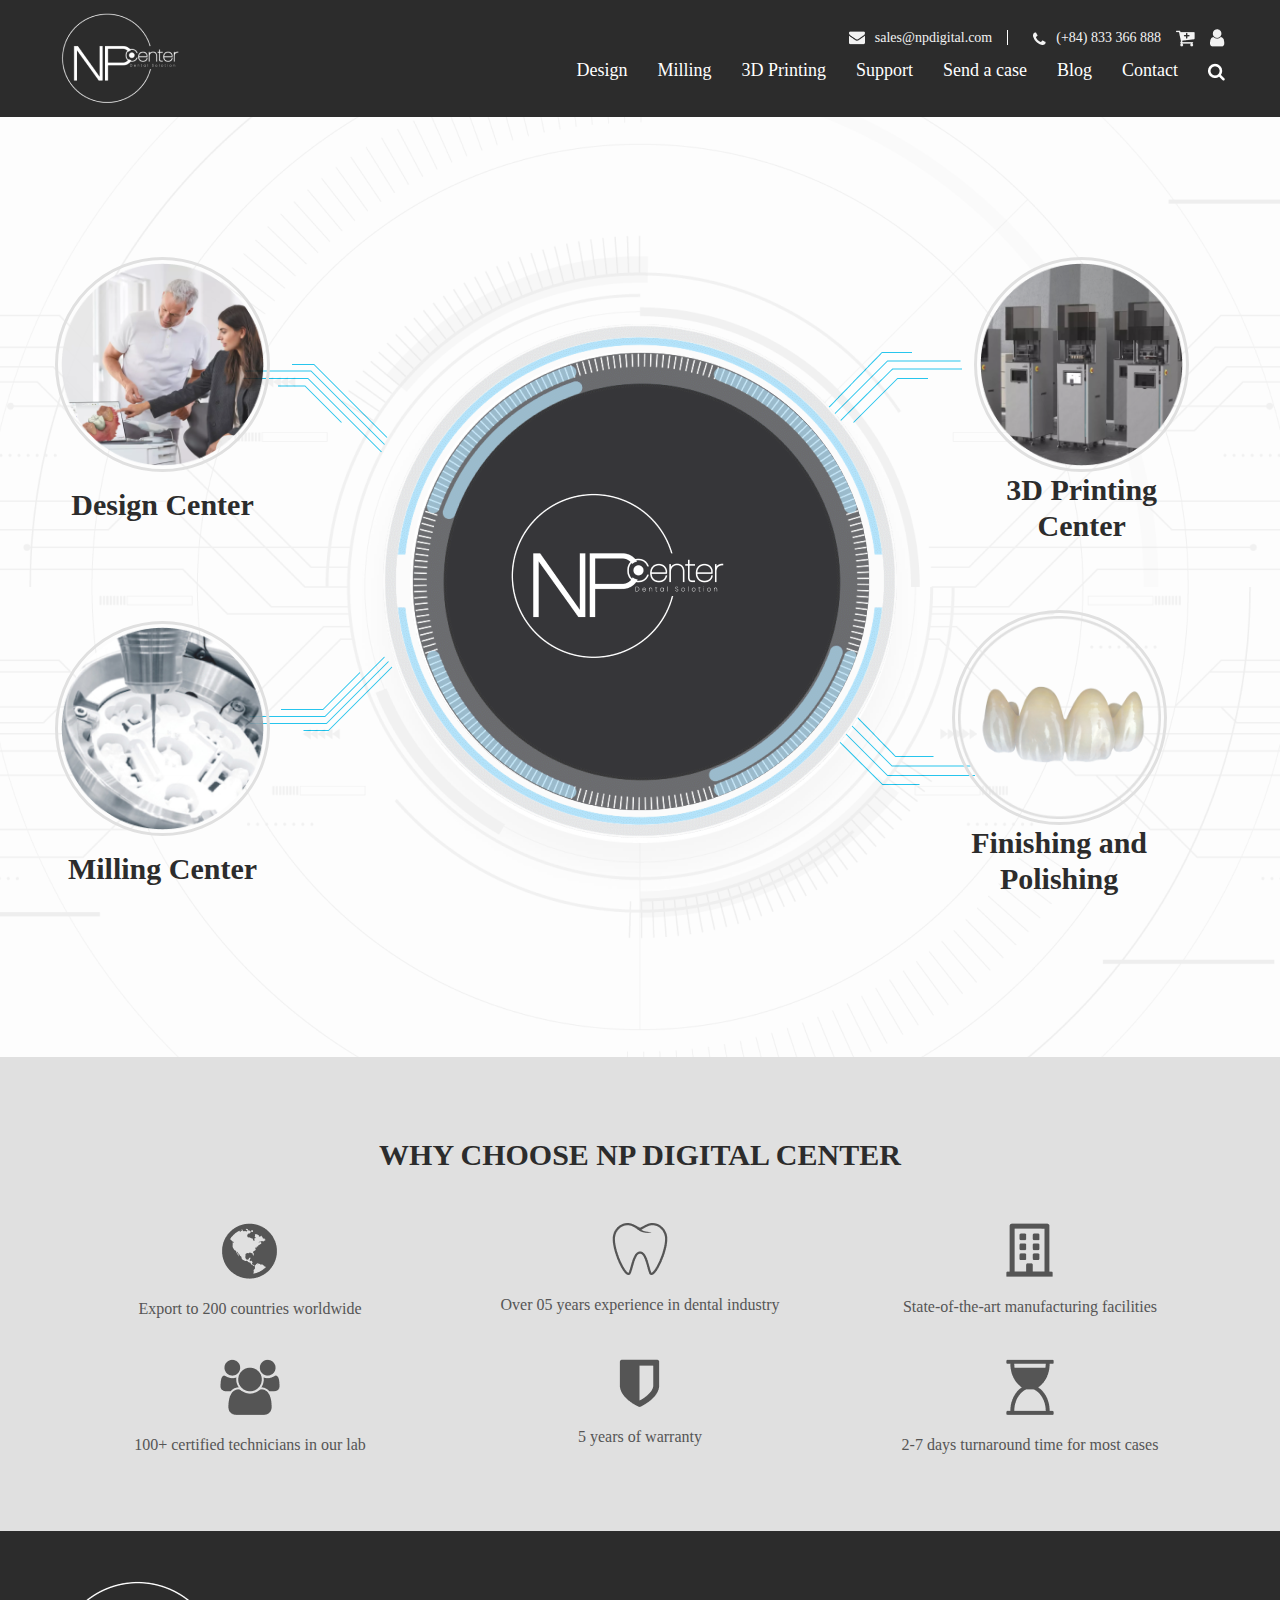
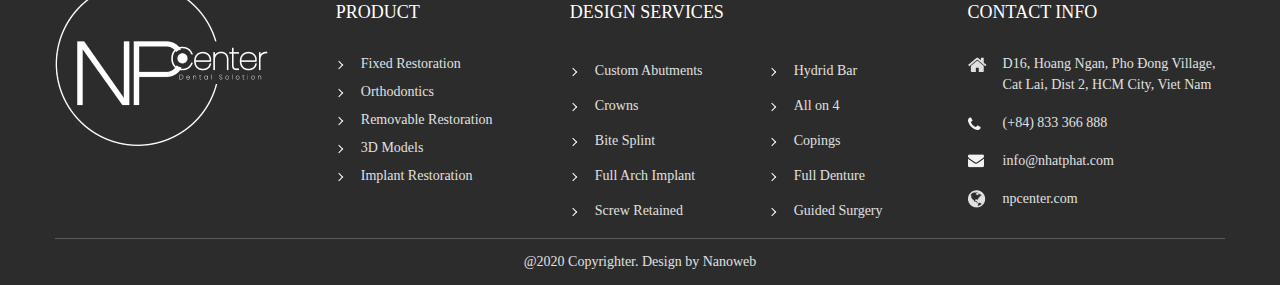
<file: index.html>
<!DOCTYPE html>
<html>
<head>
	<title>Trang chu</title>
    <meta http-equiv="content-type" content="text/html; charset=utf-8">
    <meta http-equiv="X-UA-Compatible" content="IE=edge" >
    <meta name="viewport" content="width=device-width, initial-scale=1.0, user-scalable=no" />
    <meta name="description" content="">
    <meta name="keywords" content="">
    <link rel="stylesheet" type="text/css" href="./assets/bootstrap/css/bootstrap.css">
    <link rel="stylesheet" type="text/css" href="./assets/css/style.css">
    <link rel="stylesheet" type="text/css" href="./assets/css/animate.css">
    <link rel="stylesheet" href="https://use.fontawesome.com/releases/v5.6.3/css/all.css">
    <link rel="stylesheet" href="./assets/fancybox/jquery.fancybox.min.css">
    <link rel="stylesheet" type="text/css" href="./assets/slick/slick.css">
    <link rel="stylesheet" type="text/css" href="./assets/slick/slick-theme.css">
    <script src="./assets/js/jquery.min.js" type="text/javascript"></script>
    <script src="./assets/bootstrap/js/bootstrap.min.js" type="text/javascript"></script>
    <script type="text/javascript" src="./assets/slick/slick.js"></script>
    
</head>
<body>

<div class="section_header">
    <div class="container">
        <div class="row">
            <div class="icon_bar_mobi">
                <span></span>
                <span></span>
                <span></span>
            </div>
            <div class="logo">
                <a href="" title=""> <img src="./assets/img/logo.png" alt=""> </a>
            </div>
            <div class="top_bar top_bar_mobi">
                    <ul>
                        <li><span class="icon_bar"><img src="./assets/img/mail.png" alt=""></span><a href="" title="">sales@npdigital.com</a></li>
                        <li><span class="icon_bar"><img src="./assets/img/hotline.png" alt=""></span><a href="" title="">(+84) 833 366 888</a></li>
                        <li><a href="" title=""><img src="./assets/img/cart.png" alt=""></a></li>
                        <li><a href="" title=""><img src="./assets/img/user.png" alt=""></a></li>
                    </ul>
                </div>
            <div class="element_menu">
                <div class="top_bar">
                    <ul>
                        <li><span class="icon_bar"><img src="./assets/img/mail.png" alt=""></span><a href="" title="">sales@npdigital.com</a></li>
                        <li><span class="icon_bar"><img src="./assets/img/hotline.png" alt=""></span><a href="" title="">(+84) 833 366 888</a></li>
                        <li><a href="" title=""><img src="./assets/img/cart.png" alt=""></a></li>
                        <li><a href="" title=""><img src="./assets/img/user.png" alt=""></a></li>
                    </ul>
                </div>
                <div class="bottom_bar use_mobi">
                    <ul class="main_menu use_mobi">
                        <li><a href="" title="">Design</a></li>
                        <li class="hightline">
                            <a href="" title="">Milling</a>
                            <ul class="submenu">
                                <li><a href="" title="">Zirconia</a></li>
                                <li><a href="" title="">Lithnium Disilicate</a></li>
                                <li><a href="" title="">Composite</a></li>
                                <li><a href="" title="">PMMA/Wax</a></li>
                                <li><a href="" title="">Peek</a></li>
                            </ul>
                        </li>
                        <li class="hightline">
                            <a href="" title="">3D Printing</a>
                            <ul class="submenu">
                                <li><a href="" title="">Temporary</a></li>
                                <li><a href="" title="">Denture</a></li>
                                <li><a href="" title="">Ortho</a></li>
                                <li><a href="" title="">Tray</a></li>
                                <li><a href="" title="">Model</a></li>
                                <li><a href="" title="">Cast</a></li>
                            </ul>
                        </li>
                        <li class="hightline">
                            <a href="" title="">Support</a>
                            <ul class="submenu">
                                <li><a href="" title="">Shipping</a></li>
                                <li><a href="" title="">Payment</a></li>
                                <li><a href="" title="">Warranty</a></li>
                                <li><a href="" title="">FAQ</a></li>
                            </ul>
                        </li>
                        <li>
                            <a href="" title="">Send a case</a>
                        </li>
                        <li>
                            <a href="" title="">Blog</a>
                        </li>
                        <li class="hightline">
                            <a href="" title="">Contact</a> <ul class="submenu">
                                <li><a href="" title="">About us</a></li>
                                <li><a href="" title="">Contact us</a></li>
                            </ul>
                        </li>
                        <li class="hightline li_search">
                            <a href="" title=""><img src="./assets/img/search.png" alt=""></a>
                            <div class="submenu form_search">
                                <form>
                                    <input type="text" placeholder="Seach...">
                                    <a href="" title="" class="btn btn_search"><img src="./assets/img/search.png" alt=""></a>
                                </form>
                            </div>
                        </li>
                        <li class="languge_mobi hightline">
                            <a href="" title="">Language </a>
                            <ul class="submenu">
                                <li><a href="" title="">Vietnammese</a><img src="./assets/img/vn.png" alt=""></li>
                                <li><a href="" title="">English</a><img src="./assets/img/en.png" alt=""></li>
                            </ul>
                        </li>
                    </ul>
                    <div class="top_bar top_bar_menu">
                        <ul>
                            <li><span class="icon_bar"><img src="./assets/img/mail.png" alt=""></span><a href="" title="">sales@npdigital.com</a></li>
                            <li><span class="icon_bar"><img src="./assets/img/hotline.png" alt=""></span><a href="" title="">(+84) 833 366 888</a></li>
                        </ul>
                    </div>
                    <div class="close_btn">
                        <div class="icon">
                            <span></span>
                            <span></span>
                        </div>
                        Close
                    </div>
                </div>
            </div>
        </div>
    </div>
</div>

<div class="section_main">
    <img src="./assets/img/bg.png" alt="" class="bg_section">
    <div class="container">
        <div class="row">
            <div class="element_main">
                <div class="cirle_main">
                    <img src="./assets/img/logofooter.png" alt="" class="logo">
                    <img src="./assets/img/img1.png" alt="" class="xoay1">
                    <img src="./assets/img/img2.png" alt="" class="xoay2">
                    <img src="./assets/img/5.png" alt="" class="bg">
                </div>
                <div class="item_img">
                    <span><img src="./assets/img/1.png" alt="" class=""></span>
                    <p><a href="">Design Center </a></p>
                </div>
                <div class="item_img">
                    <span><img src="./assets/img/2.png" alt="" class=""></span>
                    <p><a href="">3D Printing Center</a></p>
                </div>
                <div class="item_img">
                    <span><img src="./assets/img/3.png" alt="" class=""></span>
                    <p><a href="">Milling Center</a></p>
                </div>
                <div class="item_img">
                    <span><img src="./assets/img/4.png" alt="" class=""></span>
                    <p><a href="">Finishing and Polishing</a></p>
                </div>
            </div>
        </div>
    </div>
</div>

<div class="section_digital_center">
    <div class="container">
        <div class="row">
            <div class="title">
                <h2>WHY CHOOSE NP DIGITAL CENTER</h2>
            </div>
            <div class="item_digital">
                <span><img src="./assets/img/6.png" alt=""></span>
                <p><a href="" alt="">Export to 200 countries worldwide</a></p>
            </div>

            <div class="item_digital">
                <span><img src="./assets/img/7.png" alt=""></span>
                <p><a href="" alt="">Over 05 years experience in dental industry</a></p>
            </div>

            <div class="item_digital">
                <span><img src="./assets/img/8.png" alt=""></span>
                <p><a href="" alt="">State-of-the-art manufacturing facilities</a></p>
            </div>

            <div class="item_digital">
                <span><img src="./assets/img/9.png" alt=""></span>
                <p><a href="" alt="">100+ certified technicians in our lab</a></p>
            </div>

            <div class="item_digital">
                <span><img src="./assets/img/10.png" alt=""></span>
                <p><a href="" alt="">5 years of warranty</a></p>
            </div>

            <div class="item_digital">
                <span><img src="./assets/img/11.png" alt=""></span>
                <p><a href="" alt="">2-7 days turnaround time for most cases</a></p>
            </div>
        </div>
    </div>

</div>
<div class="section_footer">
    <div class="container">
        <div class="row use_mobi">
            <div class="logo_footer">
                <img src="./assets/img/logofooter.png" alt="">
            </div>

            <div class="footer">
                <h3>PRODUCT</h3>
                <ul class="menu_footer">
                    <li><a href="" title="">Fixed Restoration</a></li>
                    <li><a href="" title="">Orthodontics</a></li>
                    <li><a href="" title="">Removable Restoration</a></li>
                    <li><a href="" title="">3D Models</a></li>
                    <li><a href="" title="">Implant Restoration </a></li>
                </ul>
            </div>

            <div class="footer">
                <h3>DESIGN SERVICES</h3>
                <ul class="menu_footer">
                    <li><a href="" title="">Custom Abutments</a></li>
                    <li><a href="" title="">Hydrid Bar</a></li>
                    <li><a href="" title="">Crowns</a></li>
                    <li><a href="" title="">All on 4 </a></li>
                    <li><a href="" title="">Bite Splint</a></li>
                    <li><a href="" title="">Copings</a></li>
                    <li><a href="" title="">Full Arch Implant</a></li>
                    <li><a href="" title="">Full Denture</a></li>
                    <li><a href="" title="">Screw Retained</a></li>
                    <li><a href="" title="">Guided Surgery</a></li>
                </ul>
            </div>

            <div class="footer">
                <h3>CONTACT INFO</h3>
                <ul class="menu_footer">
                    <li><span><img src="./assets/img/home.png" alt=""></span><p>D16, Hoang Ngan, Pho Đong Village, Cat Lai, Dist 2, HCM City, Viet Nam</p></li>
                    <li><span><img src="./assets/img/hotline.png" alt=""></span><p>(+84) 833 366 888</p></li>
                    <li><span><img src="./assets/img/mail.png" alt=""></span><p>info@nhatphat.com</p></li>
                    <li><span><img src="./assets/img/internet.png" alt=""></span><p>npcenter.com</p></li>
                </ul>
            </div>
        </div>
    </div>
    <div class="copyrighter">
        <div class="container">
            <div class="row">
                <p>@2020 Copyrighter. Design by Nanoweb</p>
            </div>
        </div>
        
    </div>
</div>

<script src="./assets/fancybox/jquery.fancybox.min.js"></script>
<script type="text/javascript" src="./assets/js/wow.min.js"></script>
<script type="text/javascript" src="./assets/js/custrom-tr.js"></script>

</body>
</html>
</file>
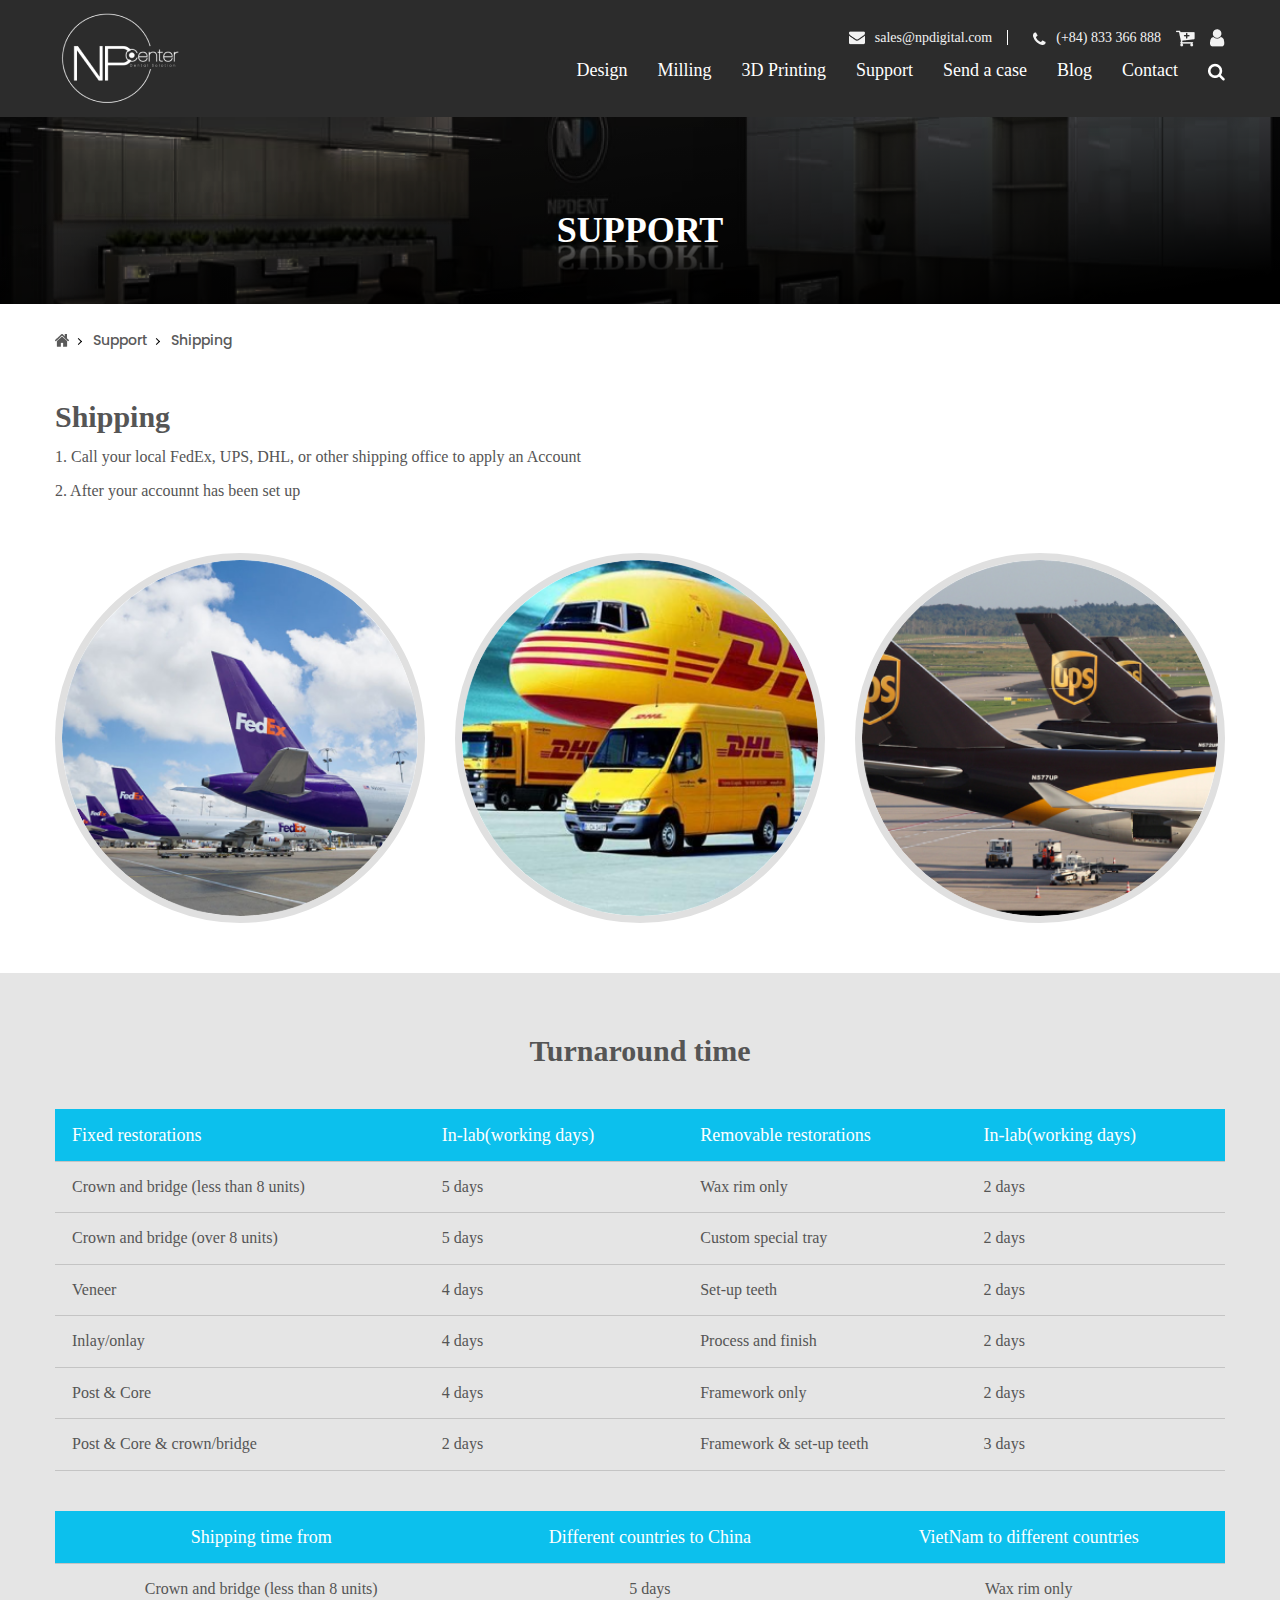
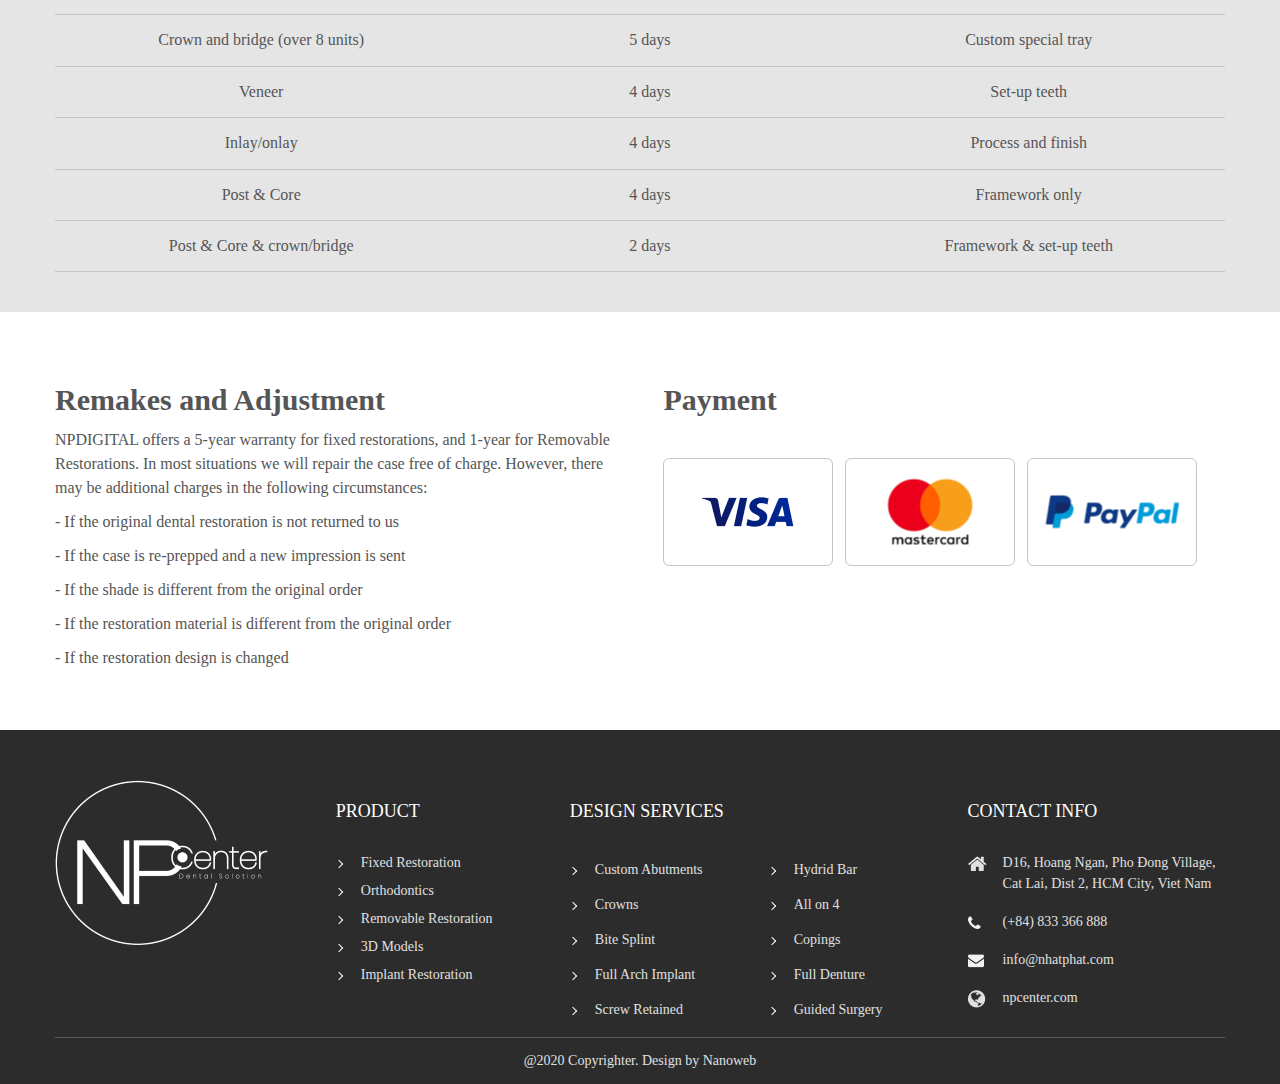
<file: 10_shipping.html>
<!DOCTYPE html>
<html>
<head>
	<title>10 shipping</title>
    <meta http-equiv="content-type" content="text/html; charset=utf-8">
    <meta http-equiv="X-UA-Compatible" content="IE=edge" >
    <meta name="viewport" content="width=device-width, initial-scale=1.0, user-scalable=no" />
    <meta name="description" content="">
    <meta name="keywords" content="">
    <link rel="stylesheet" type="text/css" href="./assets/bootstrap/css/bootstrap.css">
    <link rel="stylesheet" type="text/css" href="./assets/css/style.css">
    <link rel="stylesheet" type="text/css" href="./assets/css/animate.css">
    <link rel="stylesheet" href="https://use.fontawesome.com/releases/v5.6.3/css/all.css">
    <link rel="stylesheet" href="./assets/fancybox/jquery.fancybox.min.css">
    <link rel="stylesheet" type="text/css" href="./assets/slick/slick.css">
    <link rel="stylesheet" type="text/css" href="./assets/slick/slick-theme.css">
    <script src="./assets/js/jquery.min.js" type="text/javascript"></script>
    <script src="./assets/bootstrap/js/bootstrap.min.js" type="text/javascript"></script>
    <script type="text/javascript" src="./assets/slick/slick.js"></script>
    
</head>
<body>

<div class="section_header">
    <div class="container">
        <div class="row">
            <div class="icon_bar_mobi">
                <span></span>
                <span></span>
                <span></span>
            </div>
            <div class="logo">
                <a href="" title=""> <img src="./assets/img/logo.png" alt=""> </a>
            </div>
            <div class="top_bar top_bar_mobi">
                    <ul>
                        <li><span class="icon_bar"><img src="./assets/img/mail.png" alt=""></span><a href="" title="">sales@npdigital.com</a></li>
                        <li><span class="icon_bar"><img src="./assets/img/hotline.png" alt=""></span><a href="" title="">(+84) 833 366 888</a></li>
                        <li><a href="" title=""><img src="./assets/img/cart.png" alt=""></a></li>
                        <li><a href="" title=""><img src="./assets/img/user.png" alt=""></a></li>
                    </ul>
                </div>
            <div class="element_menu">
                <div class="top_bar">
                    <ul>
                        <li><span class="icon_bar"><img src="./assets/img/mail.png" alt=""></span><a href="" title="">sales@npdigital.com</a></li>
                        <li><span class="icon_bar"><img src="./assets/img/hotline.png" alt=""></span><a href="" title="">(+84) 833 366 888</a></li>
                        <li><a href="" title=""><img src="./assets/img/cart.png" alt=""></a></li>
                        <li><a href="" title=""><img src="./assets/img/user.png" alt=""></a></li>
                    </ul>
                </div>
                <div class="bottom_bar use_mobi">
                    <ul class="main_menu use_mobi">
                        <li><a href="" title="">Design</a></li>
                        <li class="hightline">
                            <a href="" title="">Milling</a>
                            <ul class="submenu">
                                <li><a href="" title="">Zirconia</a></li>
                                <li><a href="" title="">Lithnium Disilicate</a></li>
                                <li><a href="" title="">Composite</a></li>
                                <li><a href="" title="">PMMA/Wax</a></li>
                                <li><a href="" title="">Peek</a></li>
                            </ul>
                        </li>
                        <li class="hightline">
                            <a href="" title="">3D Printing</a>
                            <ul class="submenu">
                                <li><a href="" title="">Temporary</a></li>
                                <li><a href="" title="">Denture</a></li>
                                <li><a href="" title="">Ortho</a></li>
                                <li><a href="" title="">Tray</a></li>
                                <li><a href="" title="">Model</a></li>
                                <li><a href="" title="">Cast</a></li>
                            </ul>
                        </li>
                        <li class="hightline">
                            <a href="" title="">Support</a>
                            <ul class="submenu">
                                <li><a href="" title="">Shipping</a></li>
                                <li><a href="" title="">Payment</a></li>
                                <li><a href="" title="">Warranty</a></li>
                                <li><a href="" title="">FAQ</a></li>
                            </ul>
                        </li>
                        <li>
                            <a href="" title="">Send a case</a>
                        </li>
                        <li>
                            <a href="" title="">Blog</a>
                        </li>
                        <li class="hightline">
                            <a href="" title="">Contact</a> <ul class="submenu">
                                <li><a href="" title="">About us</a></li>
                                <li><a href="" title="">Contact us</a></li>
                            </ul>
                        </li>
                         <li class="hightline li_search">
                            <a href="" title=""><img src="./assets/img/search.png" alt=""></a>
                            <div class="submenu form_search">
                                <form>
                                    <input type="text" placeholder="Seach...">
                                    <a href="" title="" class="btn btn_search"><img src="./assets/img/search.png" alt=""></a>
                                </form>
                            </div>
                        </li>
                        <li class="languge_mobi hightline">
                            <a href="" title="">Language </a>
                            <ul class="submenu">
                                <li><a href="" title="">Vietnammese</a><img src="./assets/img/vn.png" alt=""></li>
                                <li><a href="" title="">English</a><img src="./assets/img/en.png" alt=""></li>
                            </ul>
                        </li>
                    </ul>
                    <div class="top_bar top_bar_menu">
                        <ul>
                            <li><span class="icon_bar"><img src="./assets/img/mail.png" alt=""></span><a href="" title="">sales@npdigital.com</a></li>
                            <li><span class="icon_bar"><img src="./assets/img/hotline.png" alt=""></span><a href="" title="">(+84) 833 366 888</a></li>
                        </ul>
                    </div>
                    <div class="close_btn">
                        <div class="icon">
                            <span></span>
                            <span></span>
                        </div>
                        Close
                    </div>
                </div>
            </div>
        </div>
    </div>
</div>

<div class="banner_page">
    <img src="assets/img/banner1.png" alt="">
    <h2 data-text="SUPPORT">SUPPORT</h2>
</div>

<div class="section_breadcrumb">
    <div class="container">
        <div class="row">
            <ul class="element_breadcrumb">
                <li><img src="./assets/img/homepage.png" alt=""></li>
                <li><a href="" title="">Support</a></li>
                <li><a href="" title="">Shipping</a></li>
            </ul>
        </div>
    </div>
</div>

<div class="section_shipping">
    <div class="container">
        <div class="row">
            <div class="element_shipping">
                <h2 class="title_page align_left">Shipping</h2>
                <p>1. Call your local FedEx, UPS, DHL, or other shipping office to apply an Account</p>
                <p>2. After your accounnt has been set up</p>
                <div class="box_item_img">
                    <div class="img">
                        <img src="./assets/img/shipping1.png" alt="">
                    </div>
                    <div class="img">
                        <img src="./assets/img/shipping2.png" alt="">
                    </div>
                    <div class="img">
                        <img src="./assets/img/shipping3.png" alt="">
                    </div>
                </div>
            </div>
        </div>
    </div>
</div>

<div class="section_tables">
    <div class="container">
        <div class="row">
            <div class="element_tables">
                <h2 class="title_page">Turnaround time</h2>
                <table class="table_1">
                    <tr>
                        <th>Fixed restorations</th>
                        <th>In-lab(working days)</th>
                        <th>Removable restorations</th>
                        <th>In-lab(working days)</th>
                    </tr>
                    <tr>
                        <td>Crown and bridge (less than 8 units)</td>
                        <td>5 days</td>
                        <td>Wax rim only</td>
                        <td>2 days</td>
                    </tr>
                    <tr>
                        <td>Crown and bridge (over 8 units)</td>
                        <td>5 days</td>
                        <td>Custom special tray</td>
                        <td>2 days</td>
                    </tr>
                    <tr>
                        <td>Veneer</td>
                        <td>4 days</td>
                        <td>Set-up teeth</td>
                        <td>2 days</td>
                    </tr>
                    <tr>
                        <td>Inlay/onlay</td>
                        <td>4 days</td>
                        <td>Process and finish</td>
                        <td>2 days</td>
                    </tr>
                    <tr>
                        <td>Post & Core</td>
                        <td>4 days</td>
                        <td>Framework only</td>
                        <td>2 days</td>
                    </tr>
                    <tr>
                        <td>Post & Core & crown/bridge</td>
                        <td>2 days</td>
                        <td>Framework & set-up teeth</td>
                        <td>3 days</td>
                    </tr>
                </table>

                <table class="table_2">
                    <tr>
                        <th>Shipping time from</th>
                        <th>Different countries to China</th>
                        <th>VietNam to different countries</th>
                    </tr>
                    <tr>
                        <td>Crown and bridge (less than 8 units)</td>
                        <td>5 days</td>
                        <td>Wax rim only</td>
                    </tr>
                    <tr>
                        <td>Crown and bridge (over 8 units)</td>
                        <td>5 days</td>
                        <td>Custom special tray</td>
                    </tr>
                    <tr>
                        <td>Veneer</td>
                        <td>4 days</td>
                        <td>Set-up teeth</td>
                    </tr>
                    <tr>
                        <td>Inlay/onlay</td>
                        <td>4 days</td>
                        <td>Process and finish</td>
                    </tr>
                    <tr>
                        <td>Post & Core</td>
                        <td>4 days</td>
                        <td>Framework only</td>
                    </tr>
                    <tr>
                        <td>Post & Core & crown/bridge</td>
                        <td>2 days</td>
                        <td>Framework & set-up teeth</td>
                    </tr>
                </table>
            </div>
        </div>
    </div>
</div>

<div class="section_remkes">
    <div class="container">
        <div class="row">
            <div class="element_content_remakes">
                <h2 class="title_page align_left">Remakes and Adjustment </h2>
                <p>NPDIGITAL offers a 5-year warranty for fixed restorations, and 1-year for Removable  Restorations. In most situations we will repair the case free of charge. However, there may be additional charges in the following circumstances:</p> 
                <p>- If the original dental restoration is not returned to us </p>
                <p>- If the case is re-prepped and a new impression is sent </p>
                <p>- If the shade is different from the original order </p>
                <p>- If the restoration material is different from the original order </p>
                <p>- If the restoration design is changed </p>
            </div>

            <div class="element_payment">
                <h2 class="title_page align_left">Payment </h2>
                <span><img src="./assets/img/p1.png" alt=""></span>
                <span><img src="./assets/img/p2.png" alt=""></span>
                <span><img src="./assets/img/p3.png" alt=""></span>
            </div>
        </div>
    </div>
</div>

<div class="section_footer">
    <div class="container">
        <div class="row use_mobi">
            <div class="logo_footer">
                <img src="./assets/img/logofooter.png" alt="">
            </div>

            <div class="footer">
                <h3>PRODUCT</h3>
                <ul class="menu_footer">
                    <li><a href="" title="">Fixed Restoration</a></li>
                    <li><a href="" title="">Orthodontics</a></li>
                    <li><a href="" title="">Removable Restoration</a></li>
                    <li><a href="" title="">3D Models</a></li>
                    <li><a href="" title="">Implant Restoration </a></li>
                </ul>
            </div>

            <div class="footer">
                <h3>DESIGN SERVICES</h3>
                <ul class="menu_footer">
                    <li><a href="" title="">Custom Abutments</a></li>
                    <li><a href="" title="">Hydrid Bar</a></li>
                    <li><a href="" title="">Crowns</a></li>
                    <li><a href="" title="">All on 4 </a></li>
                    <li><a href="" title="">Bite Splint</a></li>
                    <li><a href="" title="">Copings</a></li>
                    <li><a href="" title="">Full Arch Implant</a></li>
                    <li><a href="" title="">Full Denture</a></li>
                    <li><a href="" title="">Screw Retained</a></li>
                    <li><a href="" title="">Guided Surgery</a></li>
                </ul>
            </div>

            <div class="footer">
                <h3>CONTACT INFO</h3>
                <ul class="menu_footer">
                    <li><span><img src="./assets/img/home.png" alt=""></span><p>D16, Hoang Ngan, Pho Đong Village, Cat Lai, Dist 2, HCM City, Viet Nam</p></li>
                    <li><span><img src="./assets/img/hotline.png" alt=""></span><p>(+84) 833 366 888</p></li>
                    <li><span><img src="./assets/img/mail.png" alt=""></span><p>info@nhatphat.com</p></li>
                    <li><span><img src="./assets/img/internet.png" alt=""></span><p>npcenter.com</p></li>
                </ul>
            </div>
        </div>
    </div>
    <div class="copyrighter">
        <div class="container">
            <div class="row">
                <p>@2020 Copyrighter. Design by Nanoweb</p>
            </div>
        </div>
        
    </div>
</div>

<script src="./assets/fancybox/jquery.fancybox.min.js"></script>
<script type="text/javascript" src="./assets/js/wow.min.js"></script>
<script type="text/javascript" src="./assets/js/custrom-tr.js"></script>

</body>
</html>
</file>
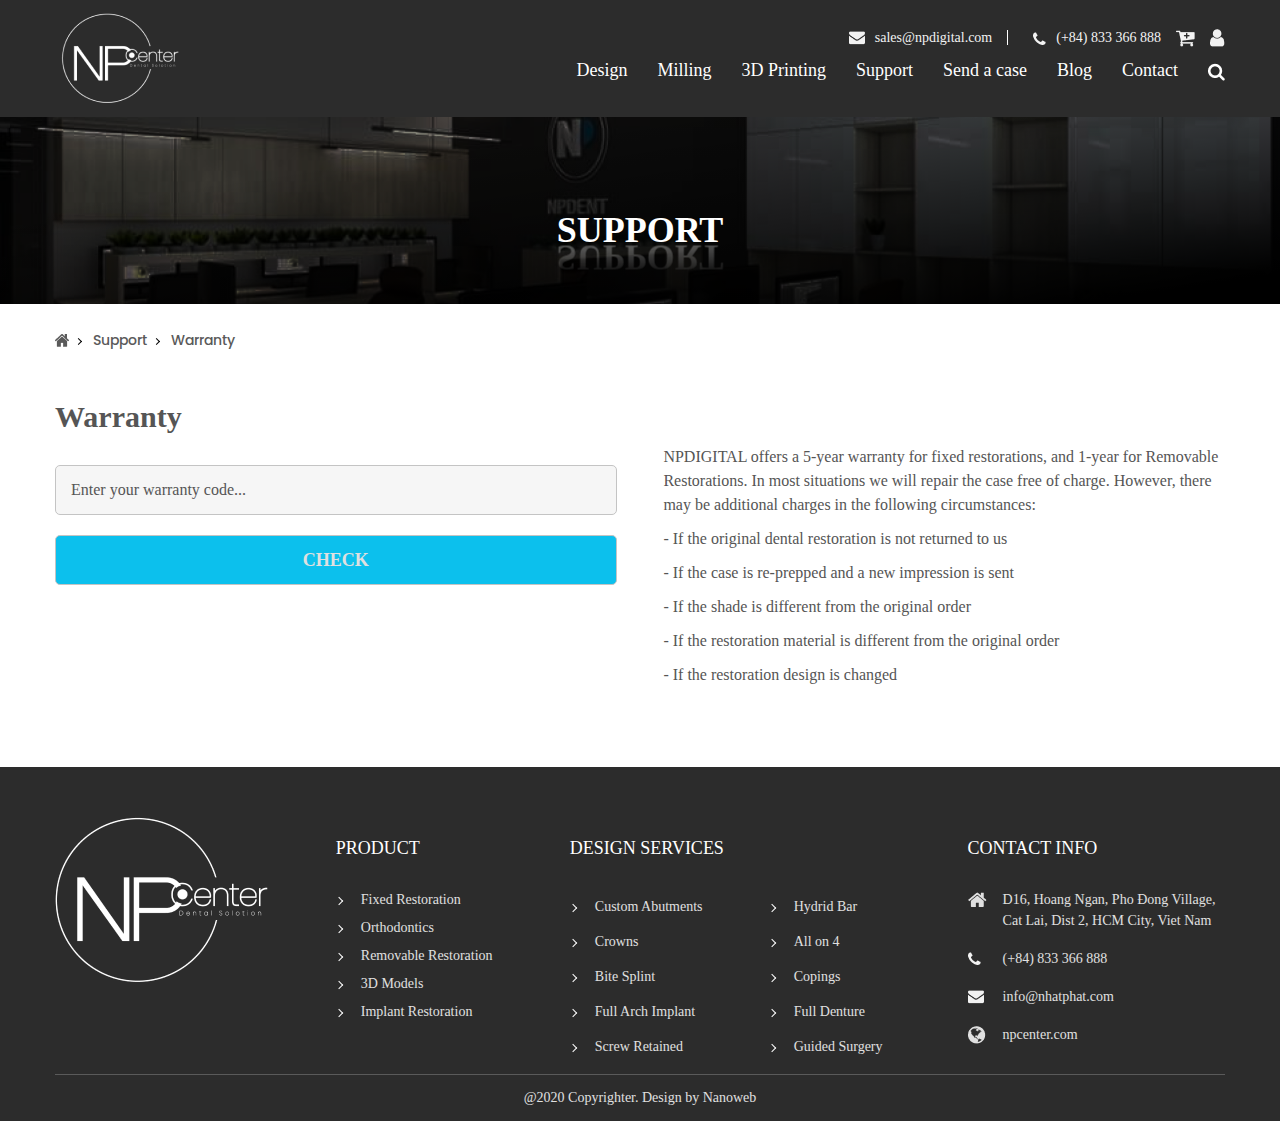
<file: 11_warranty.html>
<!DOCTYPE html>
<html>
<head>
	<title>11 warranty</title>
    <meta http-equiv="content-type" content="text/html; charset=utf-8">
    <meta http-equiv="X-UA-Compatible" content="IE=edge" >
    <meta name="viewport" content="width=device-width, initial-scale=1.0, user-scalable=no" />
    <meta name="description" content="">
    <meta name="keywords" content="">
    <link rel="stylesheet" type="text/css" href="./assets/bootstrap/css/bootstrap.css">
    <link rel="stylesheet" type="text/css" href="./assets/css/style.css">
    <link rel="stylesheet" type="text/css" href="./assets/css/animate.css">
    <link rel="stylesheet" href="https://use.fontawesome.com/releases/v5.6.3/css/all.css">
    <link rel="stylesheet" href="./assets/fancybox/jquery.fancybox.min.css">
    <link rel="stylesheet" type="text/css" href="./assets/slick/slick.css">
    <link rel="stylesheet" type="text/css" href="./assets/slick/slick-theme.css">
    <script src="./assets/js/jquery.min.js" type="text/javascript"></script>
    <script src="./assets/bootstrap/js/bootstrap.min.js" type="text/javascript"></script>
    <script type="text/javascript" src="./assets/slick/slick.js"></script>
    
</head>
<body>

<div class="section_header">
    <div class="container">
        <div class="row">
            <div class="icon_bar_mobi">
                <span></span>
                <span></span>
                <span></span>
            </div>
            <div class="logo">
                <a href="" title=""> <img src="./assets/img/logo.png" alt=""> </a>
            </div>
            <div class="top_bar top_bar_mobi">
                    <ul>
                        <li><span class="icon_bar"><img src="./assets/img/mail.png" alt=""></span><a href="" title="">sales@npdigital.com</a></li>
                        <li><span class="icon_bar"><img src="./assets/img/hotline.png" alt=""></span><a href="" title="">(+84) 833 366 888</a></li>
                        <li><a href="" title=""><img src="./assets/img/cart.png" alt=""></a></li>
                        <li><a href="" title=""><img src="./assets/img/user.png" alt=""></a></li>
                    </ul>
                </div>
            <div class="element_menu">
                <div class="top_bar">
                    <ul>
                        <li><span class="icon_bar"><img src="./assets/img/mail.png" alt=""></span><a href="" title="">sales@npdigital.com</a></li>
                        <li><span class="icon_bar"><img src="./assets/img/hotline.png" alt=""></span><a href="" title="">(+84) 833 366 888</a></li>
                        <li><a href="" title=""><img src="./assets/img/cart.png" alt=""></a></li>
                        <li><a href="" title=""><img src="./assets/img/user.png" alt=""></a></li>
                    </ul>
                </div>
                <div class="bottom_bar use_mobi">
                    <ul class="main_menu use_mobi">
                        <li><a href="" title="">Design</a></li>
                        <li class="hightline">
                            <a href="" title="">Milling</a>
                            <ul class="submenu">
                                <li><a href="" title="">Zirconia</a></li>
                                <li><a href="" title="">Lithnium Disilicate</a></li>
                                <li><a href="" title="">Composite</a></li>
                                <li><a href="" title="">PMMA/Wax</a></li>
                                <li><a href="" title="">Peek</a></li>
                            </ul>
                        </li>
                        <li class="hightline">
                            <a href="" title="">3D Printing</a>
                            <ul class="submenu">
                                <li><a href="" title="">Temporary</a></li>
                                <li><a href="" title="">Denture</a></li>
                                <li><a href="" title="">Ortho</a></li>
                                <li><a href="" title="">Tray</a></li>
                                <li><a href="" title="">Model</a></li>
                                <li><a href="" title="">Cast</a></li>
                            </ul>
                        </li>
                        <li class="hightline">
                            <a href="" title="">Support</a>
                            <ul class="submenu">
                                <li><a href="" title="">Shipping</a></li>
                                <li><a href="" title="">Payment</a></li>
                                <li><a href="" title="">Warranty</a></li>
                                <li><a href="" title="">FAQ</a></li>
                            </ul>
                        </li>
                        <li>
                            <a href="" title="">Send a case</a>
                        </li>
                        <li>
                            <a href="" title="">Blog</a>
                        </li>
                        <li class="hightline">
                            <a href="" title="">Contact</a> <ul class="submenu">
                                <li><a href="" title="">About us</a></li>
                                <li><a href="" title="">Contact us</a></li>
                            </ul>
                        </li>
                         <li class="hightline li_search">
                            <a href="" title=""><img src="./assets/img/search.png" alt=""></a>
                            <div class="submenu form_search">
                                <form>
                                    <input type="text" placeholder="Seach...">
                                    <a href="" title="" class="btn btn_search"><img src="./assets/img/search.png" alt=""></a>
                                </form>
                            </div>
                        </li>
                        <li class="languge_mobi hightline">
                            <a href="" title="">Language </a>
                            <ul class="submenu">
                                <li><a href="" title="">Vietnammese</a><img src="./assets/img/vn.png" alt=""></li>
                                <li><a href="" title="">English</a><img src="./assets/img/en.png" alt=""></li>
                            </ul>
                        </li>
                    </ul>
                    <div class="top_bar top_bar_menu">
                        <ul>
                            <li><span class="icon_bar"><img src="./assets/img/mail.png" alt=""></span><a href="" title="">sales@npdigital.com</a></li>
                            <li><span class="icon_bar"><img src="./assets/img/hotline.png" alt=""></span><a href="" title="">(+84) 833 366 888</a></li>
                        </ul>
                    </div>
                    <div class="close_btn">
                        <div class="icon">
                            <span></span>
                            <span></span>
                        </div>
                        Close
                    </div>
                </div>
            </div>
        </div>
    </div>
</div>

<div class="banner_page">
    <img src="assets/img/banner1.png" alt="">
    <h2 data-text="SUPPORT">SUPPORT</h2>
</div>

<div class="section_breadcrumb">
    <div class="container">
        <div class="row">
            <ul class="element_breadcrumb">
                <li><img src="./assets/img/homepage.png" alt=""></li>
                <li><a href="" title="">Support</a></li>
                <li><a href="" title="">Warranty</a></li>
            </ul>
        </div>
    </div>
</div>

<div class="section_warranty">
    <div class="container">
        <div class="row">
            <h2 class="title_page align_left">Warranty</h2>
            <div class="element_warranty_form">
                <form>
                    <input type="text" name="" placeholder="Enter your warranty code...">
                    <input type="submit" name="" value="CHECK" class="btn btn_check">
                </form>
            </div>

            <div class="element_content_warranty">
                <p>NPDIGITAL offers a 5-year warranty for fixed restorations, and 1-year for Removable  Restorations. In most situations we will repair the case free of charge. However, there may be additional charges in the following circumstances: </p>
                <p>- If the original dental restoration is not returned to us </p>
                <p>- If the case is re-prepped and a new impression is sent </p>
                <p>- If the shade is different from the original order </p>
                <p>- If the restoration material is different from the original order </p>
                <p>- If the restoration design is changed </p>
            </div>
        </div>
    </div>
</div>


<div class="section_footer">
    <div class="container">
        <div class="row use_mobi">
            <div class="logo_footer">
                <img src="./assets/img/logofooter.png" alt="">
            </div>

            <div class="footer">
                <h3>PRODUCT</h3>
                <ul class="menu_footer">
                    <li><a href="" title="">Fixed Restoration</a></li>
                    <li><a href="" title="">Orthodontics</a></li>
                    <li><a href="" title="">Removable Restoration</a></li>
                    <li><a href="" title="">3D Models</a></li>
                    <li><a href="" title="">Implant Restoration </a></li>
                </ul>
            </div>

            <div class="footer">
                <h3>DESIGN SERVICES</h3>
                <ul class="menu_footer">
                    <li><a href="" title="">Custom Abutments</a></li>
                    <li><a href="" title="">Hydrid Bar</a></li>
                    <li><a href="" title="">Crowns</a></li>
                    <li><a href="" title="">All on 4 </a></li>
                    <li><a href="" title="">Bite Splint</a></li>
                    <li><a href="" title="">Copings</a></li>
                    <li><a href="" title="">Full Arch Implant</a></li>
                    <li><a href="" title="">Full Denture</a></li>
                    <li><a href="" title="">Screw Retained</a></li>
                    <li><a href="" title="">Guided Surgery</a></li>
                </ul>
            </div>

            <div class="footer">
                <h3>CONTACT INFO</h3>
                <ul class="menu_footer">
                    <li><span><img src="./assets/img/home.png" alt=""></span><p>D16, Hoang Ngan, Pho Đong Village, Cat Lai, Dist 2, HCM City, Viet Nam</p></li>
                    <li><span><img src="./assets/img/hotline.png" alt=""></span><p>(+84) 833 366 888</p></li>
                    <li><span><img src="./assets/img/mail.png" alt=""></span><p>info@nhatphat.com</p></li>
                    <li><span><img src="./assets/img/internet.png" alt=""></span><p>npcenter.com</p></li>
                </ul>
            </div>
        </div>
    </div>
    <div class="copyrighter">
        <div class="container">
            <div class="row">
                <p>@2020 Copyrighter. Design by Nanoweb</p>
            </div>
        </div>
        
    </div>
</div>

<script src="./assets/fancybox/jquery.fancybox.min.js"></script>
<script type="text/javascript" src="./assets/js/wow.min.js"></script>
<script type="text/javascript" src="./assets/js/custrom-tr.js"></script>

</body>
</html>
</file>
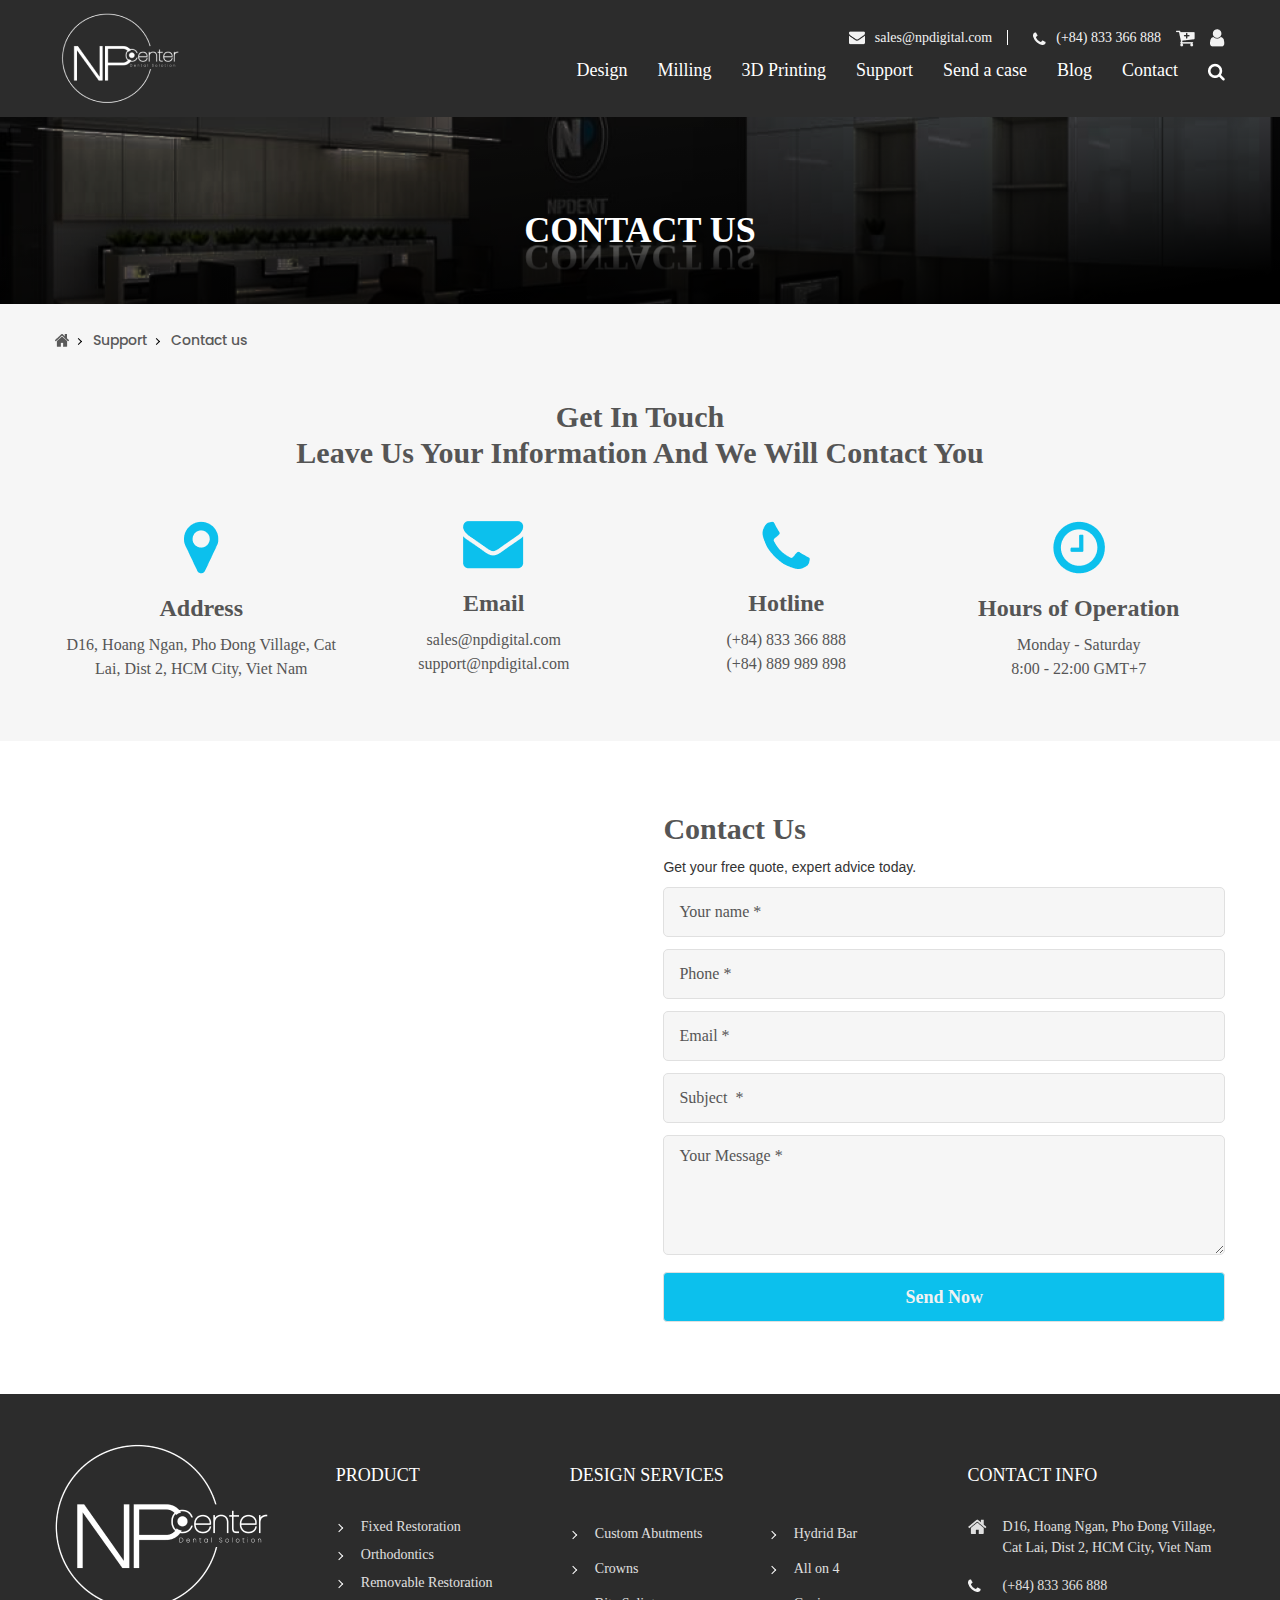
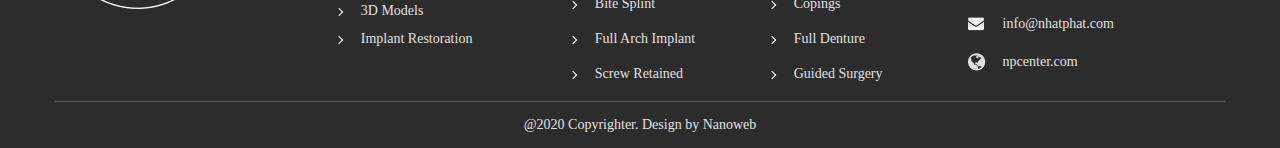
<file: 12_contact_us.html>
<!DOCTYPE html>
<html>
<head>
	<title>12 contac us</title>
    <meta http-equiv="content-type" content="text/html; charset=utf-8">
    <meta http-equiv="X-UA-Compatible" content="IE=edge" >
    <meta name="viewport" content="width=device-width, initial-scale=1.0, user-scalable=no" />
    <meta name="description" content="">
    <meta name="keywords" content="">
    <link rel="stylesheet" type="text/css" href="./assets/bootstrap/css/bootstrap.css">
    <link rel="stylesheet" type="text/css" href="./assets/css/style.css">
    <link rel="stylesheet" type="text/css" href="./assets/css/animate.css">
    <link rel="stylesheet" href="https://use.fontawesome.com/releases/v5.6.3/css/all.css">
    <link rel="stylesheet" href="./assets/fancybox/jquery.fancybox.min.css">
    <link rel="stylesheet" type="text/css" href="./assets/slick/slick.css">
    <link rel="stylesheet" type="text/css" href="./assets/slick/slick-theme.css">
    <script src="./assets/js/jquery.min.js" type="text/javascript"></script>
    <script src="./assets/bootstrap/js/bootstrap.min.js" type="text/javascript"></script>
    <script type="text/javascript" src="./assets/slick/slick.js"></script>
    
</head>
<body>

<div class="section_header">
    <div class="container">
        <div class="row">
            <div class="icon_bar_mobi">
                <span></span>
                <span></span>
                <span></span>
            </div>
            <div class="logo">
                <a href="" title=""> <img src="./assets/img/logo.png" alt=""> </a>
            </div>
            <div class="top_bar top_bar_mobi">
                    <ul>
                        <li><span class="icon_bar"><img src="./assets/img/mail.png" alt=""></span><a href="" title="">sales@npdigital.com</a></li>
                        <li><span class="icon_bar"><img src="./assets/img/hotline.png" alt=""></span><a href="" title="">(+84) 833 366 888</a></li>
                        <li><a href="" title=""><img src="./assets/img/cart.png" alt=""></a></li>
                        <li><a href="" title=""><img src="./assets/img/user.png" alt=""></a></li>
                    </ul>
                </div>
            <div class="element_menu">
                <div class="top_bar">
                    <ul>
                        <li><span class="icon_bar"><img src="./assets/img/mail.png" alt=""></span><a href="" title="">sales@npdigital.com</a></li>
                        <li><span class="icon_bar"><img src="./assets/img/hotline.png" alt=""></span><a href="" title="">(+84) 833 366 888</a></li>
                        <li><a href="" title=""><img src="./assets/img/cart.png" alt=""></a></li>
                        <li><a href="" title=""><img src="./assets/img/user.png" alt=""></a></li>
                    </ul>
                </div>
                <div class="bottom_bar use_mobi">
                    <ul class="main_menu use_mobi">
                        <li><a href="" title="">Design</a></li>
                        <li class="hightline">
                            <a href="" title="">Milling</a>
                            <ul class="submenu">
                                <li><a href="" title="">Zirconia</a></li>
                                <li><a href="" title="">Lithnium Disilicate</a></li>
                                <li><a href="" title="">Composite</a></li>
                                <li><a href="" title="">PMMA/Wax</a></li>
                                <li><a href="" title="">Peek</a></li>
                            </ul>
                        </li>
                        <li class="hightline">
                            <a href="" title="">3D Printing</a>
                            <ul class="submenu">
                                <li><a href="" title="">Temporary</a></li>
                                <li><a href="" title="">Denture</a></li>
                                <li><a href="" title="">Ortho</a></li>
                                <li><a href="" title="">Tray</a></li>
                                <li><a href="" title="">Model</a></li>
                                <li><a href="" title="">Cast</a></li>
                            </ul>
                        </li>
                        <li class="hightline">
                            <a href="" title="">Support</a>
                            <ul class="submenu">
                                <li><a href="" title="">Shipping</a></li>
                                <li><a href="" title="">Payment</a></li>
                                <li><a href="" title="">Warranty</a></li>
                                <li><a href="" title="">FAQ</a></li>
                            </ul>
                        </li>
                        <li>
                            <a href="" title="">Send a case</a>
                        </li>
                        <li>
                            <a href="" title="">Blog</a>
                        </li>
                        <li class="hightline">
                            <a href="" title="">Contact</a> <ul class="submenu">
                                <li><a href="" title="">About us</a></li>
                                <li><a href="" title="">Contact us</a></li>
                            </ul>
                        </li>
                         <li class="hightline li_search">
                            <a href="" title=""><img src="./assets/img/search.png" alt=""></a>
                            <div class="submenu form_search">
                                <form>
                                    <input type="text" placeholder="Seach...">
                                    <a href="" title="" class="btn btn_search"><img src="./assets/img/search.png" alt=""></a>
                                </form>
                            </div>
                        </li>
                        <li class="languge_mobi hightline">
                            <a href="" title="">Language </a>
                            <ul class="submenu">
                                <li><a href="" title="">Vietnammese</a><img src="./assets/img/vn.png" alt=""></li>
                                <li><a href="" title="">English</a><img src="./assets/img/en.png" alt=""></li>
                            </ul>
                        </li>
                    </ul>
                    <div class="top_bar top_bar_menu">
                        <ul>
                            <li><span class="icon_bar"><img src="./assets/img/mail.png" alt=""></span><a href="" title="">sales@npdigital.com</a></li>
                            <li><span class="icon_bar"><img src="./assets/img/hotline.png" alt=""></span><a href="" title="">(+84) 833 366 888</a></li>
                        </ul>
                    </div>
                    <div class="close_btn">
                        <div class="icon">
                            <span></span>
                            <span></span>
                        </div>
                        Close
                    </div>
                </div>
            </div>
        </div>
    </div>
</div>

<div class="banner_page">
    <img src="assets/img/banner1.png" alt="">
    <h2 data-text="CONTACT US">CONTACT US</h2>
</div>

<div class="section_list_contac">
    <div class="container">
        <div class="row">
            <ul class="element_breadcrumb">
                <li><img src="./assets/img/homepage.png" alt=""></li>
                <li><a href="" title="">Support</a></li>
                <li><a href="" title="">Contact us</a></li>
            </ul>
            <h2 class="title_page"><span>Get In Touch</span>
            <span>Leave Us Your Information And We Will Contact You</span></h2>

            <div class="list_contactus">
                <div class="item">
                    <div class="img">
                        <img src="./assets/img/con1.png" alt="">
                    </div>
                    <h2>Address</h2>
                    <p>D16, Hoang Ngan, Pho Đong Village, Cat Lai, Dist 2, HCM City, Viet Nam</p>
                </div>
                <div class="item">
                    <div class="img">
                        <img src="./assets/img/con2.png" alt="">
                    </div>
                    <h2>Email</h2>
                    <p><span>sales@npdigital.com</span><span> support@npdigital.com</span></p>
                </div>
                <div class="item">
                    <div class="img">
                        <img src="./assets/img/con3.png" alt="">
                    </div>
                    <h2>Hotline</h2>
                    <p><span>(+84) 833 366 888</span><span> (+84) 889 989 898</span></p>
                </div>
                <div class="item">
                    <div class="img">
                        <img src="./assets/img/con4.png" alt="">
                    </div>
                    <h2>Hours of Operation</h2>
                    <p><span>Monday - Saturday</span><span>8:00 - 22:00 GMT+7</span></p>
                </div>
            </div>
        </div>
    </div>
</div>

<div class="section_contact_form">
    <div class="container">
        <div class="row">
            <div class="element_map">
                <iframe src="https://www.google.com/maps/embed?pb=!1m18!1m12!1m3!1d3919.5827335716444!2d106.7779692152603!3d10.766606562317833!2m3!1f0!2f0!3f0!3m2!1i1024!2i768!4f13.1!3m3!1m2!1s0x31752581a0e77bf9%3A0xcae61f356bc2a879!2zROG7sSDDoW4gUGjhu5EgxJDDtG5nIFZpbGxhZ2U!5e0!3m2!1sen!2s!4v1608697070826!5m2!1sen!2s" width="600" height="450" frameborder="0" style="border:0;" allowfullscreen="" aria-hidden="false" tabindex="0"></iframe>
            </div>

            <div class="form_contact">
                <h2 class="title_page align_left">Contact Us</h2>
                <p>Get your free quote, expert advice today.</p>
                <form>
                    <span><input type="text" name="" placeholder="Your name *"></span>
                    <span><input type="text" name="" placeholder="Phone *"></span>
                    <span><input type="text" name="" placeholder="Email *"></span>
                    <span><input type="text" name="" placeholder="Subject  *"></span>
                    <span><textarea placeholder="Your Message *"></textarea></span>
                    <span><input type="submit" name="" class="btn btn_send_contact" value="Send Now"></span>
                </form>
            </div>
        </div>
    </div>
</div>

<div class="section_footer">
    <div class="container">
        <div class="row use_mobi">
            <div class="logo_footer">
                <img src="./assets/img/logofooter.png" alt="">
            </div>

            <div class="footer">
                <h3>PRODUCT</h3>
                <ul class="menu_footer">
                    <li><a href="" title="">Fixed Restoration</a></li>
                    <li><a href="" title="">Orthodontics</a></li>
                    <li><a href="" title="">Removable Restoration</a></li>
                    <li><a href="" title="">3D Models</a></li>
                    <li><a href="" title="">Implant Restoration </a></li>
                </ul>
            </div>

            <div class="footer">
                <h3>DESIGN SERVICES</h3>
                <ul class="menu_footer">
                    <li><a href="" title="">Custom Abutments</a></li>
                    <li><a href="" title="">Hydrid Bar</a></li>
                    <li><a href="" title="">Crowns</a></li>
                    <li><a href="" title="">All on 4 </a></li>
                    <li><a href="" title="">Bite Splint</a></li>
                    <li><a href="" title="">Copings</a></li>
                    <li><a href="" title="">Full Arch Implant</a></li>
                    <li><a href="" title="">Full Denture</a></li>
                    <li><a href="" title="">Screw Retained</a></li>
                    <li><a href="" title="">Guided Surgery</a></li>
                </ul>
            </div>

            <div class="footer">
                <h3>CONTACT INFO</h3>
                <ul class="menu_footer">
                    <li><span><img src="./assets/img/home.png" alt=""></span><p>D16, Hoang Ngan, Pho Đong Village, Cat Lai, Dist 2, HCM City, Viet Nam</p></li>
                    <li><span><img src="./assets/img/hotline.png" alt=""></span><p>(+84) 833 366 888</p></li>
                    <li><span><img src="./assets/img/mail.png" alt=""></span><p>info@nhatphat.com</p></li>
                    <li><span><img src="./assets/img/internet.png" alt=""></span><p>npcenter.com</p></li>
                </ul>
            </div>
        </div>
    </div>
    <div class="copyrighter">
        <div class="container">
            <div class="row">
                <p>@2020 Copyrighter. Design by Nanoweb</p>
            </div>
        </div>
        
    </div>
</div>

<script src="./assets/fancybox/jquery.fancybox.min.js"></script>
<script type="text/javascript" src="./assets/js/wow.min.js"></script>
<script type="text/javascript" src="./assets/js/custrom-tr.js"></script>

</body>
</html>
</file>
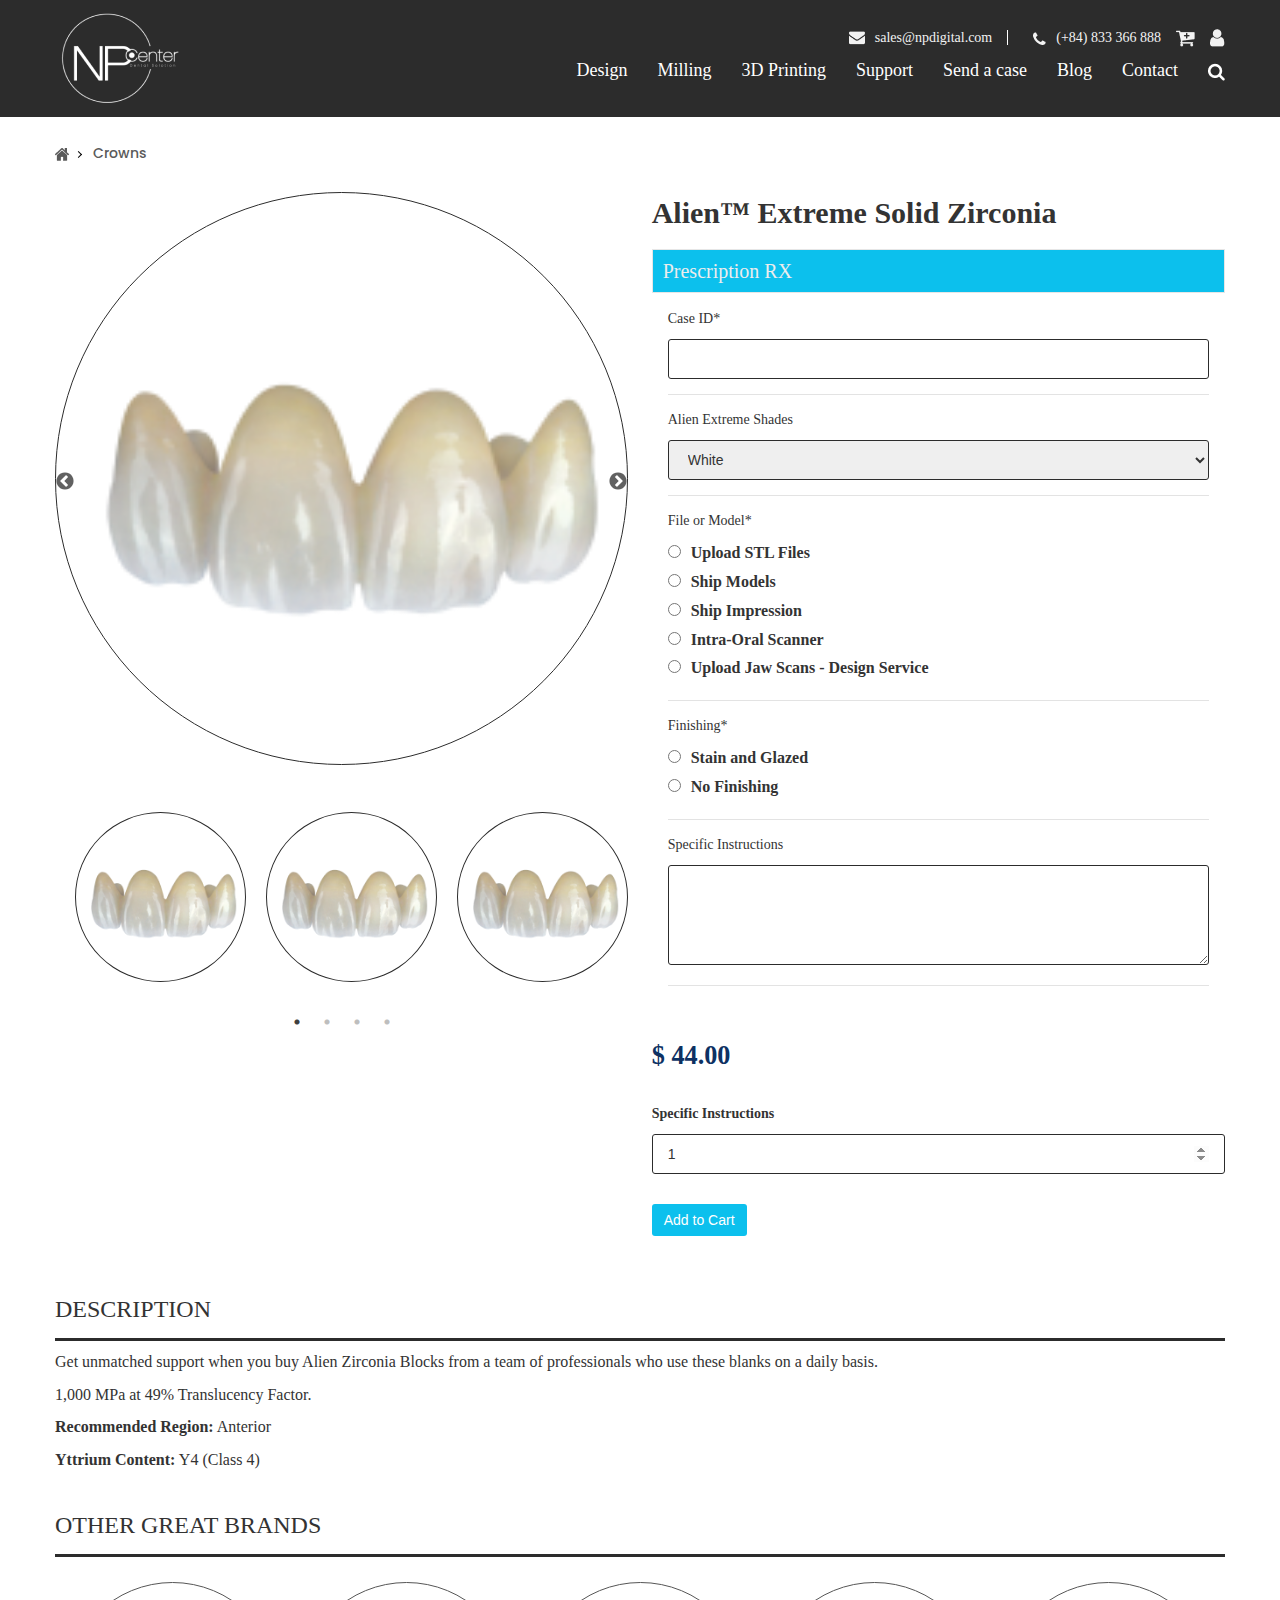
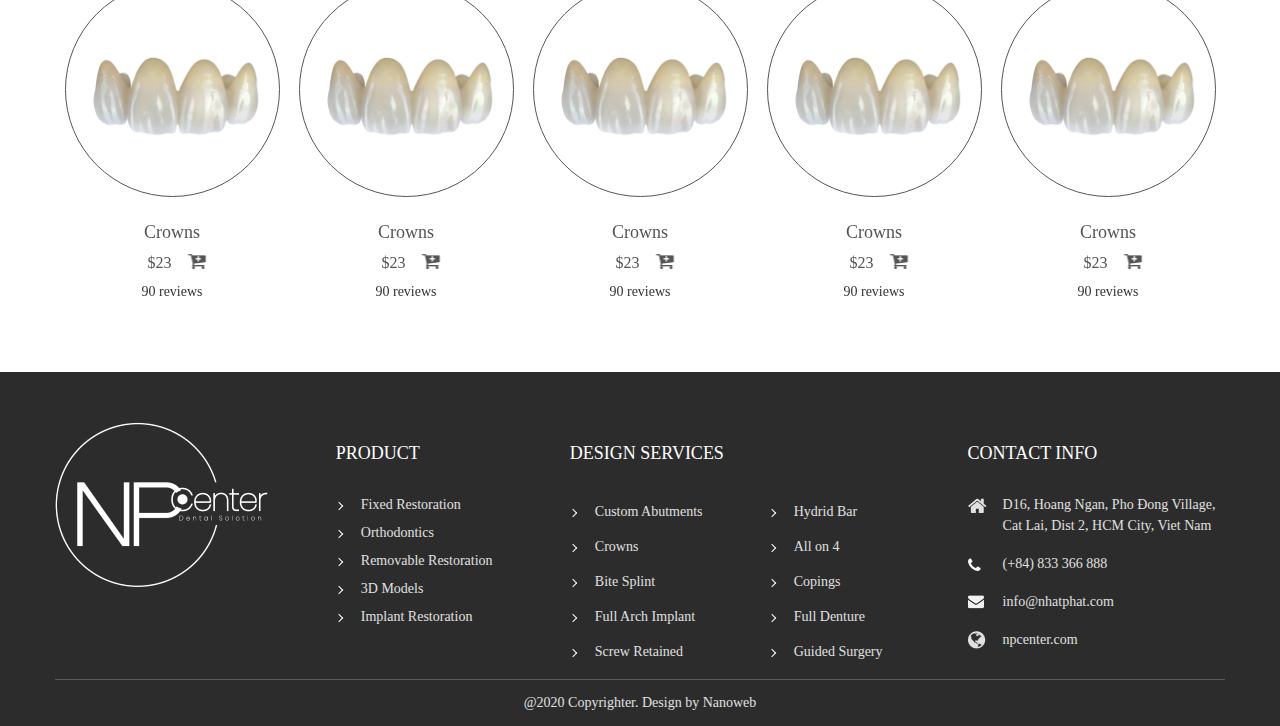
<file: 13_chitietsp.html>
<!DOCTYPE html>
<html>
<head>
	<title>13 Chi tiet san pham</title>
    <meta http-equiv="content-type" content="text/html; charset=utf-8">
    <meta http-equiv="X-UA-Compatible" content="IE=edge" >
    <meta name="viewport" content="width=device-width, initial-scale=1.0, user-scalable=no" />
    <meta name="description" content="">
    <meta name="keywords" content="">
    <link rel="stylesheet" type="text/css" href="./assets/bootstrap/css/bootstrap.css">
    <link rel="stylesheet" type="text/css" href="./assets/css/style.css">
    <link rel="stylesheet" type="text/css" href="./assets/css/animate.css">
    <link rel="stylesheet" href="https://use.fontawesome.com/releases/v5.6.3/css/all.css">
    <link rel="stylesheet" href="./assets/fancybox/jquery.fancybox.min.css">
    <link rel="stylesheet" type="text/css" href="./assets/slick/slick.css">
    <link rel="stylesheet" type="text/css" href="./assets/slick/slick-theme.css">
    <script src="./assets/js/jquery.min.js" type="text/javascript"></script>
    <script src="./assets/bootstrap/js/bootstrap.min.js" type="text/javascript"></script>
    <script type="text/javascript" src="./assets/slick/slick.js"></script>
    
</head>
<body>

<div class="section_header">
    <div class="container">
        <div class="row">
            <div class="icon_bar_mobi">
                <span></span>
                <span></span>
                <span></span>
            </div>
            <div class="logo">
                <a href="" title=""> <img src="./assets/img/logo.png" alt=""> </a>
            </div>
            <div class="top_bar top_bar_mobi">
                    <ul>
                        <li><span class="icon_bar"><img src="./assets/img/mail.png" alt=""></span><a href="" title="">sales@npdigital.com</a></li>
                        <li><span class="icon_bar"><img src="./assets/img/hotline.png" alt=""></span><a href="" title="">(+84) 833 366 888</a></li>
                        <li><a href="" title=""><img src="./assets/img/cart.png" alt=""></a></li>
                        <li><a href="" title=""><img src="./assets/img/user.png" alt=""></a></li>
                    </ul>
                </div>
            <div class="element_menu">
                <div class="top_bar">
                    <ul>
                        <li><span class="icon_bar"><img src="./assets/img/mail.png" alt=""></span><a href="" title="">sales@npdigital.com</a></li>
                        <li><span class="icon_bar"><img src="./assets/img/hotline.png" alt=""></span><a href="" title="">(+84) 833 366 888</a></li>
                        <li><a href="" title=""><img src="./assets/img/cart.png" alt=""></a></li>
                        <li><a href="" title=""><img src="./assets/img/user.png" alt=""></a></li>
                    </ul>
                </div>
                <div class="bottom_bar use_mobi">
                    <ul class="main_menu use_mobi">
                        <li><a href="" title="">Design</a></li>
                        <li class="hightline">
                            <a href="" title="">Milling</a>
                            <ul class="submenu">
                                <li><a href="" title="">Zirconia</a></li>
                                <li><a href="" title="">Lithnium Disilicate</a></li>
                                <li><a href="" title="">Composite</a></li>
                                <li><a href="" title="">PMMA/Wax</a></li>
                                <li><a href="" title="">Peek</a></li>
                            </ul>
                        </li>
                        <li class="hightline">
                            <a href="" title="">3D Printing</a>
                            <ul class="submenu">
                                <li><a href="" title="">Temporary</a></li>
                                <li><a href="" title="">Denture</a></li>
                                <li><a href="" title="">Ortho</a></li>
                                <li><a href="" title="">Tray</a></li>
                                <li><a href="" title="">Model</a></li>
                                <li><a href="" title="">Cast</a></li>
                            </ul>
                        </li>
                        <li class="hightline">
                            <a href="" title="">Support</a>
                            <ul class="submenu">
                                <li><a href="" title="">Shipping</a></li>
                                <li><a href="" title="">Payment</a></li>
                                <li><a href="" title="">Warranty</a></li>
                                <li><a href="" title="">FAQ</a></li>
                            </ul>
                        </li>
                        <li>
                            <a href="" title="">Send a case</a>
                        </li>
                        <li>
                            <a href="" title="">Blog</a>
                        </li>
                        <li class="hightline">
                            <a href="" title="">Contact</a> <ul class="submenu">
                                <li><a href="" title="">About us</a></li>
                                <li><a href="" title="">Contact us</a></li>
                            </ul>
                        </li>
                        <li class="hightline li_search">
                            <a href="" title=""><img src="./assets/img/search.png" alt=""></a>
                            <div class="submenu form_search">
                                <form>
                                    <input type="text" placeholder="Seach...">
                                    <a href="" title="" class="btn btn_search"><img src="./assets/img/search.png" alt=""></a>
                                </form>
                            </div>
                        </li>
                        <li class="languge_mobi hightline">
                            <a href="" title="">Language </a>
                            <ul class="submenu">
                                <li><a href="" title="">Vietnammese</a><img src="./assets/img/vn.png" alt=""></li>
                                <li><a href="" title="">English</a><img src="./assets/img/en.png" alt=""></li>
                            </ul>
                        </li>
                    </ul>
                    <div class="top_bar top_bar_menu">
                        <ul>
                            <li><span class="icon_bar"><img src="./assets/img/mail.png" alt=""></span><a href="" title="">sales@npdigital.com</a></li>
                            <li><span class="icon_bar"><img src="./assets/img/hotline.png" alt=""></span><a href="" title="">(+84) 833 366 888</a></li>
                        </ul>
                    </div>
                    <div class="close_btn">
                        <div class="icon">
                            <span></span>
                            <span></span>
                        </div>
                        Close
                    </div>
                </div>
            </div>
        </div>
    </div>
</div>

<div class="section_breadcrumb">
    <div class="container">
        <div class="row">
            <ul class="element_breadcrumb">
                <li><img src="./assets/img/homepage.png" alt=""></li>
                <li><a href="" title="">Crowns</a></li>
            </ul>
        </div>
    </div>
</div>

<div class="section_detail_product">
    <div class="container">
        <div class="row">
            <div class="product_allinfo">
                <div class="element_img_pro">
                    <div class="slider_for">
                        <div class="box_item">
                            <img src="./assets/img/a1.png" alt="">
                        </div>
                        <div class="box_item">
                            <img src="./assets/img/a1.png" alt="">
                        </div>
                        <div class="box_item">
                            <img src="./assets/img/a1.png" alt="">
                        </div>
                        <div class="box_item">
                            <img src="./assets/img/a1.png" alt="">
                        </div>
                    </div>

                    <div class="slider_nav">
                        <div class="box_item">
                            <img src="./assets/img/a1.png" alt="">
                        </div>
                        <div class="box_item">
                            <img src="./assets/img/a1.png" alt="">
                        </div>
                        <div class="box_item">
                            <img src="./assets/img/a1.png" alt="">
                        </div>
                        <div class="box_item">
                            <img src="./assets/img/a1.png" alt="">
                        </div>
                    </div>
                    
                </div>

                <div class="element_info_pro">
                    <h2>Alien™ Extreme Solid Zirconia</h2>
                    <form class="form_info_pro">
                        <div class="box_info_pro">
                            <h3>Prescription RX</h3>
                        </div>

                        <div class="box_choose_npd">
                            <div class="label_input">
                                <p>Case ID*</p>
                                <span><input type="text"></span>
                            </div>

                            <div class="label_input">
                                <p>Alien Extreme Shades</p>
                                <span>
                                    <select>
                                        <option>White</option>
                                        <option>BL1</option>
                                        <option>BL2</option>
                                    </select>
                                </span>
                            </div>

                            <div class="label_radio_btn">
                                <p>File or Model*</p>
                                <span><label><input type="radio" name="group1" id="rdio1" value="opt1">Upload STL Files</label></span>
                                <span><label><input type="radio" name="group1" id="rdio2" value="adfad">Ship Models</label></span>
                                <span><label><input type="radio" name="group1" id="rdio3" value="adfadf">Ship Impression</label></span>
                                <span><label><input type="radio" name="group1" id="rdio4" value="adfadf">Intra-Oral Scanner</label></span>
                                <span><label><input type="radio" name="group1" id="rdio5" value="adfadf">Upload Jaw Scans - Design Service</label></span>
                                <div showIfIdChecked="rdio1" class="radio_child">
                                    <p>Please ensure the tool radius is set to a minimum of 0.65mm for optimal fits.</p>
                                    <div class="label_input">
                                        <p>Upload STL*</p>
                                        <span>
                                            <input type="file" name="">
                                        </span>
                                    </div>
                                </div>
                                <div showIfIdChecked="rdio2" class="radio_child">
                                    <div class="extra_price">
                                        <p>Extra Features:<span> $ 10.00</span></p>
                                    </div>
                                </div>
                                <div showIfIdChecked="rdio3" class="radio_child">
                                    <div class="extra_price">
                                        <p>Extra Features:<span> $ 19.00</span></p>
                                    </div>
                                </div>
                                <div showIfIdChecked="rdio4" class="radio_child">
                                    <div class="label_input">
                                        <p>Digital Impression Type*</p>
                                        <span>
                                            <select>
                                                <option>-- Choose Digital Impression Type --</option>
                                                <option>3M TruDef Scanner </option>
                                                <option>3Shape Trios Scanner </option>
                                            </select>
                                        </span>
                                    </div>
                                </div>
                                <div showIfIdChecked="rdio5">
                                    <div class="label_radio_btn_child">
                                        <p>File Delivery*</p>
                                        <span><label><input type="radio" name="group2" id="rdio21" value="opt1">Upload Zip</label></span>
                                        <span><label><input type="radio" name="group2" id="rdio22" value="adfad">Upload Scan STL Files Individually</label></span>
                                        <span><label><input type="radio" name="group2" id="rdio23" value="adfadf">Dropbox</label></span>
                                        <div showIfIdChecked="rdio21" class="radio_child">
                                            <p>Zip all scans into one archive, and upload here. </p>

                                            <p>25mb upload limit</p>

                                            <p>If upload is too large, try clicking on Upload Scan Files Individually. </p>
                                            <div class="label_input">
                                                <p>Upload STL*</p>
                                                <span>
                                                    <input type="file" name="">
                                                </span>
                                            </div>
                                        </div>
                                        <div showIfIdChecked="rdio22" class="radio_child">
                                            <div class="label_input">
                                                <p>Upload Upper Jaw STL*</p>
                                                <span>
                                                    <input type="file" name="">
                                                </span>
                                            </div>
                                            <div class="label_input">
                                                <p>Upload Lower Jaw STL*</p>
                                                <span>
                                                    <input type="file" name="">
                                                </span>
                                            </div>
                                            <div class="label_input">
                                                <p>Upload Bite Scan STL</p>
                                                <span>
                                                    <input type="file" name="">
                                                </span>
                                            </div>
                                        </div>
                                        <div showIfIdChecked="rdio23" class="radio_child">
                                            <p>Create a Folder inside your Dropbox and name it "Your Company Name - Aliens" </p>
                                            <p>Share this folder with info@alienmilling.com</p>
                                        </div>
                                    </div>
                                </div>
                            </div>

                            <div class="label_radio_btn">
                                <p>Finishing*</p>

                                <span><label><input type="radio" name="group3" id="rdio31" value="opt1">Stain and Glazed</label></span>
                                <span><label><input type="radio" name="group3" id="rdio32" value="adfad">No Finishing</label></span>
                                <div showIfIdChecked="rdio31" class="radio_child">
                                    <div class="label_input">
                                        <p>Shade Match Image (optional)</p>
                                        <span>
                                            <input type="file" name="">
                                        </span>
                                    </div>
                                </div>
                                <div showIfIdChecked="rdio32" class="radio_child"></div>
                            </div>

                            <div class="label_textarea">
                                <p>Specific Instructions</p>
                                <span><textarea></textarea></span>
                            </div>
                        </div>

                        <span class="sumcount">$ 44.00</span>

                        <div class="label_number">
                            <p>Specific Instructions</p>
                            <span><input type="number" name="" min="0" value="1"></span>
                        </div>

                        <a href="" class="btn btn_addtocart">Add to Cart</a>
                    </form>
                </div>

                <div class="element_depcription">
                    <h2 class="title_pro_detail">DESCRIPTION</h2>
                    <p>Get unmatched support when you buy Alien Zirconia Blocks from a team of professionals who use these blanks on a daily basis.</p>
                    <p>1,000 MPa at 49% Translucency Factor. </p>
                    <p><strong>Recommended Region:</strong> Anterior</p>
                    <p><strong>Yttrium Content:</strong> Y4 (Class 4)</p>
                </div>

                <div class="element_product_seeall">
                    <h2 class="title_pro_detail">OTHER GREAT BRANDS</h2>
                    <div class="element_product element_product_slider_detail">
                        <div class="product">
                            <a href="" title=""> <span> <img src="./assets/img/a1.png" alt=""> </span> </a>
                            <h3><a href="" title="">Crowns</a></h3>
                            <p><span>$23</span><a href="" title=""> <img src="./assets/img/cart1.png" alt=""> <img src="./assets/img/cart2.png" alt="" class="img_hover"> </a></p>
                            <div class="review_pro">90 reviews</div>
                        </div>
                        <div class="product">
                            <a href="" title=""> <span> <img src="./assets/img/a1.png" alt=""> </span> </a>
                            <h3><a href="" title="">Crowns</a></h3>
                            <p><span>$23</span><a href="" title=""> <img src="./assets/img/cart1.png" alt=""> <img src="./assets/img/cart2.png" alt="" class="img_hover"> </a></p>
                            <div class="review_pro">90 reviews</div>
                        </div>
                        <div class="product">
                            <a href="" title=""> <span> <img src="./assets/img/a1.png" alt=""> </span> </a>
                            <h3><a href="" title="">Crowns</a></h3>
                            <p><span>$23</span><a href="" title=""> <img src="./assets/img/cart1.png" alt=""> <img src="./assets/img/cart2.png" alt="" class="img_hover"> </a></p>
                            <div class="review_pro">90 reviews</div>
                        </div>
                        <div class="product">
                            <a href="" title=""> <span> <img src="./assets/img/a1.png" alt=""> </span> </a>
                            <h3><a href="" title="">Crowns</a></h3>
                            <p><span>$23</span><a href="" title=""> <img src="./assets/img/cart1.png" alt=""> <img src="./assets/img/cart2.png" alt="" class="img_hover"> </a></p>
                            <div class="review_pro">90 reviews</div>
                        </div>
                        <div class="product">
                            <a href="" title=""> <span> <img src="./assets/img/a1.png" alt=""> </span> </a>
                            <h3><a href="" title="">Crowns</a></h3>
                            <p><span>$23</span><a href="" title=""> <img src="./assets/img/cart1.png" alt=""> <img src="./assets/img/cart2.png" alt="" class="img_hover"> </a></p>
                            <div class="review_pro">90 reviews</div>
                        </div>
                        <div class="product">
                            <a href="" title=""> <span> <img src="./assets/img/a1.png" alt=""> </span> </a>
                            <h3><a href="" title="">Crowns</a></h3>
                            <p><span>$23</span><a href="" title=""> <img src="./assets/img/cart1.png" alt=""> <img src="./assets/img/cart2.png" alt="" class="img_hover"> </a></p>
                            <div class="review_pro">90 reviews</div>
                        </div>
                    </div>
                </div>
            </div>
        </div>
    </div>
</div>







<div class="section_footer">
    <div class="container">
        <div class="row use_mobi">
            <div class="logo_footer">
                <img src="./assets/img/logofooter.png" alt="">
            </div>

            <div class="footer">
                <h3>PRODUCT</h3>
                <ul class="menu_footer">
                    <li><a href="" title="">Fixed Restoration</a></li>
                    <li><a href="" title="">Orthodontics</a></li>
                    <li><a href="" title="">Removable Restoration</a></li>
                    <li><a href="" title="">3D Models</a></li>
                    <li><a href="" title="">Implant Restoration </a></li>
                </ul>
            </div>

            <div class="footer">
                <h3>DESIGN SERVICES</h3>
                <ul class="menu_footer">
                    <li><a href="" title="">Custom Abutments</a></li>
                    <li><a href="" title="">Hydrid Bar</a></li>
                    <li><a href="" title="">Crowns</a></li>
                    <li><a href="" title="">All on 4 </a></li>
                    <li><a href="" title="">Bite Splint</a></li>
                    <li><a href="" title="">Copings</a></li>
                    <li><a href="" title="">Full Arch Implant</a></li>
                    <li><a href="" title="">Full Denture</a></li>
                    <li><a href="" title="">Screw Retained</a></li>
                    <li><a href="" title="">Guided Surgery</a></li>
                </ul>
            </div>

            <div class="footer">
                <h3>CONTACT INFO</h3>
                <ul class="menu_footer">
                    <li><span><img src="./assets/img/home.png" alt=""></span><p>D16, Hoang Ngan, Pho Đong Village, Cat Lai, Dist 2, HCM City, Viet Nam</p></li>
                    <li><span><img src="./assets/img/hotline.png" alt=""></span><p>(+84) 833 366 888</p></li>
                    <li><span><img src="./assets/img/mail.png" alt=""></span><p>info@nhatphat.com</p></li>
                    <li><span><img src="./assets/img/internet.png" alt=""></span><p>npcenter.com</p></li>
                </ul>
            </div>
        </div>
    </div>
    <div class="copyrighter">
        <div class="container">
            <div class="row">
                <p>@2020 Copyrighter. Design by Nanoweb</p>
            </div>
        </div>
        
    </div>
</div>

<script src="./assets/fancybox/jquery.fancybox.min.js"></script>
<script type="text/javascript" src="./assets/js/wow.min.js"></script>
<script type="text/javascript" src="./assets/js/custrom-tr.js"></script>

</body>
</html>
</file>
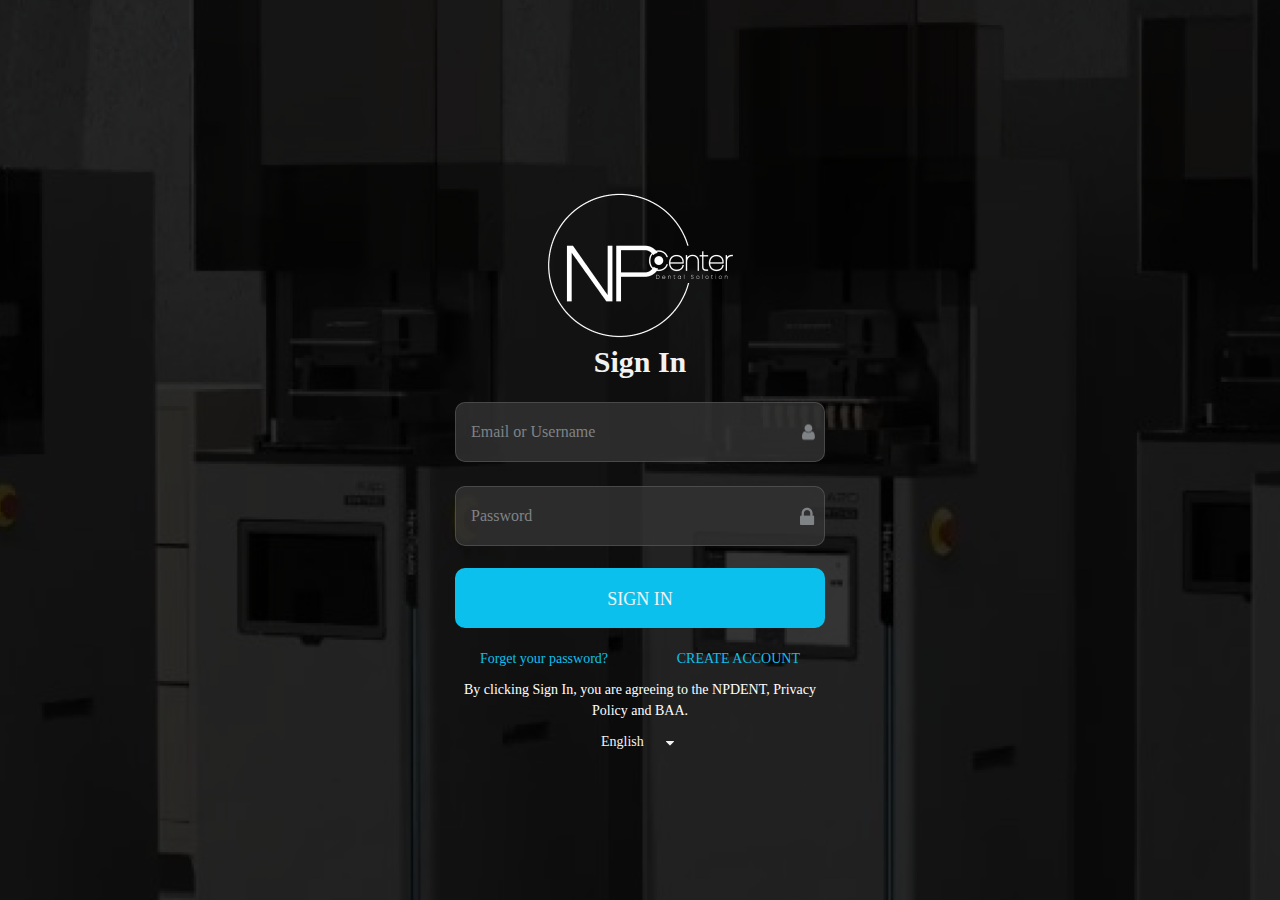
<file: 2_dangnhap.html>
<!DOCTYPE html>
<html>
<head>
	<title>2 dang nhap</title>
    <meta http-equiv="content-type" content="text/html; charset=utf-8">
    <meta http-equiv="X-UA-Compatible" content="IE=edge" >
    <meta name="viewport" content="width=device-width, initial-scale=1.0, user-scalable=no" />
    <meta name="description" content="">
    <meta name="keywords" content="">
    <link rel="stylesheet" type="text/css" href="./assets/bootstrap/css/bootstrap.css">
    <link rel="stylesheet" type="text/css" href="./assets/css/style.css">
    <link rel="stylesheet" type="text/css" href="./assets/css/animate.css">
    <link rel="stylesheet" href="https://use.fontawesome.com/releases/v5.6.3/css/all.css">
    <link rel="stylesheet" href="./assets/fancybox/jquery.fancybox.min.css">
    <link rel="stylesheet" type="text/css" href="./assets/slick/slick.css">
    <link rel="stylesheet" type="text/css" href="./assets/slick/slick-theme.css">
    <script src="./assets/js/jquery.min.js" type="text/javascript"></script>
    <script src="./assets/bootstrap/js/bootstrap.min.js" type="text/javascript"></script>
    <script type="text/javascript" src="./assets/slick/slick.js"></script>
    
</head>
<body>


<div class="section_signin">
    <div class="container">
        <div class="row">
            <div class="logo">
                <img src="./assets/img/13.png" alt="">
            </div>
            <p>Sign In</p>
            <form class="form_singin">
                <span><input type="text" placeholder="Email or Username"><img src="./assets/img/user1.png" alt=""></span>
                <span><input type="text" placeholder="Password"><img src="./assets/img/lock.png" alt=""></span>
                <a href="" title="" class="btn_signin">SIGN IN</a>
            </form>
            <span><a href="" title="">Forget your password?</a><a href="" title="">CREATE ACCOUNT</a></span>
            <p>By clicking Sign In, you are agreeing to the NPDENT, Privacy Policy and BAA.</p>
            <div class="select_lang">
                <span>
                    <select>
                        <option>English</option>
                        <option>Việt Nam</option>
                    </select>
                </span>
            </div>
        </div>
    </div>
</div>


<script type="text/javascript" src="./assets/js/wow.min.js"></script>
<script type="text/javascript" src="./assets/js/custrom-tr.js"></script>

</body>
</html>
</file>
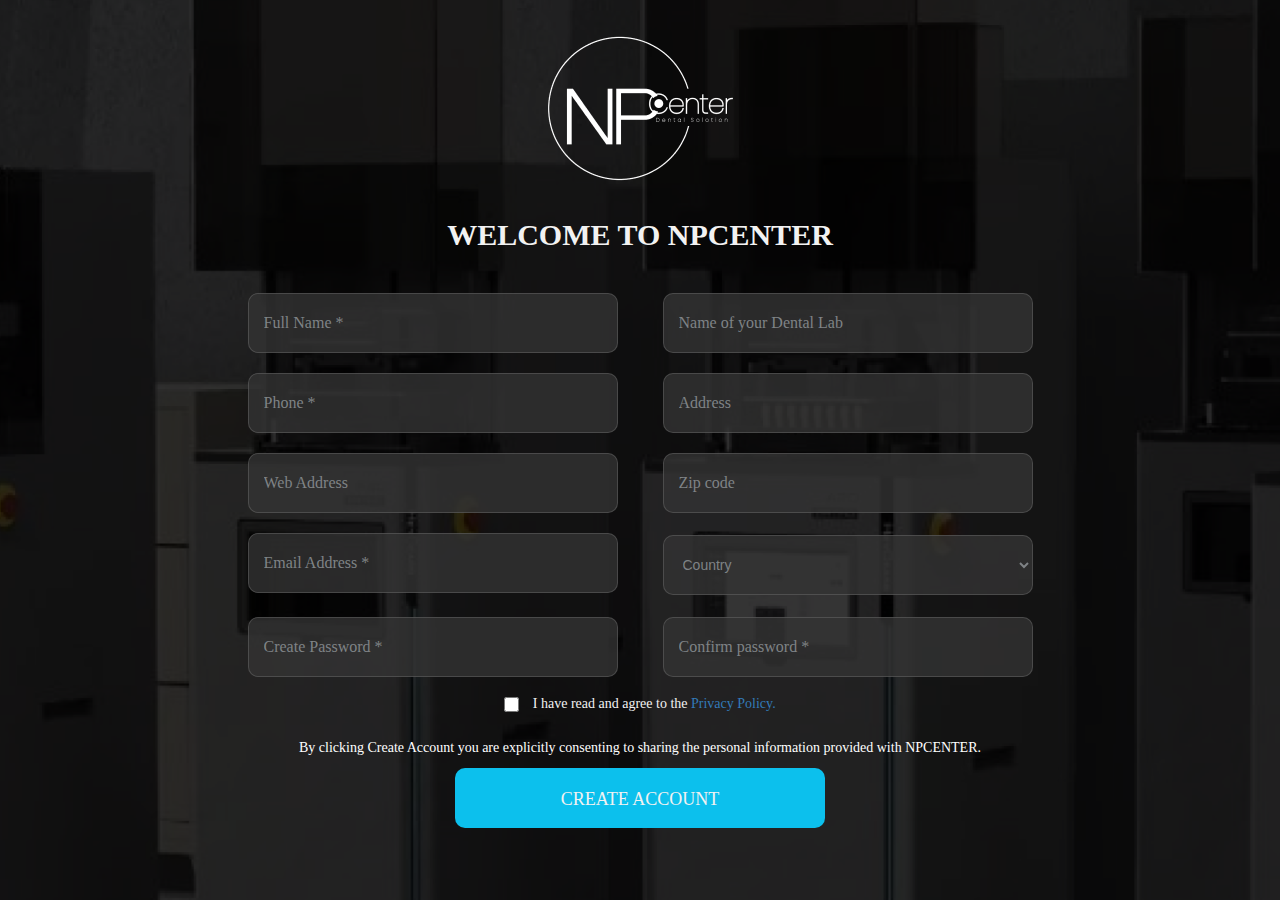
<file: 3_dangki.html>
<!DOCTYPE html>
<html>
<head>
	<title>3 dang ki</title>
    <meta http-equiv="content-type" content="text/html; charset=utf-8">
    <meta http-equiv="X-UA-Compatible" content="IE=edge" >
    <meta name="viewport" content="width=device-width, initial-scale=1.0, user-scalable=no" />
    <meta name="description" content="">
    <meta name="keywords" content="">
    <link rel="stylesheet" type="text/css" href="./assets/bootstrap/css/bootstrap.css">
    <link rel="stylesheet" type="text/css" href="./assets/css/style.css">
    <link rel="stylesheet" type="text/css" href="./assets/css/animate.css">
    <link rel="stylesheet" href="https://use.fontawesome.com/releases/v5.6.3/css/all.css">
    <link rel="stylesheet" href="./assets/fancybox/jquery.fancybox.min.css">
    <link rel="stylesheet" type="text/css" href="./assets/slick/slick.css">
    <link rel="stylesheet" type="text/css" href="./assets/slick/slick-theme.css">
    <script src="./assets/js/jquery.min.js" type="text/javascript"></script>
    <script src="./assets/bootstrap/js/bootstrap.min.js" type="text/javascript"></script>
    <script type="text/javascript" src="./assets/slick/slick.js"></script>
    
</head>
<body>


<div class="section_dangki">
    <div class="container">
        <div class="row">
            <div class="logo">
                <img src="./assets/img/13.png" alt="">
            </div>
            <p>WELCOME TO NPCENTER</p>
            <form class="form_dangki">
                <span><input type="text" placeholder="Full Name *"></span>
                <span><input type="text" placeholder="Name of your Dental Lab "></span>
                <span><input type="text" placeholder="Phone *"></span>
                <span><input type="text" placeholder="Address "></span>
                <span><input type="text" placeholder="Web Address"></span>
                <span><input type="text" placeholder="Zip code "></span>
                <span><input type="text" placeholder="Email Address *"></span>
                <span>
                    <select>
                        <option>Country</option>
                        <option>Việt Nam</option>
                    </select>
                </span>
                <span><input type="text" placeholder="Create Password *"></span>
                <span><input type="text" placeholder="Confirm password *"></span>
                <span class="check_form">
                    <input type="checkbox">
                    I have read and agree to the <a href=""title="">Privacy Policy.</a>
                </span>
                <p>By clicking Create Account you are explicitly consenting to sharing the personal information provided with NPCENTER.</p>
                <a href="" title="" class="btn_signin">CREATE ACCOUNT</a>
            </form>
        </div>
    </div>
</div>


<script type="text/javascript" src="./assets/js/wow.min.js"></script>
<script type="text/javascript" src="./assets/js/custrom-tr.js"></script>

</body>
</html>
</file>
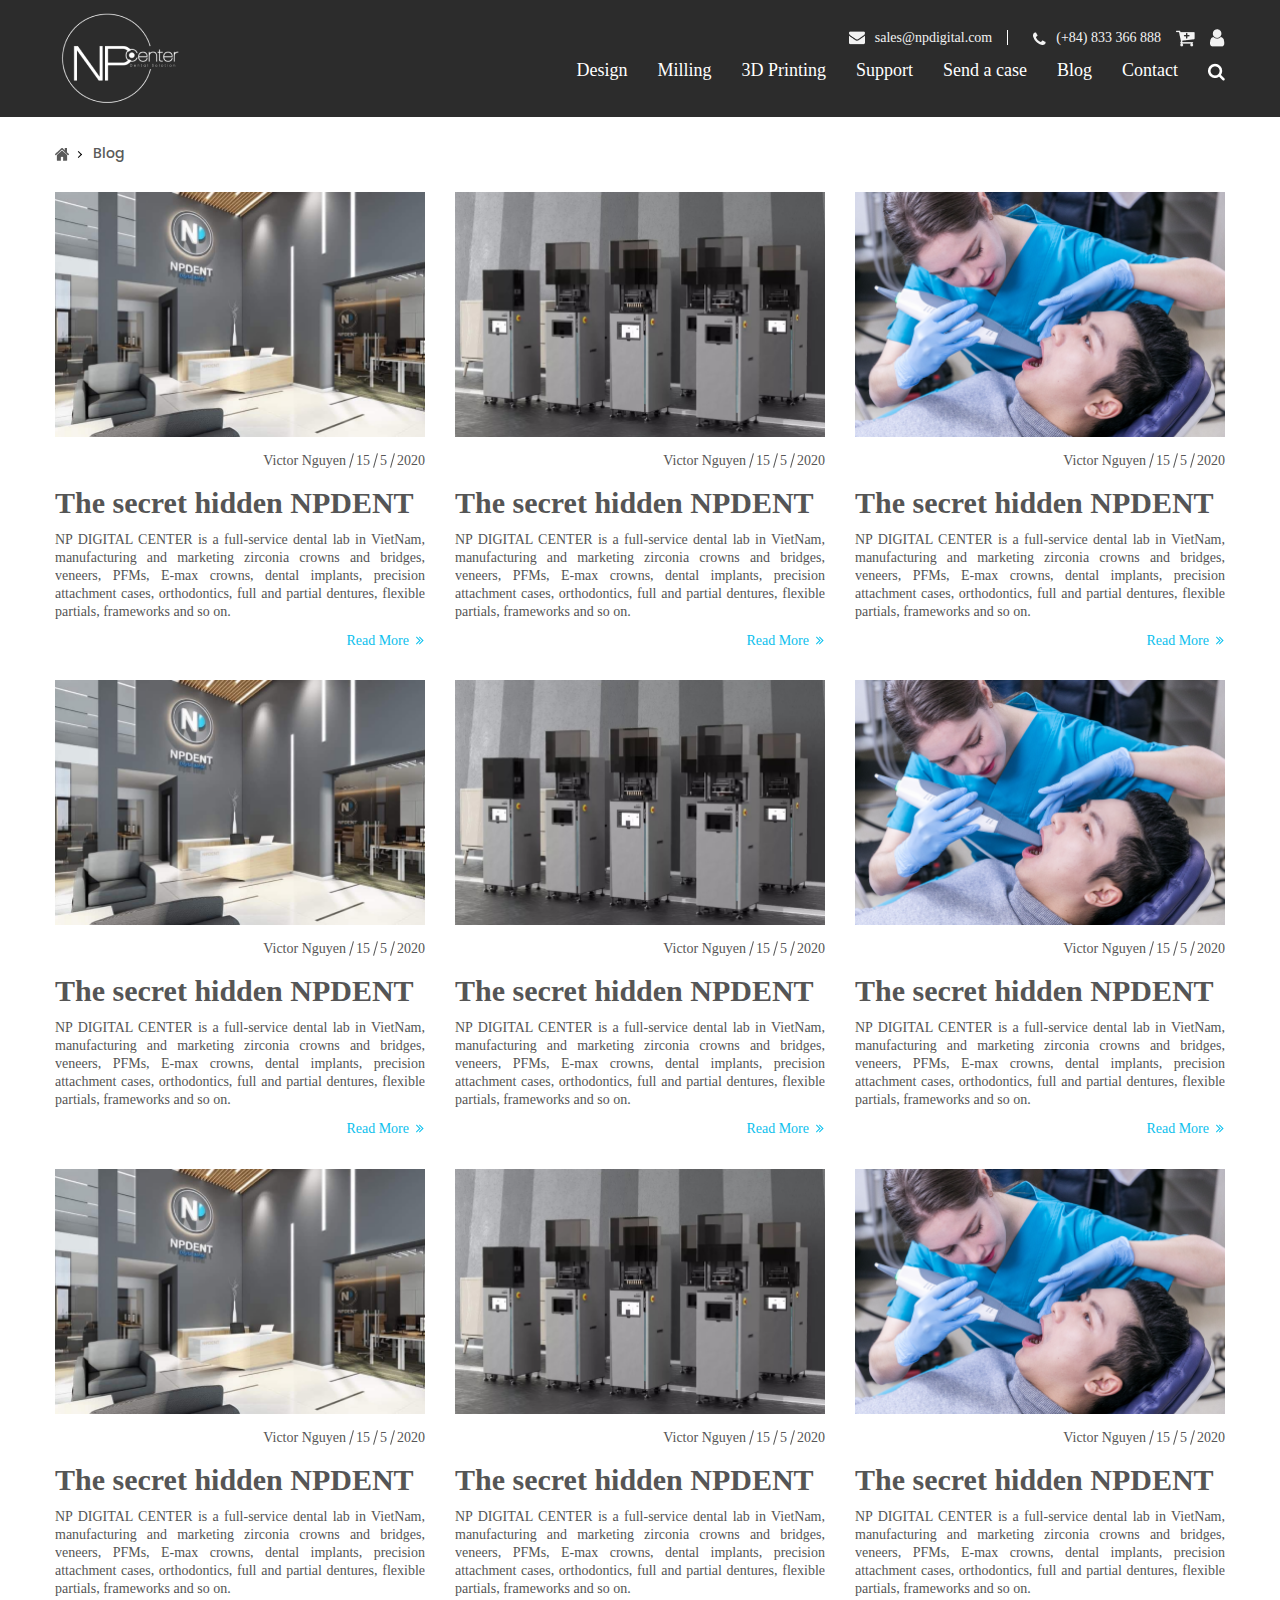
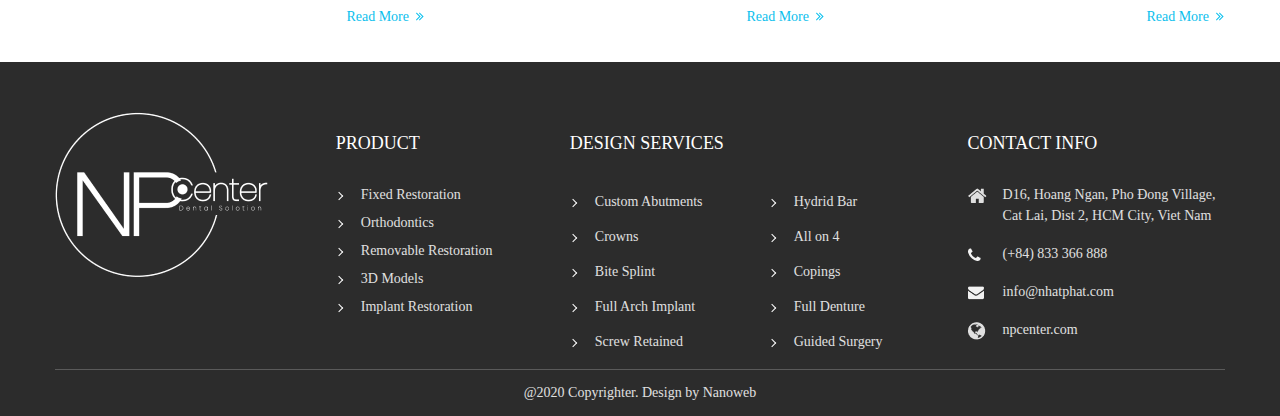
<file: 4_blog_1.html>
<!DOCTYPE html>
<html>
<head>
	<title>4 Blog 1</title>
    <meta http-equiv="content-type" content="text/html; charset=utf-8">
    <meta http-equiv="X-UA-Compatible" content="IE=edge" >
    <meta name="viewport" content="width=device-width, initial-scale=1.0, user-scalable=no" />
    <meta name="description" content="">
    <meta name="keywords" content="">
    <link rel="stylesheet" type="text/css" href="./assets/bootstrap/css/bootstrap.css">
    <link rel="stylesheet" type="text/css" href="./assets/css/style.css">
    <link rel="stylesheet" type="text/css" href="./assets/css/animate.css">
    <link rel="stylesheet" href="https://use.fontawesome.com/releases/v5.6.3/css/all.css">
    <link rel="stylesheet" href="./assets/fancybox/jquery.fancybox.min.css">
    <link rel="stylesheet" type="text/css" href="./assets/slick/slick.css">
    <link rel="stylesheet" type="text/css" href="./assets/slick/slick-theme.css">
    <script src="./assets/js/jquery.min.js" type="text/javascript"></script>
    <script src="./assets/bootstrap/js/bootstrap.min.js" type="text/javascript"></script>
    <script type="text/javascript" src="./assets/slick/slick.js"></script>
    
</head>
<body>

<div class="section_header">
    <div class="container">
        <div class="row">
            <div class="icon_bar_mobi">
                <span></span>
                <span></span>
                <span></span>
            </div>
            <div class="logo">
                <a href="" title=""> <img src="./assets/img/logo.png" alt=""> </a>
            </div>
            <div class="top_bar top_bar_mobi">
                    <ul>
                        <li><span class="icon_bar"><img src="./assets/img/mail.png" alt=""></span><a href="" title="">sales@npdigital.com</a></li>
                        <li><span class="icon_bar"><img src="./assets/img/hotline.png" alt=""></span><a href="" title="">(+84) 833 366 888</a></li>
                        <li><a href="" title=""><img src="./assets/img/cart.png" alt=""></a></li>
                        <li><a href="" title=""><img src="./assets/img/user.png" alt=""></a></li>
                    </ul>
                </div>
            <div class="element_menu">
                <div class="top_bar">
                    <ul>
                        <li><span class="icon_bar"><img src="./assets/img/mail.png" alt=""></span><a href="" title="">sales@npdigital.com</a></li>
                        <li><span class="icon_bar"><img src="./assets/img/hotline.png" alt=""></span><a href="" title="">(+84) 833 366 888</a></li>
                        <li><a href="" title=""><img src="./assets/img/cart.png" alt=""></a></li>
                        <li><a href="" title=""><img src="./assets/img/user.png" alt=""></a></li>
                    </ul>
                </div>
                <div class="bottom_bar use_mobi">
                    <ul class="main_menu use_mobi">
                        <li><a href="" title="">Design</a></li>
                        <li class="hightline">
                            <a href="" title="">Milling</a>
                            <ul class="submenu">
                                <li><a href="" title="">Zirconia</a></li>
                                <li><a href="" title="">Lithnium Disilicate</a></li>
                                <li><a href="" title="">Composite</a></li>
                                <li><a href="" title="">PMMA/Wax</a></li>
                                <li><a href="" title="">Peek</a></li>
                            </ul>
                        </li>
                        <li class="hightline">
                            <a href="" title="">3D Printing</a>
                            <ul class="submenu">
                                <li><a href="" title="">Temporary</a></li>
                                <li><a href="" title="">Denture</a></li>
                                <li><a href="" title="">Ortho</a></li>
                                <li><a href="" title="">Tray</a></li>
                                <li><a href="" title="">Model</a></li>
                                <li><a href="" title="">Cast</a></li>
                            </ul>
                        </li>
                        <li class="hightline">
                            <a href="" title="">Support</a>
                            <ul class="submenu">
                                <li><a href="" title="">Shipping</a></li>
                                <li><a href="" title="">Payment</a></li>
                                <li><a href="" title="">Warranty</a></li>
                                <li><a href="" title="">FAQ</a></li>
                            </ul>
                        </li>
                        <li>
                            <a href="" title="">Send a case</a>
                        </li>
                        <li>
                            <a href="" title="">Blog</a>
                        </li>
                        <li class="hightline">
                            <a href="" title="">Contact</a> <ul class="submenu">
                                <li><a href="" title="">About us</a></li>
                                <li><a href="" title="">Contact us</a></li>
                            </ul>
                        </li>
                         <li class="hightline li_search">
                            <a href="" title=""><img src="./assets/img/search.png" alt=""></a>
                            <div class="submenu form_search">
                                <form>
                                    <input type="text" placeholder="Seach...">
                                    <a href="" title="" class="btn btn_search"><img src="./assets/img/search.png" alt=""></a>
                                </form>
                            </div>
                        </li>
                        <li class="languge_mobi hightline">
                            <a href="" title="">Language </a>
                            <ul class="submenu">
                                <li><a href="" title="">Vietnammese</a><img src="./assets/img/vn.png" alt=""></li>
                                <li><a href="" title="">English</a><img src="./assets/img/en.png" alt=""></li>
                            </ul>
                        </li>
                    </ul>
                    <div class="top_bar top_bar_menu">
                        <ul>
                            <li><span class="icon_bar"><img src="./assets/img/mail.png" alt=""></span><a href="" title="">sales@npdigital.com</a></li>
                            <li><span class="icon_bar"><img src="./assets/img/hotline.png" alt=""></span><a href="" title="">(+84) 833 366 888</a></li>
                        </ul>
                    </div>
                    <div class="close_btn">
                        <div class="icon">
                            <span></span>
                            <span></span>
                        </div>
                        Close
                    </div>
                </div>
            </div>
        </div>
    </div>
</div>

<div class="section_breadcrumb">
    <div class="container">
        <div class="row">
            <ul class="element_breadcrumb">
                <li><img src="./assets/img/homepage.png" alt=""></li>
                <li><a href="" title="">Blog</a></li>
            </ul>
        </div>
    </div>
</div>

<div class="section_list_news">
    <div class="container">
        <div class="row">
            <div class="element_list_news">
                <div class="col-md-4 item_news">
                    <a href="" title=""><img src="./assets/img/i1.png" alt=""></a>
                    <p><span>Victor Nguyen</span><span>15</span><span>5</span><span>2020</span></p>
                    <h3><a href="" title=""> The secret hidden NPDENT</a></h3>
                    <h5>NP DIGITAL CENTER is a full-service dental lab in VietNam, manufacturing and marketing zirconia crowns and bridges, veneers, PFMs, E-max crowns, dental implants, precision attachment cases, orthodontics, full and partial dentures, flexible partials, frameworks and so on.</h5>
                    <a href="" title="" class="btn btn_readmore">Read More</a>
                </div>
                <div class="col-md-4 item_news">
                    <a href="" title=""><img src="./assets/img/i2.png" alt=""></a>
                    <p><span>Victor Nguyen</span><span>15</span><span>5</span><span>2020</span></p>
                    <h3><a href="" title=""> The secret hidden NPDENT</a></h3>
                    <h5>NP DIGITAL CENTER is a full-service dental lab in VietNam, manufacturing and marketing zirconia crowns and bridges, veneers, PFMs, E-max crowns, dental implants, precision attachment cases, orthodontics, full and partial dentures, flexible partials, frameworks and so on.</h5>
                    <a href="" title="" class="btn btn_readmore">Read More</a>
                </div>
                <div class="col-md-4 item_news">
                    <a href="" title=""><img src="./assets/img/i3.png" alt=""></a>
                    <p><span>Victor Nguyen</span><span>15</span><span>5</span><span>2020</span></p>
                    <h3><a href="" title=""> The secret hidden NPDENT</a></h3>
                    <h5>NP DIGITAL CENTER is a full-service dental lab in VietNam, manufacturing and marketing zirconia crowns and bridges, veneers, PFMs, E-max crowns, dental implants, precision attachment cases, orthodontics, full and partial dentures, flexible partials, frameworks and so on.</h5>
                    <a href="" title="" class="btn btn_readmore">Read More</a>
                </div>
                <div class="col-md-4 item_news">
                    <a href="" title=""><img src="./assets/img/i1.png" alt=""></a>
                    <p><span>Victor Nguyen</span><span>15</span><span>5</span><span>2020</span></p>
                    <h3><a href="" title=""> The secret hidden NPDENT</a></h3>
                    <h5>NP DIGITAL CENTER is a full-service dental lab in VietNam, manufacturing and marketing zirconia crowns and bridges, veneers, PFMs, E-max crowns, dental implants, precision attachment cases, orthodontics, full and partial dentures, flexible partials, frameworks and so on.</h5>
                    <a href="" title="" class="btn btn_readmore">Read More</a>
                </div>
                <div class="col-md-4 item_news">
                    <a href="" title=""><img src="./assets/img/i2.png" alt=""></a>
                    <p><span>Victor Nguyen</span><span>15</span><span>5</span><span>2020</span></p>
                    <h3><a href="" title=""> The secret hidden NPDENT</a></h3>
                    <h5>NP DIGITAL CENTER is a full-service dental lab in VietNam, manufacturing and marketing zirconia crowns and bridges, veneers, PFMs, E-max crowns, dental implants, precision attachment cases, orthodontics, full and partial dentures, flexible partials, frameworks and so on.</h5>
                    <a href="" title="" class="btn btn_readmore">Read More</a>
                </div>
                <div class="col-md-4 item_news">
                    <a href="" title=""><img src="./assets/img/i3.png" alt=""></a>
                    <p><span>Victor Nguyen</span><span>15</span><span>5</span><span>2020</span></p>
                    <h3><a href="" title=""> The secret hidden NPDENT</a></h3>
                    <h5>NP DIGITAL CENTER is a full-service dental lab in VietNam, manufacturing and marketing zirconia crowns and bridges, veneers, PFMs, E-max crowns, dental implants, precision attachment cases, orthodontics, full and partial dentures, flexible partials, frameworks and so on.</h5>
                    <a href="" title="" class="btn btn_readmore">Read More</a>
                </div>
                <div class="col-md-4 item_news">
                    <a href="" title=""><img src="./assets/img/i1.png" alt=""></a>
                    <p><span>Victor Nguyen</span><span>15</span><span>5</span><span>2020</span></p>
                    <h3><a href="" title=""> The secret hidden NPDENT</a></h3>
                    <h5>NP DIGITAL CENTER is a full-service dental lab in VietNam, manufacturing and marketing zirconia crowns and bridges, veneers, PFMs, E-max crowns, dental implants, precision attachment cases, orthodontics, full and partial dentures, flexible partials, frameworks and so on.</h5>
                    <a href="" title="" class="btn btn_readmore">Read More</a>
                </div>
                <div class="col-md-4 item_news">
                    <a href="" title=""><img src="./assets/img/i2.png" alt=""></a>
                    <p><span>Victor Nguyen</span><span>15</span><span>5</span><span>2020</span></p>
                    <h3><a href="" title=""> The secret hidden NPDENT</a></h3>
                    <h5>NP DIGITAL CENTER is a full-service dental lab in VietNam, manufacturing and marketing zirconia crowns and bridges, veneers, PFMs, E-max crowns, dental implants, precision attachment cases, orthodontics, full and partial dentures, flexible partials, frameworks and so on.</h5>
                    <a href="" title="" class="btn btn_readmore">Read More</a>
                </div>
                <div class="col-md-4 item_news">
                    <a href="" title=""><img src="./assets/img/i3.png" alt=""></a>
                    <p><span>Victor Nguyen</span><span>15</span><span>5</span><span>2020</span></p>
                    <h3><a href="" title=""> The secret hidden NPDENT</a></h3>
                    <h5>NP DIGITAL CENTER is a full-service dental lab in VietNam, manufacturing and marketing zirconia crowns and bridges, veneers, PFMs, E-max crowns, dental implants, precision attachment cases, orthodontics, full and partial dentures, flexible partials, frameworks and so on.</h5>
                    <a href="" title="" class="btn btn_readmore">Read More</a>
                </div>
            </div>
        </div>
    </div>
</div>

<div class="section_footer">
    <div class="container">
        <div class="row use_mobi">
            <div class="logo_footer">
                <img src="./assets/img/logofooter.png" alt="">
            </div>

            <div class="footer">
                <h3>PRODUCT</h3>
                <ul class="menu_footer">
                    <li><a href="" title="">Fixed Restoration</a></li>
                    <li><a href="" title="">Orthodontics</a></li>
                    <li><a href="" title="">Removable Restoration</a></li>
                    <li><a href="" title="">3D Models</a></li>
                    <li><a href="" title="">Implant Restoration </a></li>
                </ul>
            </div>

            <div class="footer">
                <h3>DESIGN SERVICES</h3>
                <ul class="menu_footer">
                    <li><a href="" title="">Custom Abutments</a></li>
                    <li><a href="" title="">Hydrid Bar</a></li>
                    <li><a href="" title="">Crowns</a></li>
                    <li><a href="" title="">All on 4 </a></li>
                    <li><a href="" title="">Bite Splint</a></li>
                    <li><a href="" title="">Copings</a></li>
                    <li><a href="" title="">Full Arch Implant</a></li>
                    <li><a href="" title="">Full Denture</a></li>
                    <li><a href="" title="">Screw Retained</a></li>
                    <li><a href="" title="">Guided Surgery</a></li>
                </ul>
            </div>

            <div class="footer">
                <h3>CONTACT INFO</h3>
                <ul class="menu_footer">
                    <li><span><img src="./assets/img/home.png" alt=""></span><p>D16, Hoang Ngan, Pho Đong Village, Cat Lai, Dist 2, HCM City, Viet Nam</p></li>
                    <li><span><img src="./assets/img/hotline.png" alt=""></span><p>(+84) 833 366 888</p></li>
                    <li><span><img src="./assets/img/mail.png" alt=""></span><p>info@nhatphat.com</p></li>
                    <li><span><img src="./assets/img/internet.png" alt=""></span><p>npcenter.com</p></li>
                </ul>
            </div>
        </div>
    </div>
    <div class="copyrighter">
        <div class="container">
            <div class="row">
                <p>@2020 Copyrighter. Design by Nanoweb</p>
            </div>
        </div>
        
    </div>
</div>

<script src="./assets/fancybox/jquery.fancybox.min.js"></script>
<script type="text/javascript" src="./assets/js/wow.min.js"></script>
<script type="text/javascript" src="./assets/js/custrom-tr.js"></script>

</body>
</html>
</file>
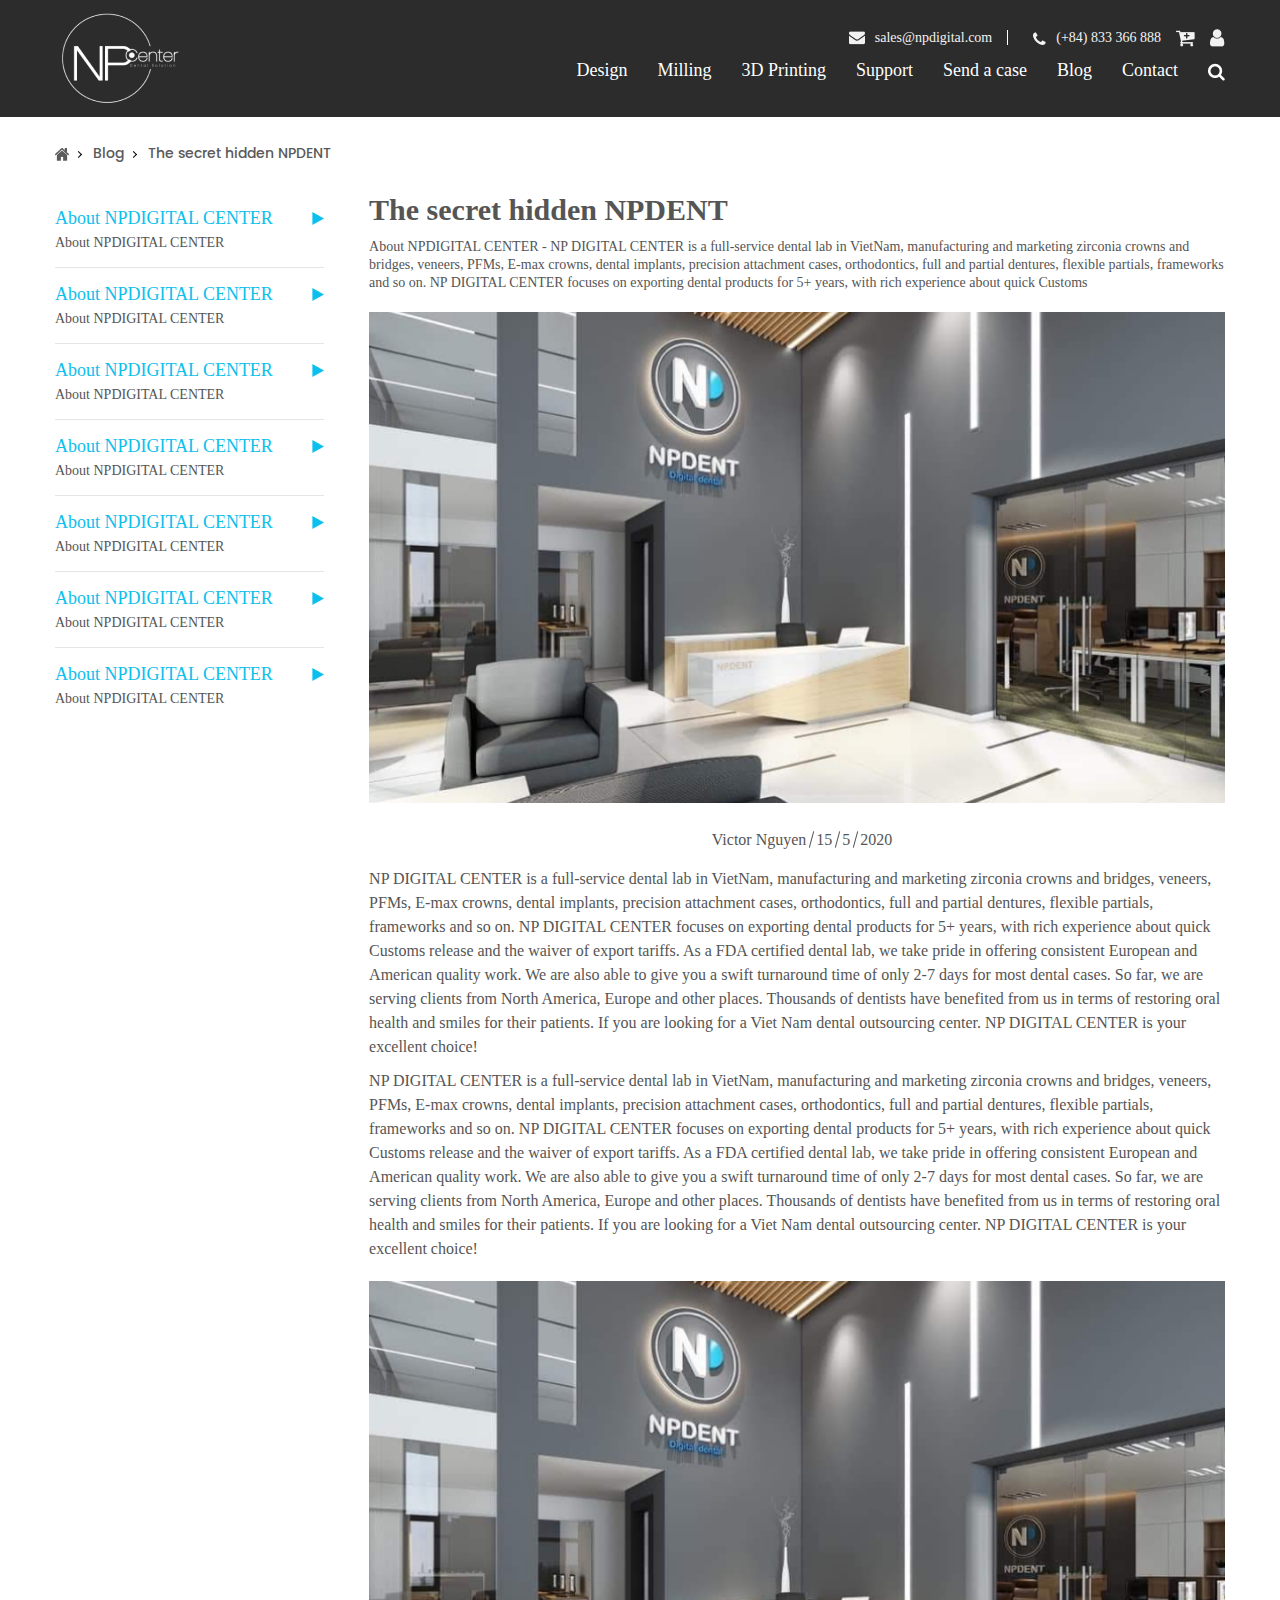
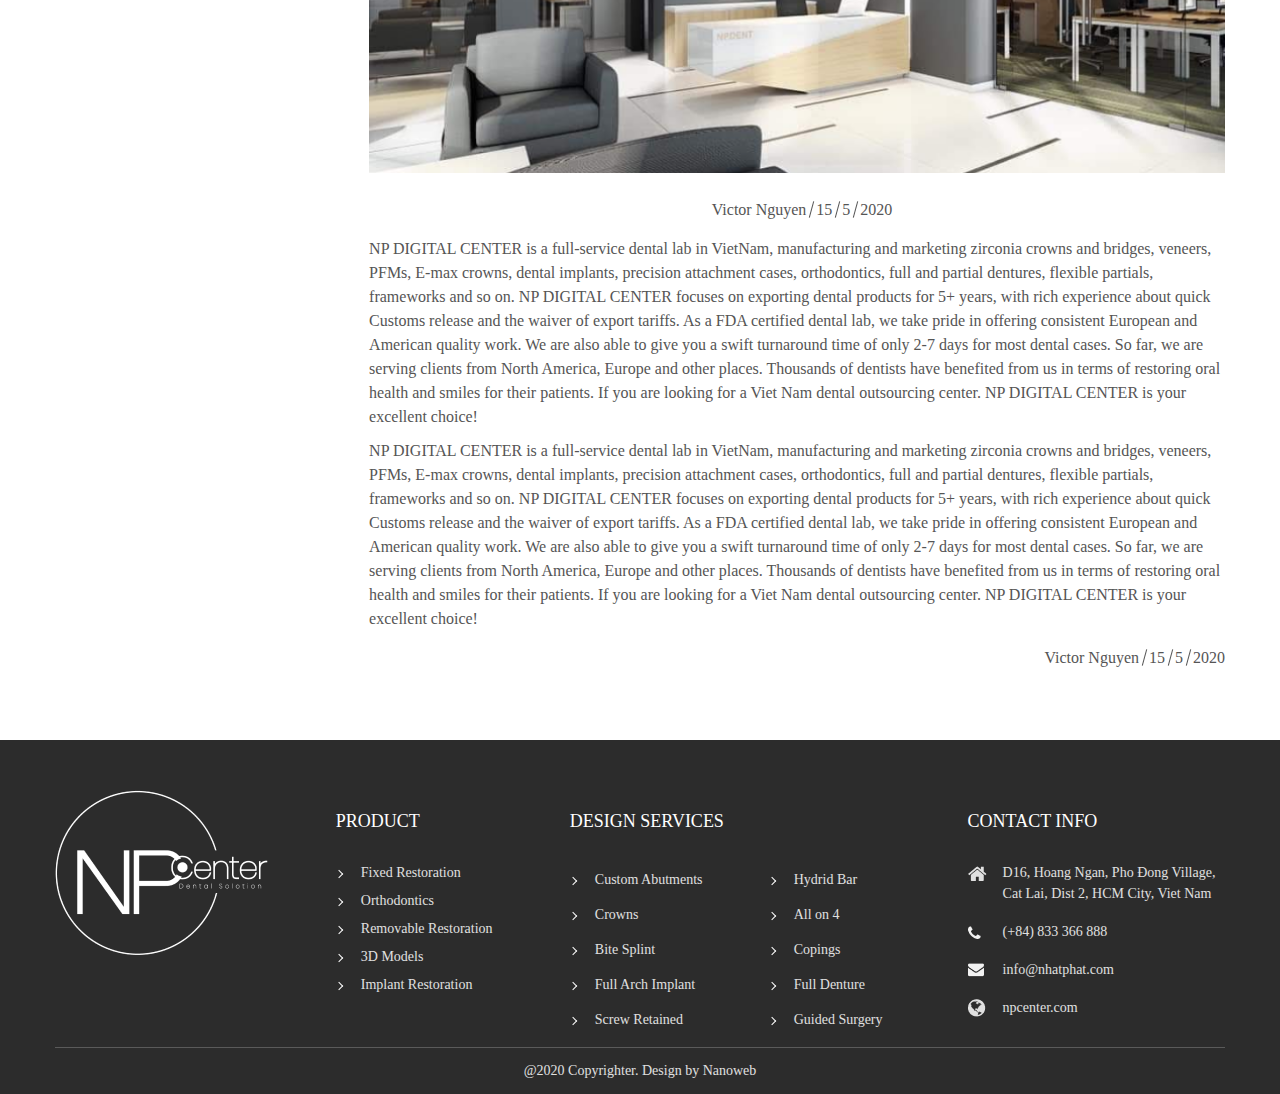
<file: 5_blog_2.html>
<!DOCTYPE html>
<html>
<head>
	<title>5 Blog 2</title>
    <meta http-equiv="content-type" content="text/html; charset=utf-8">
    <meta http-equiv="X-UA-Compatible" content="IE=edge" >
    <meta name="viewport" content="width=device-width, initial-scale=1.0, user-scalable=no" />
    <meta name="description" content="">
    <meta name="keywords" content="">
    <link rel="stylesheet" type="text/css" href="./assets/bootstrap/css/bootstrap.css">
    <link rel="stylesheet" type="text/css" href="./assets/css/style.css">
    <link rel="stylesheet" type="text/css" href="./assets/css/animate.css">
    <link rel="stylesheet" href="https://use.fontawesome.com/releases/v5.6.3/css/all.css">
    <link rel="stylesheet" href="./assets/fancybox/jquery.fancybox.min.css">
    <link rel="stylesheet" type="text/css" href="./assets/slick/slick.css">
    <link rel="stylesheet" type="text/css" href="./assets/slick/slick-theme.css">
    <script src="./assets/js/jquery.min.js" type="text/javascript"></script>
    <script src="./assets/bootstrap/js/bootstrap.min.js" type="text/javascript"></script>
    <script type="text/javascript" src="./assets/slick/slick.js"></script>
    
</head>
<body>

<div class="section_header">
    <div class="container">
        <div class="row">
            <div class="icon_bar_mobi">
                <span></span>
                <span></span>
                <span></span>
            </div>
            <div class="logo">
                <a href="" title=""> <img src="./assets/img/logo.png" alt=""> </a>
            </div>
            <div class="top_bar top_bar_mobi">
                    <ul>
                        <li><span class="icon_bar"><img src="./assets/img/mail.png" alt=""></span><a href="" title="">sales@npdigital.com</a></li>
                        <li><span class="icon_bar"><img src="./assets/img/hotline.png" alt=""></span><a href="" title="">(+84) 833 366 888</a></li>
                        <li><a href="" title=""><img src="./assets/img/cart.png" alt=""></a></li>
                        <li><a href="" title=""><img src="./assets/img/user.png" alt=""></a></li>
                    </ul>
                </div>
            <div class="element_menu">
                <div class="top_bar">
                    <ul>
                        <li><span class="icon_bar"><img src="./assets/img/mail.png" alt=""></span><a href="" title="">sales@npdigital.com</a></li>
                        <li><span class="icon_bar"><img src="./assets/img/hotline.png" alt=""></span><a href="" title="">(+84) 833 366 888</a></li>
                        <li><a href="" title=""><img src="./assets/img/cart.png" alt=""></a></li>
                        <li><a href="" title=""><img src="./assets/img/user.png" alt=""></a></li>
                    </ul>
                </div>
                <div class="bottom_bar use_mobi">
                    <ul class="main_menu use_mobi">
                        <li><a href="" title="">Design</a></li>
                        <li class="hightline">
                            <a href="" title="">Milling</a>
                            <ul class="submenu">
                                <li><a href="" title="">Zirconia</a></li>
                                <li><a href="" title="">Lithnium Disilicate</a></li>
                                <li><a href="" title="">Composite</a></li>
                                <li><a href="" title="">PMMA/Wax</a></li>
                                <li><a href="" title="">Peek</a></li>
                            </ul>
                        </li>
                        <li class="hightline">
                            <a href="" title="">3D Printing</a>
                            <ul class="submenu">
                                <li><a href="" title="">Temporary</a></li>
                                <li><a href="" title="">Denture</a></li>
                                <li><a href="" title="">Ortho</a></li>
                                <li><a href="" title="">Tray</a></li>
                                <li><a href="" title="">Model</a></li>
                                <li><a href="" title="">Cast</a></li>
                            </ul>
                        </li>
                        <li class="hightline">
                            <a href="" title="">Support</a>
                            <ul class="submenu">
                                <li><a href="" title="">Shipping</a></li>
                                <li><a href="" title="">Payment</a></li>
                                <li><a href="" title="">Warranty</a></li>
                                <li><a href="" title="">FAQ</a></li>
                            </ul>
                        </li>
                        <li>
                            <a href="" title="">Send a case</a>
                        </li>
                        <li>
                            <a href="" title="">Blog</a>
                        </li>
                        <li class="hightline">
                            <a href="" title="">Contact</a> <ul class="submenu">
                                <li><a href="" title="">About us</a></li>
                                <li><a href="" title="">Contact us</a></li>
                            </ul>
                        </li>
                         <li class="hightline li_search">
                            <a href="" title=""><img src="./assets/img/search.png" alt=""></a>
                            <div class="submenu form_search">
                                <form>
                                    <input type="text" placeholder="Seach...">
                                    <a href="" title="" class="btn btn_search"><img src="./assets/img/search.png" alt=""></a>
                                </form>
                            </div>
                        </li>
                        <li class="languge_mobi hightline">
                            <a href="" title="">Language </a>
                            <ul class="submenu">
                                <li><a href="" title="">Vietnammese</a><img src="./assets/img/vn.png" alt=""></li>
                                <li><a href="" title="">English</a><img src="./assets/img/en.png" alt=""></li>
                            </ul>
                        </li>
                    </ul>
                    <div class="top_bar top_bar_menu">
                        <ul>
                            <li><span class="icon_bar"><img src="./assets/img/mail.png" alt=""></span><a href="" title="">sales@npdigital.com</a></li>
                            <li><span class="icon_bar"><img src="./assets/img/hotline.png" alt=""></span><a href="" title="">(+84) 833 366 888</a></li>
                        </ul>
                    </div>
                    <div class="close_btn">
                        <div class="icon">
                            <span></span>
                            <span></span>
                        </div>
                        Close
                    </div>
                </div>
            </div>
        </div>
    </div>
</div>

<div class="section_breadcrumb">
    <div class="container">
        <div class="row">
            <ul class="element_breadcrumb">
                <li><img src="./assets/img/homepage.png" alt=""></li>
                <li><a href="" title="">Blog</a></li>
                <li><a href="" title="">The secret hidden NPDENT</a></li>
            </ul>
        </div>
    </div>
</div>

<div class="section_detail_blog">
    <div class="container">
        <div class="row">
            <div class="element_detail_blog">
                <div class="list_post">
                    <div class="item">
                        <a href="" title="" class="title_post">About NPDIGITAL CENTER</a>
                        <p class="description">About NPDIGITAL CENTER</p>
                    </div>
                    <div class="item">
                        <a href="" title="" class="title_post">About NPDIGITAL CENTER</a>
                        <p class="description">About NPDIGITAL CENTER</p>
                    </div>
                    <div class="item">
                        <a href="" title="" class="title_post">About NPDIGITAL CENTER</a>
                        <p class="description">About NPDIGITAL CENTER</p>
                    </div>
                    <div class="item">
                        <a href="" title="" class="title_post">About NPDIGITAL CENTER</a>
                        <p class="description">About NPDIGITAL CENTER</p>
                    </div>
                    <div class="item">
                        <a href="" title="" class="title_post">About NPDIGITAL CENTER</a>
                        <p class="description">About NPDIGITAL CENTER</p>
                    </div>
                    <div class="item">
                        <a href="" title="" class="title_post">About NPDIGITAL CENTER</a>
                        <p class="description">About NPDIGITAL CENTER</p>
                    </div>
                    <div class="item">
                        <a href="" title="" class="title_post">About NPDIGITAL CENTER</a>
                        <p class="description">About NPDIGITAL CENTER</p>
                    </div>
                </div>

                <div class="detail_post">
                    <h2 class="title">The secret hidden NPDENT</h2>
                    <p class="description">About NPDIGITAL CENTER - NP DIGITAL CENTER is a full-service dental lab in VietNam, manufacturing and marketing zirconia crowns and bridges, veneers, PFMs, E-max crowns, dental implants, precision attachment cases, orthodontics, full and partial dentures, flexible partials, frameworks and so on.
                    NP DIGITAL CENTER focuses on exporting dental products for 5+ years, with rich experience about quick Customs</p>
                    <img src="./assets/img/d1.png" alt="" class="img_detail">
                    <p class="datetime"><span>Victor Nguyen</span><span>15</span><span>5</span><span>2020</span></p>
                    <p>NP DIGITAL CENTER is a full-service dental lab in VietNam, manufacturing and marketing zirconia crowns and bridges, veneers, PFMs, E-max crowns, dental implants, precision attachment cases, orthodontics, full and partial dentures, flexible partials, frameworks and so on.
                    NP DIGITAL CENTER focuses on exporting dental products for 5+ years, with rich experience about quick Customs release and the waiver of export tariffs. As a FDA certified dental lab, we take pride in offering consistent European and American quality work. We are also able to give you a swift turnaround time of only 2-7 days for most dental cases.
                    So far, we are serving clients from North America, Europe and other places. Thousands of dentists have benefited from us in terms of restoring oral health and smiles for their patients. If you are looking for a Viet Nam dental outsourcing center. NP DIGITAL CENTER is your excellent choice!</p>
                    <p>NP DIGITAL CENTER is a full-service dental lab in VietNam, manufacturing and marketing zirconia crowns and bridges, veneers, PFMs, E-max crowns, dental implants, precision attachment cases, orthodontics, full and partial dentures, flexible partials, frameworks and so on.
                    NP DIGITAL CENTER focuses on exporting dental products for 5+ years, with rich experience about quick Customs release and the waiver of export tariffs. As a FDA certified dental lab, we take pride in offering consistent European and American quality work. We are also able to give you a swift turnaround time of only 2-7 days for most dental cases.
                    So far, we are serving clients from North America, Europe and other places. Thousands of dentists have benefited from us in terms of restoring oral health and smiles for their patients. If you are looking for a Viet Nam dental outsourcing center. NP DIGITAL CENTER is your excellent choice!</p>
                    <img src="./assets/img/d1.png" alt="" class="img_detail">
                    <p class="datetime"><span>Victor Nguyen</span><span>15</span><span>5</span><span>2020</span></p>
                    <p>NP DIGITAL CENTER is a full-service dental lab in VietNam, manufacturing and marketing zirconia crowns and bridges, veneers, PFMs, E-max crowns, dental implants, precision attachment cases, orthodontics, full and partial dentures, flexible partials, frameworks and so on.
                    NP DIGITAL CENTER focuses on exporting dental products for 5+ years, with rich experience about quick Customs release and the waiver of export tariffs. As a FDA certified dental lab, we take pride in offering consistent European and American quality work. We are also able to give you a swift turnaround time of only 2-7 days for most dental cases.
                    So far, we are serving clients from North America, Europe and other places. Thousands of dentists have benefited from us in terms of restoring oral health and smiles for their patients. If you are looking for a Viet Nam dental outsourcing center. NP DIGITAL CENTER is your excellent choice!</p>
                    <p>NP DIGITAL CENTER is a full-service dental lab in VietNam, manufacturing and marketing zirconia crowns and bridges, veneers, PFMs, E-max crowns, dental implants, precision attachment cases, orthodontics, full and partial dentures, flexible partials, frameworks and so on.
                    NP DIGITAL CENTER focuses on exporting dental products for 5+ years, with rich experience about quick Customs release and the waiver of export tariffs. As a FDA certified dental lab, we take pride in offering consistent European and American quality work. We are also able to give you a swift turnaround time of only 2-7 days for most dental cases.
                    So far, we are serving clients from North America, Europe and other places. Thousands of dentists have benefited from us in terms of restoring oral health and smiles for their patients. If you are looking for a Viet Nam dental outsourcing center. NP DIGITAL CENTER is your excellent choice!</p>
                    <p class="datetimeright"><span>Victor Nguyen</span><span>15</span><span>5</span><span>2020</span></p>
                </div>
            </div>
        </div>
    </div>
</div>

<div class="section_footer">
    <div class="container">
        <div class="row use_mobi">
            <div class="logo_footer">
                <img src="./assets/img/logofooter.png" alt="">
            </div>

            <div class="footer">
                <h3>PRODUCT</h3>
                <ul class="menu_footer">
                    <li><a href="" title="">Fixed Restoration</a></li>
                    <li><a href="" title="">Orthodontics</a></li>
                    <li><a href="" title="">Removable Restoration</a></li>
                    <li><a href="" title="">3D Models</a></li>
                    <li><a href="" title="">Implant Restoration </a></li>
                </ul>
            </div>

            <div class="footer">
                <h3>DESIGN SERVICES</h3>
                <ul class="menu_footer">
                    <li><a href="" title="">Custom Abutments</a></li>
                    <li><a href="" title="">Hydrid Bar</a></li>
                    <li><a href="" title="">Crowns</a></li>
                    <li><a href="" title="">All on 4 </a></li>
                    <li><a href="" title="">Bite Splint</a></li>
                    <li><a href="" title="">Copings</a></li>
                    <li><a href="" title="">Full Arch Implant</a></li>
                    <li><a href="" title="">Full Denture</a></li>
                    <li><a href="" title="">Screw Retained</a></li>
                    <li><a href="" title="">Guided Surgery</a></li>
                </ul>
            </div>

            <div class="footer">
                <h3>CONTACT INFO</h3>
                <ul class="menu_footer">
                    <li><span><img src="./assets/img/home.png" alt=""></span><p>D16, Hoang Ngan, Pho Đong Village, Cat Lai, Dist 2, HCM City, Viet Nam</p></li>
                    <li><span><img src="./assets/img/hotline.png" alt=""></span><p>(+84) 833 366 888</p></li>
                    <li><span><img src="./assets/img/mail.png" alt=""></span><p>info@nhatphat.com</p></li>
                    <li><span><img src="./assets/img/internet.png" alt=""></span><p>npcenter.com</p></li>
                </ul>
            </div>
        </div>
    </div>
    <div class="copyrighter">
        <div class="container">
            <div class="row">
                <p>@2020 Copyrighter. Design by Nanoweb</p>
            </div>
        </div>
        
    </div>
</div>

<script src="./assets/fancybox/jquery.fancybox.min.js"></script>
<script type="text/javascript" src="./assets/js/wow.min.js"></script>
<script type="text/javascript" src="./assets/js/custrom-tr.js"></script>

</body>
</html>
</file>
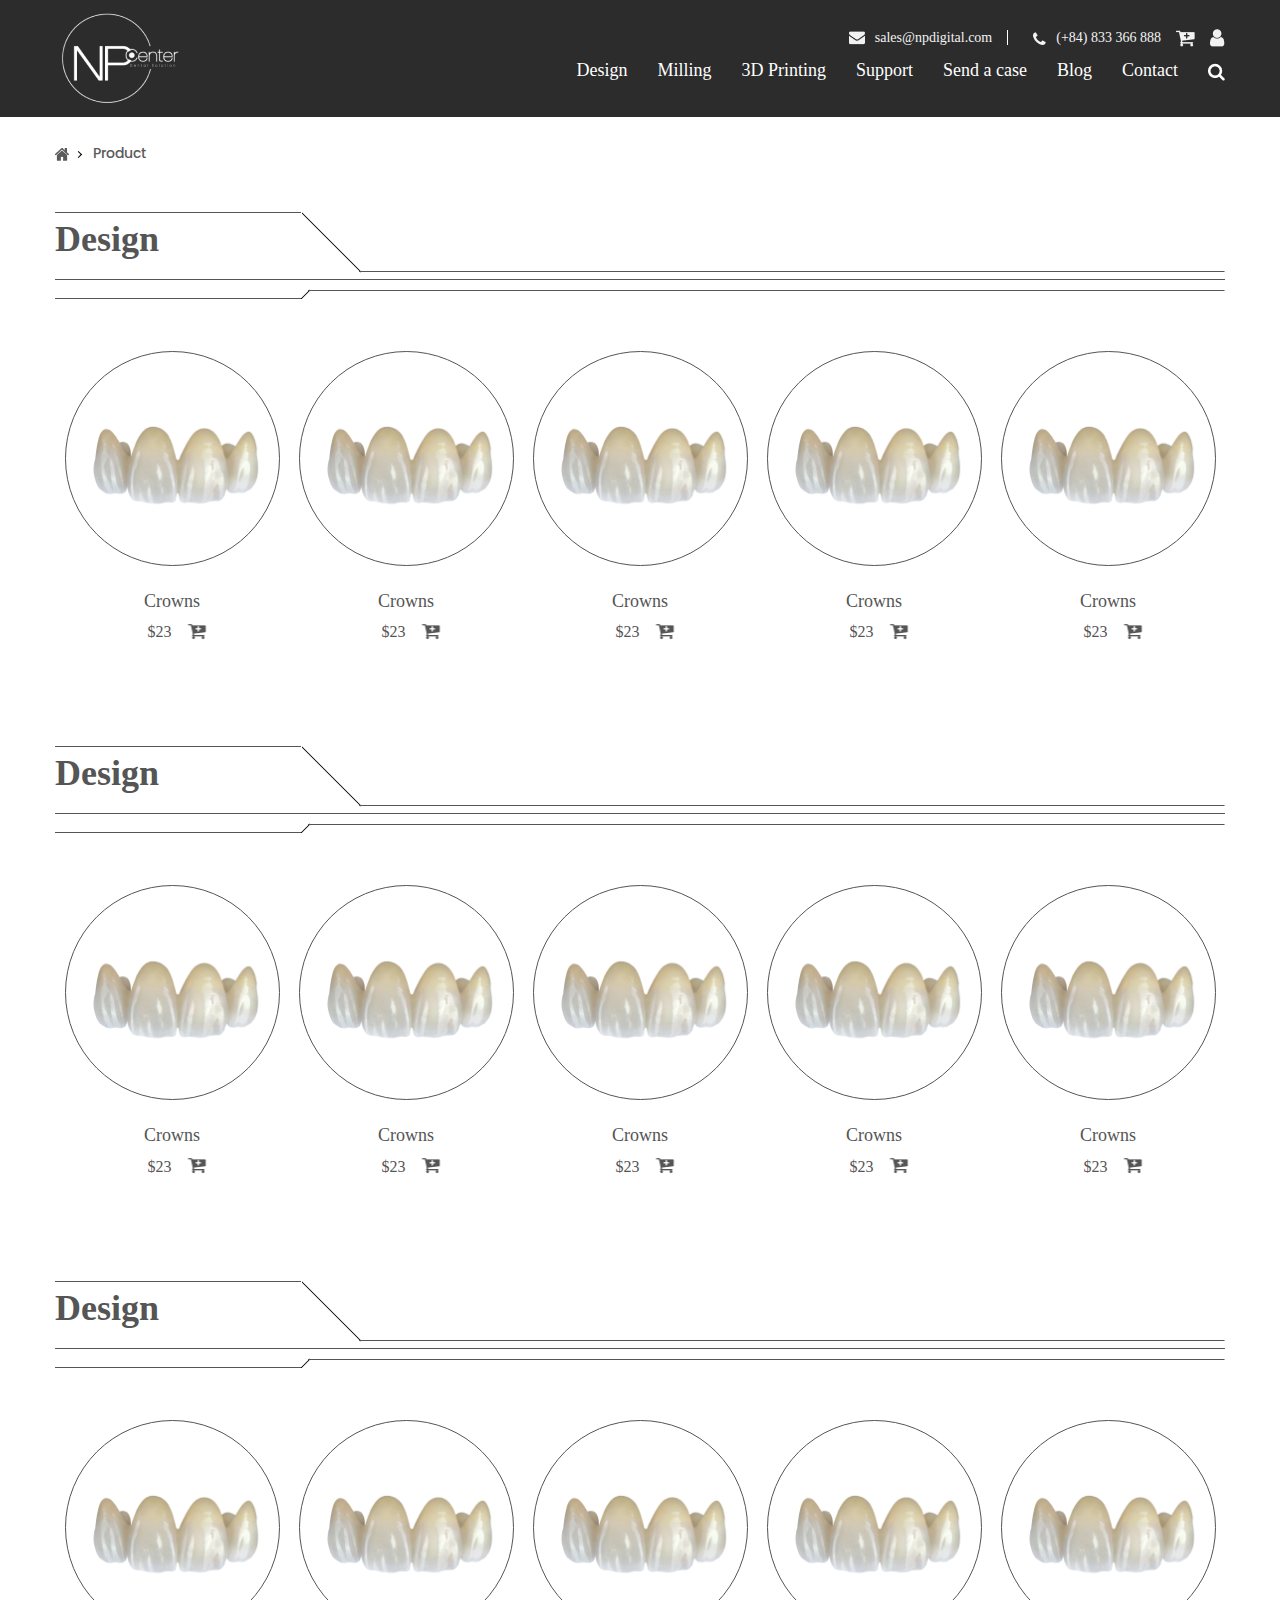
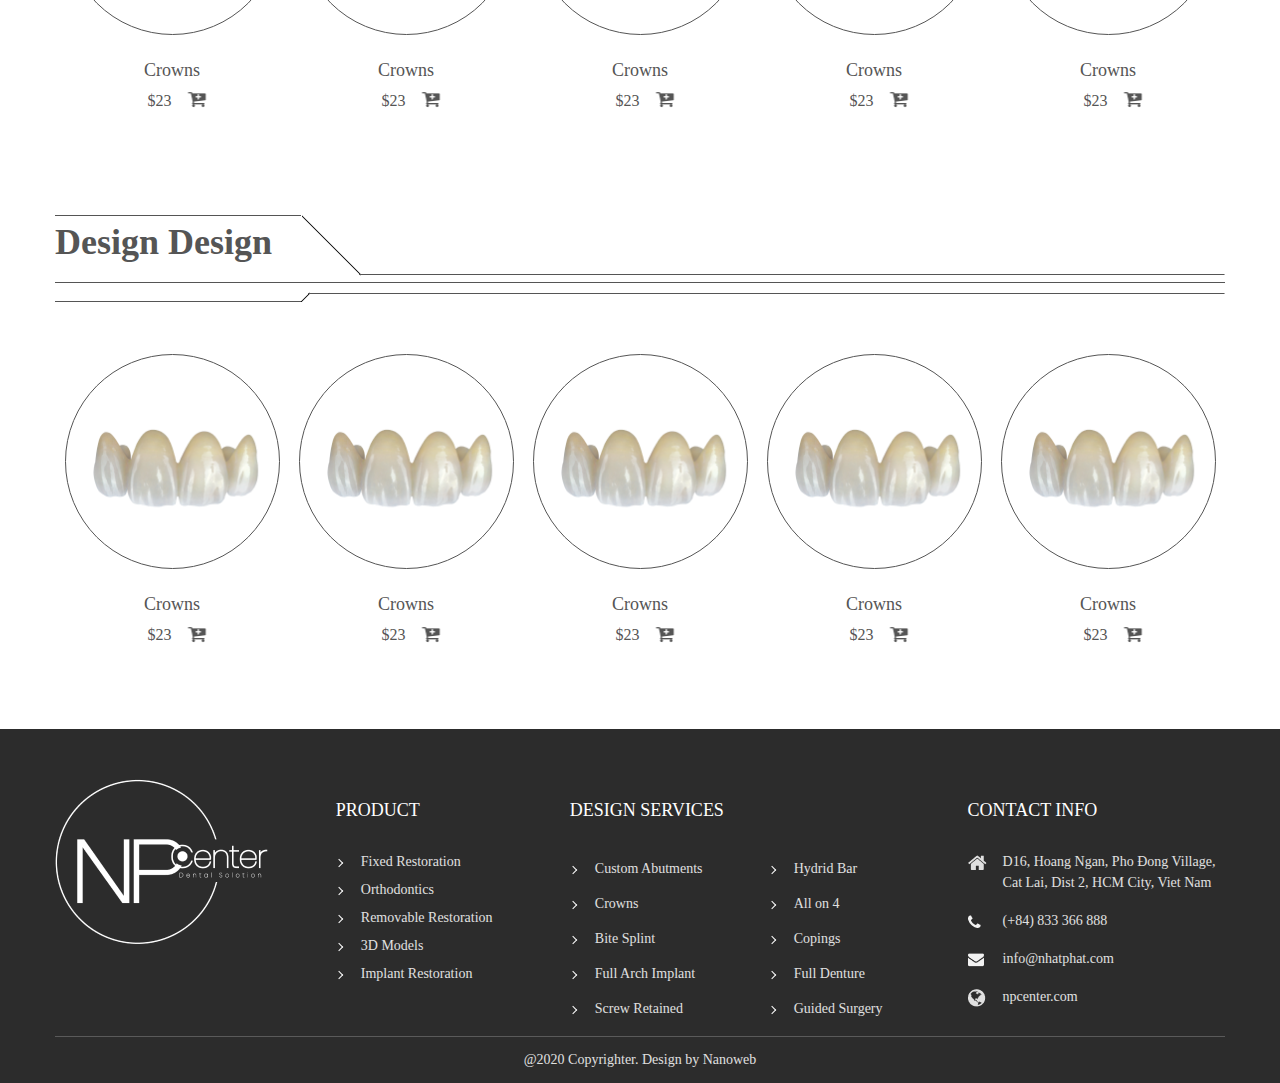
<file: 6_sanpham.html>
<!DOCTYPE html>
<html>
<head>
	<title>6 san pham</title>
    <meta http-equiv="content-type" content="text/html; charset=utf-8">
    <meta http-equiv="X-UA-Compatible" content="IE=edge" >
    <meta name="viewport" content="width=device-width, initial-scale=1.0, user-scalable=no" />
    <meta name="description" content="">
    <meta name="keywords" content="">
    <link rel="stylesheet" type="text/css" href="./assets/bootstrap/css/bootstrap.css">
    <link rel="stylesheet" type="text/css" href="./assets/css/style.css">
    <link rel="stylesheet" type="text/css" href="./assets/css/animate.css">
    <link rel="stylesheet" href="https://use.fontawesome.com/releases/v5.6.3/css/all.css">
    <link rel="stylesheet" href="./assets/fancybox/jquery.fancybox.min.css">
    <link rel="stylesheet" type="text/css" href="./assets/slick/slick.css">
    <link rel="stylesheet" type="text/css" href="./assets/slick/slick-theme.css">
    <script src="./assets/js/jquery.min.js" type="text/javascript"></script>
    <script src="./assets/bootstrap/js/bootstrap.min.js" type="text/javascript"></script>
    <script type="text/javascript" src="./assets/slick/slick.js"></script>
    
</head>
<body>

<div class="section_header">
    <div class="container">
        <div class="row">
            <div class="icon_bar_mobi">
                <span></span>
                <span></span>
                <span></span>
            </div>
            <div class="logo">
                <a href="" title=""> <img src="./assets/img/logo.png" alt=""> </a>
            </div>
            <div class="top_bar top_bar_mobi">
                    <ul>
                        <li><span class="icon_bar"><img src="./assets/img/mail.png" alt=""></span><a href="" title="">sales@npdigital.com</a></li>
                        <li><span class="icon_bar"><img src="./assets/img/hotline.png" alt=""></span><a href="" title="">(+84) 833 366 888</a></li>
                        <li><a href="" title=""><img src="./assets/img/cart.png" alt=""></a></li>
                        <li><a href="" title=""><img src="./assets/img/user.png" alt=""></a></li>
                    </ul>
                </div>
            <div class="element_menu">
                <div class="top_bar">
                    <ul>
                        <li><span class="icon_bar"><img src="./assets/img/mail.png" alt=""></span><a href="" title="">sales@npdigital.com</a></li>
                        <li><span class="icon_bar"><img src="./assets/img/hotline.png" alt=""></span><a href="" title="">(+84) 833 366 888</a></li>
                        <li><a href="" title=""><img src="./assets/img/cart.png" alt=""></a></li>
                        <li><a href="" title=""><img src="./assets/img/user.png" alt=""></a></li>
                    </ul>
                </div>
                <div class="bottom_bar use_mobi">
                    <ul class="main_menu use_mobi">
                        <li><a href="" title="">Design</a></li>
                        <li class="hightline">
                            <a href="" title="">Milling</a>
                            <ul class="submenu">
                                <li><a href="" title="">Zirconia</a></li>
                                <li><a href="" title="">Lithnium Disilicate</a></li>
                                <li><a href="" title="">Composite</a></li>
                                <li><a href="" title="">PMMA/Wax</a></li>
                                <li><a href="" title="">Peek</a></li>
                            </ul>
                        </li>
                        <li class="hightline">
                            <a href="" title="">3D Printing</a>
                            <ul class="submenu">
                                <li><a href="" title="">Temporary</a></li>
                                <li><a href="" title="">Denture</a></li>
                                <li><a href="" title="">Ortho</a></li>
                                <li><a href="" title="">Tray</a></li>
                                <li><a href="" title="">Model</a></li>
                                <li><a href="" title="">Cast</a></li>
                            </ul>
                        </li>
                        <li class="hightline">
                            <a href="" title="">Support</a>
                            <ul class="submenu">
                                <li><a href="" title="">Shipping</a></li>
                                <li><a href="" title="">Payment</a></li>
                                <li><a href="" title="">Warranty</a></li>
                                <li><a href="" title="">FAQ</a></li>
                            </ul>
                        </li>
                        <li>
                            <a href="" title="">Send a case</a>
                        </li>
                        <li>
                            <a href="" title="">Blog</a>
                        </li>
                        <li class="hightline">
                            <a href="" title="">Contact</a> <ul class="submenu">
                                <li><a href="" title="">About us</a></li>
                                <li><a href="" title="">Contact us</a></li>
                            </ul>
                        </li>
                         <li class="hightline li_search">
                            <a href="" title=""><img src="./assets/img/search.png" alt=""></a>
                            <div class="submenu form_search">
                                <form>
                                    <input type="text" placeholder="Seach...">
                                    <a href="" title="" class="btn btn_search"><img src="./assets/img/search.png" alt=""></a>
                                </form>
                            </div>
                        </li>
                        <li class="languge_mobi hightline">
                            <a href="" title="">Language </a>
                            <ul class="submenu">
                                <li><a href="" title="">Vietnammese</a><img src="./assets/img/vn.png" alt=""></li>
                                <li><a href="" title="">English</a><img src="./assets/img/en.png" alt=""></li>
                            </ul>
                        </li>
                    </ul>
                    <div class="top_bar top_bar_menu">
                        <ul>
                            <li><span class="icon_bar"><img src="./assets/img/mail.png" alt=""></span><a href="" title="">sales@npdigital.com</a></li>
                            <li><span class="icon_bar"><img src="./assets/img/hotline.png" alt=""></span><a href="" title="">(+84) 833 366 888</a></li>
                        </ul>
                    </div>
                    <div class="close_btn">
                        <div class="icon">
                            <span></span>
                            <span></span>
                        </div>
                        Close
                    </div>
                </div>
            </div>
        </div>
    </div>
</div>

<div class="section_breadcrumb">
    <div class="container">
        <div class="row">
            <ul class="element_breadcrumb">
                <li><img src="./assets/img/homepage.png" alt=""></li>
                <li><a href="" title="">Product</a></li>
            </ul>
        </div>
    </div>
</div>

<div class="section_title_product">
    <div class="container">
        <div class="row">
            <div class="element_title_product">
                <h2><span>Design</span><img src="./assets/img/linetitle.png" alt=""></h2>
            </div>
        </div>
    </div>
</div>

<div class="section_product">
    <div class="container">
        <div class="row">
            <div class="element_product">
                <div class="product">
                    <a href="" title=""> <span> <img src="./assets/img/a1.png" alt=""> </span> </a>
                    <h3><a href="" title="">Crowns</a></h3>
                    <p><span>$23</span><a href="" title=""> <img src="./assets/img/cart1.png" alt=""> <img src="./assets/img/cart2.png" alt="" class="img_hover"> </a></p>
                </div>
                <div class="product">
                    <a href="" title=""> <span> <img src="./assets/img/a1.png" alt=""> </span> </a>
                    <h3><a href="" title="">Crowns</a></h3>
                    <p><span>$23</span><a href="" title=""> <img src="./assets/img/cart1.png" alt=""> <img src="./assets/img/cart2.png" alt="" class="img_hover"> </a></p>
                </div>
                <div class="product">
                    <a href="" title=""> <span> <img src="./assets/img/a1.png" alt=""> </span> </a>
                    <h3><a href="" title="">Crowns</a></h3>
                    <p><span>$23</span><a href="" title=""> <img src="./assets/img/cart1.png" alt=""> <img src="./assets/img/cart2.png" alt="" class="img_hover"> </a></p>
                </div>
                <div class="product">
                    <a href="" title=""> <span> <img src="./assets/img/a1.png" alt=""> </span> </a>
                    <h3><a href="" title="">Crowns</a></h3>
                    <p><span>$23</span><a href="" title=""> <img src="./assets/img/cart1.png" alt=""> <img src="./assets/img/cart2.png" alt="" class="img_hover"> </a></p>
                </div>
                <div class="product">
                    <a href="" title=""> <span> <img src="./assets/img/a1.png" alt=""> </span> </a>
                    <h3><a href="" title="">Crowns</a></h3>
                    <p><span>$23</span><a href="" title=""> <img src="./assets/img/cart1.png" alt=""> <img src="./assets/img/cart2.png" alt="" class="img_hover"> </a></p>
                </div>
            </div>
        </div>
    </div>
</div>

<div class="section_title_product">
    <div class="container">
        <div class="row">
            <div class="element_title_product">
                <h2><span>Design</span><img src="./assets/img/linetitle.png" alt=""></h2>
            </div>
        </div>
    </div>
</div>

<div class="section_product">
    <div class="container">
        <div class="row">
            <div class="element_product">
                <div class="product">
                    <a href="" title=""> <span> <img src="./assets/img/a1.png" alt=""> </span> </a>
                    <h3><a href="" title="">Crowns</a></h3>
                    <p><span>$23</span><a href="" title=""> <img src="./assets/img/cart1.png" alt=""> <img src="./assets/img/cart2.png" alt="" class="img_hover"> </a></p>
                </div>
                <div class="product">
                    <a href="" title=""> <span> <img src="./assets/img/a1.png" alt=""> </span> </a>
                    <h3><a href="" title="">Crowns</a></h3>
                    <p><span>$23</span><a href="" title=""> <img src="./assets/img/cart1.png" alt=""> <img src="./assets/img/cart2.png" alt="" class="img_hover"> </a></p>
                </div>
                <div class="product">
                    <a href="" title=""> <span> <img src="./assets/img/a1.png" alt=""> </span> </a>
                    <h3><a href="" title="">Crowns</a></h3>
                    <p><span>$23</span><a href="" title=""> <img src="./assets/img/cart1.png" alt=""> <img src="./assets/img/cart2.png" alt="" class="img_hover"> </a></p>
                </div>
                <div class="product">
                    <a href="" title=""> <span> <img src="./assets/img/a1.png" alt=""> </span> </a>
                    <h3><a href="" title="">Crowns</a></h3>
                    <p><span>$23</span><a href="" title=""> <img src="./assets/img/cart1.png" alt=""> <img src="./assets/img/cart2.png" alt="" class="img_hover"> </a></p>
                </div>
                <div class="product">
                    <a href="" title=""> <span> <img src="./assets/img/a1.png" alt=""> </span> </a>
                    <h3><a href="" title="">Crowns</a></h3>
                    <p><span>$23</span><a href="" title=""> <img src="./assets/img/cart1.png" alt=""> <img src="./assets/img/cart2.png" alt="" class="img_hover"> </a></p>
                </div>
            </div>
        </div>
    </div>
</div>

<div class="section_title_product">
    <div class="container">
        <div class="row">
            <div class="element_title_product">
                <h2><span>Design</span><img src="./assets/img/linetitle.png" alt=""></h2>
            </div>
        </div>
    </div>
</div>

<div class="section_product">
    <div class="container">
        <div class="row">
            <div class="element_product">
                <div class="product">
                    <a href="" title=""> <span> <img src="./assets/img/a1.png" alt=""> </span> </a>
                    <h3><a href="" title="">Crowns</a></h3>
                    <p><span>$23</span><a href="" title=""> <img src="./assets/img/cart1.png" alt=""> <img src="./assets/img/cart2.png" alt="" class="img_hover"> </a></p>
                </div>
                <div class="product">
                    <a href="" title=""> <span> <img src="./assets/img/a1.png" alt=""> </span> </a>
                    <h3><a href="" title="">Crowns</a></h3>
                    <p><span>$23</span><a href="" title=""> <img src="./assets/img/cart1.png" alt=""> <img src="./assets/img/cart2.png" alt="" class="img_hover"> </a></p>
                </div>
                <div class="product">
                    <a href="" title=""> <span> <img src="./assets/img/a1.png" alt=""> </span> </a>
                    <h3><a href="" title="">Crowns</a></h3>
                    <p><span>$23</span><a href="" title=""> <img src="./assets/img/cart1.png" alt=""> <img src="./assets/img/cart2.png" alt="" class="img_hover"> </a></p>
                </div>
                <div class="product">
                    <a href="" title=""> <span> <img src="./assets/img/a1.png" alt=""> </span> </a>
                    <h3><a href="" title="">Crowns</a></h3>
                    <p><span>$23</span><a href="" title=""> <img src="./assets/img/cart1.png" alt=""> <img src="./assets/img/cart2.png" alt="" class="img_hover"> </a></p>
                </div>
                <div class="product">
                    <a href="" title=""> <span> <img src="./assets/img/a1.png" alt=""> </span> </a>
                    <h3><a href="" title="">Crowns</a></h3>
                    <p><span>$23</span><a href="" title=""> <img src="./assets/img/cart1.png" alt=""> <img src="./assets/img/cart2.png" alt="" class="img_hover"> </a></p>
                </div>
            </div>
        </div>
    </div>
</div>

<div class="section_title_product">
    <div class="container">
        <div class="row">
            <div class="element_title_product">
                <h2><span>Design Design</span><img src="./assets/img/linetitle.png" alt=""></h2>
            </div>
        </div>
    </div>
</div>

<div class="section_product">
    <div class="container">
        <div class="row">
            <div class="element_product">
                <div class="product">
                    <a href="" title=""> <span> <img src="./assets/img/a1.png" alt=""> </span> </a>
                    <h3><a href="" title="">Crowns</a></h3>
                    <p><span>$23</span><a href="" title=""> <img src="./assets/img/cart1.png" alt=""> <img src="./assets/img/cart2.png" alt="" class="img_hover"> </a></p>
                </div>
                <div class="product">
                    <a href="" title=""> <span> <img src="./assets/img/a1.png" alt=""> </span> </a>
                    <h3><a href="" title="">Crowns</a></h3>
                    <p><span>$23</span><a href="" title=""> <img src="./assets/img/cart1.png" alt=""> <img src="./assets/img/cart2.png" alt="" class="img_hover"> </a></p>
                </div>
                <div class="product">
                    <a href="" title=""> <span> <img src="./assets/img/a1.png" alt=""> </span> </a>
                    <h3><a href="" title="">Crowns</a></h3>
                    <p><span>$23</span><a href="" title=""> <img src="./assets/img/cart1.png" alt=""> <img src="./assets/img/cart2.png" alt="" class="img_hover"> </a></p>
                </div>
                <div class="product">
                    <a href="" title=""> <span> <img src="./assets/img/a1.png" alt=""> </span> </a>
                    <h3><a href="" title="">Crowns</a></h3>
                    <p><span>$23</span><a href="" title=""> <img src="./assets/img/cart1.png" alt=""> <img src="./assets/img/cart2.png" alt="" class="img_hover"> </a></p>
                </div>
                <div class="product">
                    <a href="" title=""> <span> <img src="./assets/img/a1.png" alt=""> </span> </a>
                    <h3><a href="" title="">Crowns</a></h3>
                    <p><span>$23</span><a href="" title=""> <img src="./assets/img/cart1.png" alt=""> <img src="./assets/img/cart2.png" alt="" class="img_hover"> </a></p>
                </div>
            </div>
        </div>
    </div>
</div>



<div class="section_footer">
    <div class="container">
        <div class="row use_mobi">
            <div class="logo_footer">
                <img src="./assets/img/logofooter.png" alt="">
            </div>

            <div class="footer">
                <h3>PRODUCT</h3>
                <ul class="menu_footer">
                    <li><a href="" title="">Fixed Restoration</a></li>
                    <li><a href="" title="">Orthodontics</a></li>
                    <li><a href="" title="">Removable Restoration</a></li>
                    <li><a href="" title="">3D Models</a></li>
                    <li><a href="" title="">Implant Restoration </a></li>
                </ul>
            </div>

            <div class="footer">
                <h3>DESIGN SERVICES</h3>
                <ul class="menu_footer">
                    <li><a href="" title="">Custom Abutments</a></li>
                    <li><a href="" title="">Hydrid Bar</a></li>
                    <li><a href="" title="">Crowns</a></li>
                    <li><a href="" title="">All on 4 </a></li>
                    <li><a href="" title="">Bite Splint</a></li>
                    <li><a href="" title="">Copings</a></li>
                    <li><a href="" title="">Full Arch Implant</a></li>
                    <li><a href="" title="">Full Denture</a></li>
                    <li><a href="" title="">Screw Retained</a></li>
                    <li><a href="" title="">Guided Surgery</a></li>
                </ul>
            </div>

            <div class="footer">
                <h3>CONTACT INFO</h3>
                <ul class="menu_footer">
                    <li><span><img src="./assets/img/home.png" alt=""></span><p>D16, Hoang Ngan, Pho Đong Village, Cat Lai, Dist 2, HCM City, Viet Nam</p></li>
                    <li><span><img src="./assets/img/hotline.png" alt=""></span><p>(+84) 833 366 888</p></li>
                    <li><span><img src="./assets/img/mail.png" alt=""></span><p>info@nhatphat.com</p></li>
                    <li><span><img src="./assets/img/internet.png" alt=""></span><p>npcenter.com</p></li>
                </ul>
            </div>
        </div>
    </div>
    <div class="copyrighter">
        <div class="container">
            <div class="row">
                <p>@2020 Copyrighter. Design by Nanoweb</p>
            </div>
        </div>
        
    </div>
</div>

<script src="./assets/fancybox/jquery.fancybox.min.js"></script>
<script type="text/javascript" src="./assets/js/wow.min.js"></script>
<script type="text/javascript" src="./assets/js/custrom-tr.js"></script>

</body>
</html>
</file>
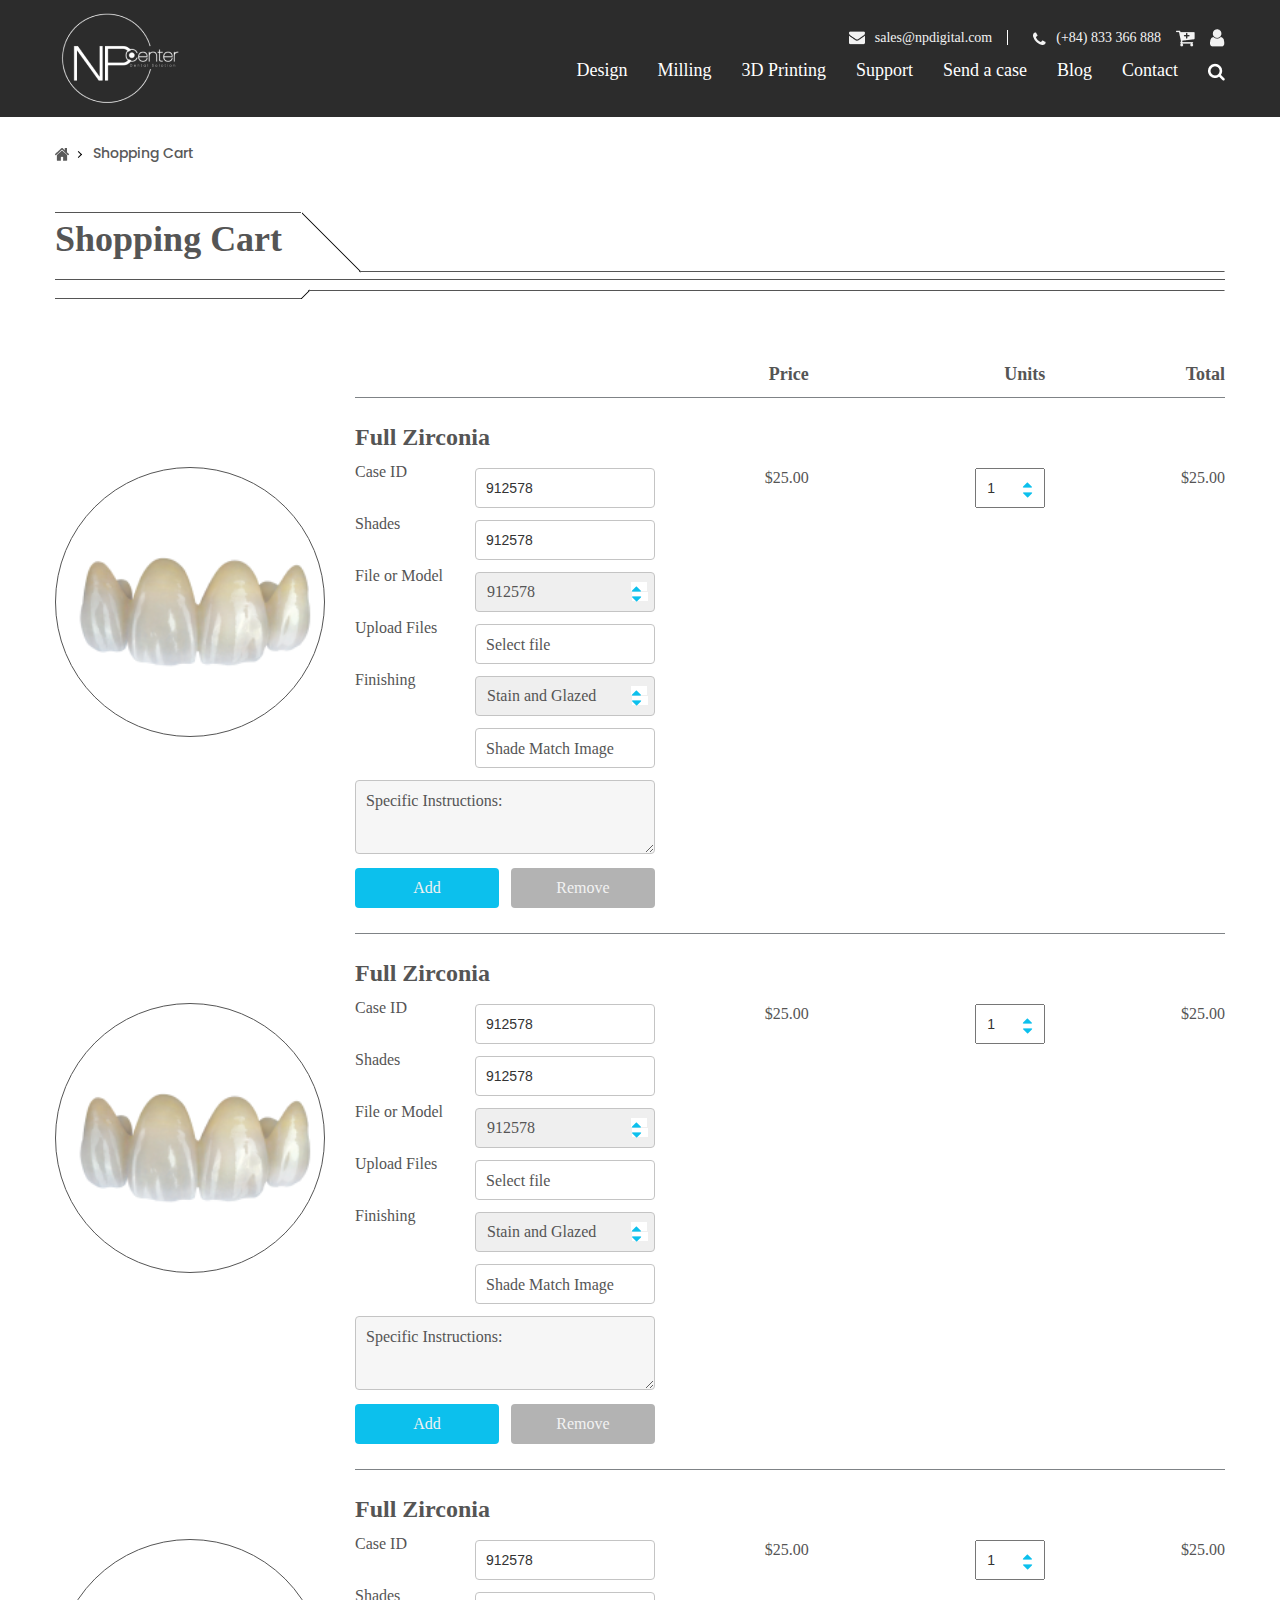
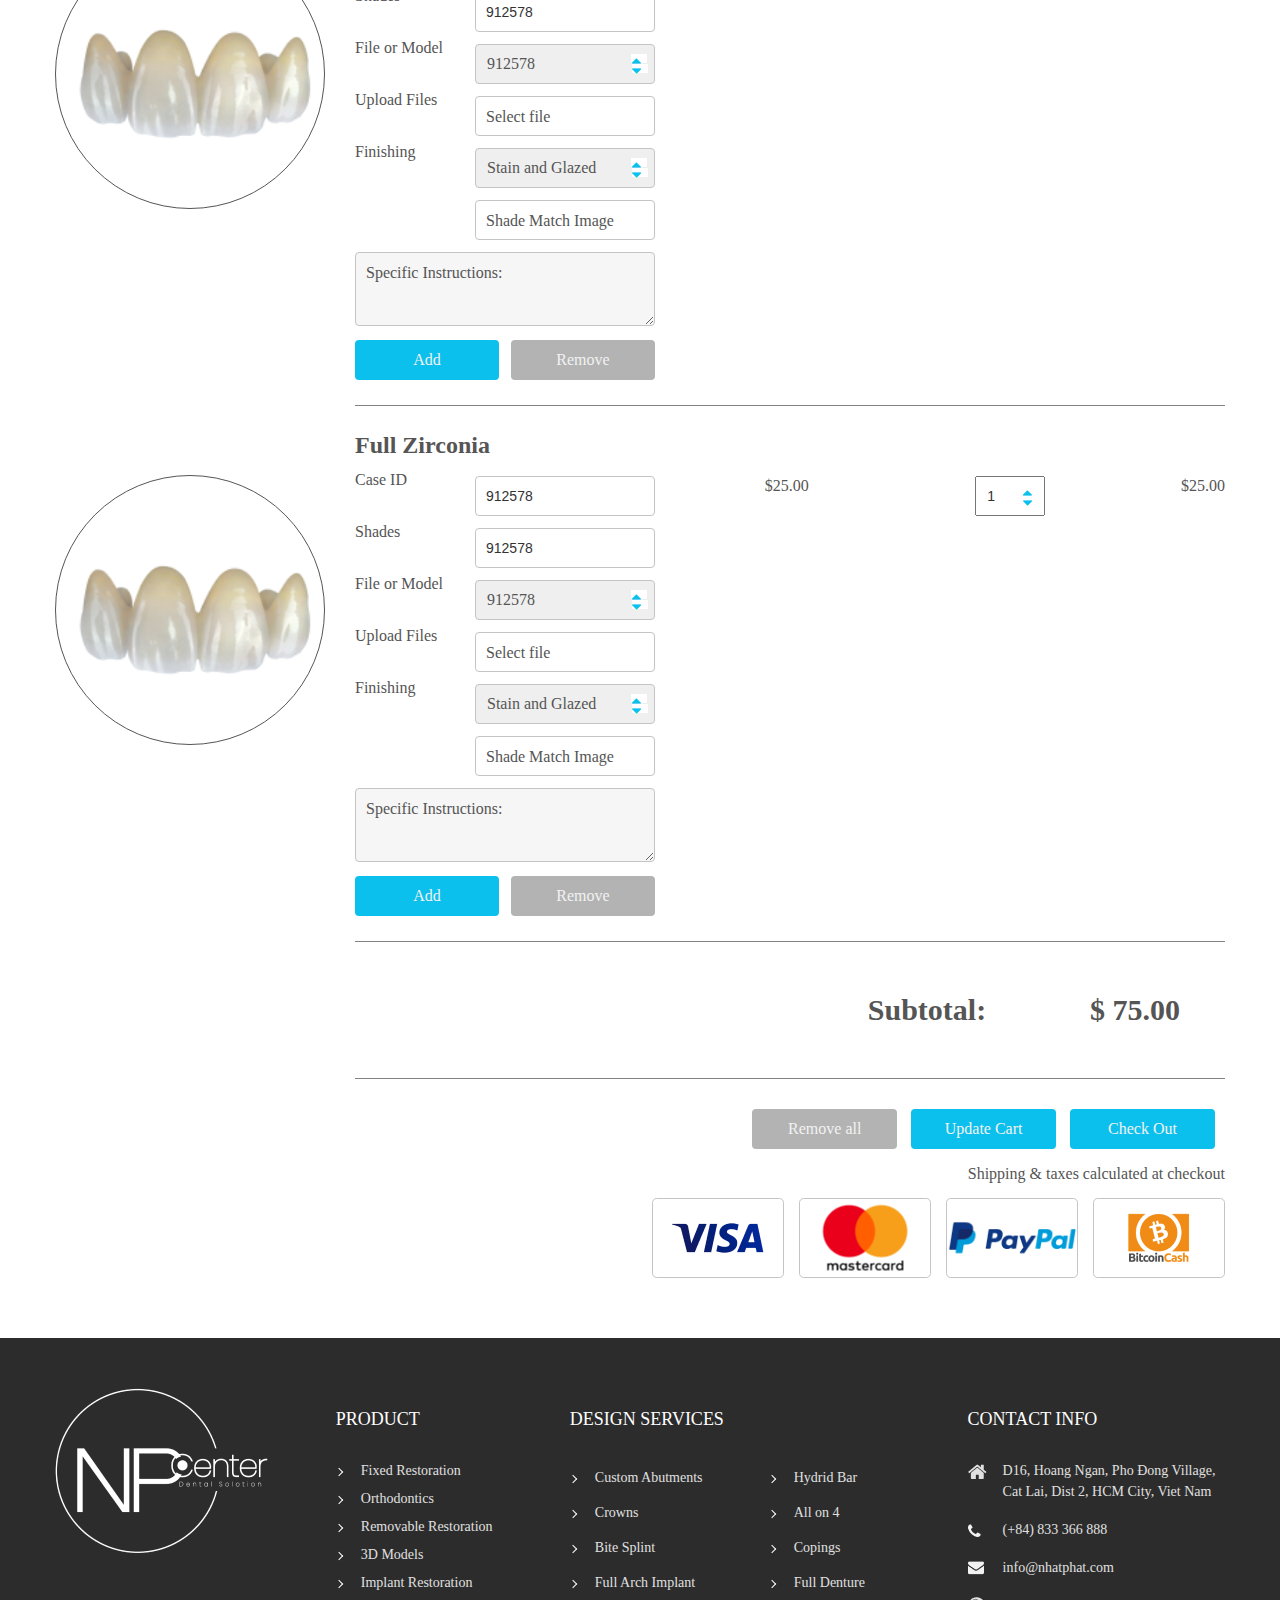
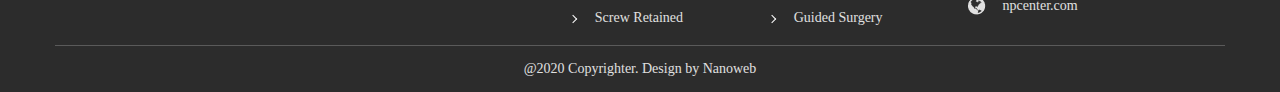
<file: 7_chitietsp.html>
<!DOCTYPE html>
<html>
<head>
	<title>7 chi tiet san pham</title>
    <meta http-equiv="content-type" content="text/html; charset=utf-8">
    <meta http-equiv="X-UA-Compatible" content="IE=edge" >
    <meta name="viewport" content="width=device-width, initial-scale=1.0, user-scalable=no" />
    <meta name="description" content="">
    <meta name="keywords" content="">
    <link rel="stylesheet" type="text/css" href="./assets/bootstrap/css/bootstrap.css">
    <link rel="stylesheet" type="text/css" href="./assets/css/style.css">
    <link rel="stylesheet" type="text/css" href="./assets/css/animate.css">
    <link rel="stylesheet" href="https://use.fontawesome.com/releases/v5.6.3/css/all.css">
    <link rel="stylesheet" href="./assets/fancybox/jquery.fancybox.min.css">
    <link rel="stylesheet" type="text/css" href="./assets/slick/slick.css">
    <link rel="stylesheet" type="text/css" href="./assets/slick/slick-theme.css">
    <script src="./assets/js/jquery.min.js" type="text/javascript"></script>
    <script src="./assets/bootstrap/js/bootstrap.min.js" type="text/javascript"></script>
    <script type="text/javascript" src="./assets/slick/slick.js"></script>
    
</head>
<body>

<div class="section_header">
    <div class="container">
        <div class="row">
            <div class="icon_bar_mobi">
                <span></span>
                <span></span>
                <span></span>
            </div>
            <div class="logo">
                <a href="" title=""> <img src="./assets/img/logo.png" alt=""> </a>
            </div>
            <div class="top_bar top_bar_mobi">
                    <ul>
                        <li><span class="icon_bar"><img src="./assets/img/mail.png" alt=""></span><a href="" title="">sales@npdigital.com</a></li>
                        <li><span class="icon_bar"><img src="./assets/img/hotline.png" alt=""></span><a href="" title="">(+84) 833 366 888</a></li>
                        <li><a href="" title=""><img src="./assets/img/cart.png" alt=""></a></li>
                        <li><a href="" title=""><img src="./assets/img/user.png" alt=""></a></li>
                    </ul>
                </div>
            <div class="element_menu">
                <div class="top_bar">
                    <ul>
                        <li><span class="icon_bar"><img src="./assets/img/mail.png" alt=""></span><a href="" title="">sales@npdigital.com</a></li>
                        <li><span class="icon_bar"><img src="./assets/img/hotline.png" alt=""></span><a href="" title="">(+84) 833 366 888</a></li>
                        <li><a href="" title=""><img src="./assets/img/cart.png" alt=""></a></li>
                        <li><a href="" title=""><img src="./assets/img/user.png" alt=""></a></li>
                    </ul>
                </div>
                <div class="bottom_bar use_mobi">
                    <ul class="main_menu use_mobi">
                        <li><a href="" title="">Design</a></li>
                        <li class="hightline">
                            <a href="" title="">Milling</a>
                            <ul class="submenu">
                                <li><a href="" title="">Zirconia</a></li>
                                <li><a href="" title="">Lithnium Disilicate</a></li>
                                <li><a href="" title="">Composite</a></li>
                                <li><a href="" title="">PMMA/Wax</a></li>
                                <li><a href="" title="">Peek</a></li>
                            </ul>
                        </li>
                        <li class="hightline">
                            <a href="" title="">3D Printing</a>
                            <ul class="submenu">
                                <li><a href="" title="">Temporary</a></li>
                                <li><a href="" title="">Denture</a></li>
                                <li><a href="" title="">Ortho</a></li>
                                <li><a href="" title="">Tray</a></li>
                                <li><a href="" title="">Model</a></li>
                                <li><a href="" title="">Cast</a></li>
                            </ul>
                        </li>
                        <li class="hightline">
                            <a href="" title="">Support</a>
                            <ul class="submenu">
                                <li><a href="" title="">Shipping</a></li>
                                <li><a href="" title="">Payment</a></li>
                                <li><a href="" title="">Warranty</a></li>
                                <li><a href="" title="">FAQ</a></li>
                            </ul>
                        </li>
                        <li>
                            <a href="" title="">Send a case</a>
                        </li>
                        <li>
                            <a href="" title="">Blog</a>
                        </li>
                        <li class="hightline">
                            <a href="" title="">Contact</a> <ul class="submenu">
                                <li><a href="" title="">About us</a></li>
                                <li><a href="" title="">Contact us</a></li>
                            </ul>
                        </li>
                         <li class="hightline li_search">
                            <a href="" title=""><img src="./assets/img/search.png" alt=""></a>
                            <div class="submenu form_search">
                                <form>
                                    <input type="text" placeholder="Seach...">
                                    <a href="" title="" class="btn btn_search"><img src="./assets/img/search.png" alt=""></a>
                                </form>
                            </div>
                        </li>
                        <li class="languge_mobi hightline">
                            <a href="" title="">Language </a>
                            <ul class="submenu">
                                <li><a href="" title="">Vietnammese</a><img src="./assets/img/vn.png" alt=""></li>
                                <li><a href="" title="">English</a><img src="./assets/img/en.png" alt=""></li>
                            </ul>
                        </li>
                    </ul>
                    <div class="top_bar top_bar_menu">
                        <ul>
                            <li><span class="icon_bar"><img src="./assets/img/mail.png" alt=""></span><a href="" title="">sales@npdigital.com</a></li>
                            <li><span class="icon_bar"><img src="./assets/img/hotline.png" alt=""></span><a href="" title="">(+84) 833 366 888</a></li>
                        </ul>
                    </div>
                    <div class="close_btn">
                        <div class="icon">
                            <span></span>
                            <span></span>
                        </div>
                        Close
                    </div>
                </div>
            </div>
        </div>
    </div>
</div>

<div class="section_breadcrumb">
    <div class="container">
        <div class="row">
            <ul class="element_breadcrumb">
                <li><img src="./assets/img/homepage.png" alt=""></li>
                <li><a href="" title="">Shopping Cart</a></li>
            </ul>
        </div>
    </div>
</div>

<div class="section_title_product">
    <div class="container">
        <div class="row">
            <div class="element_title_product">
                <h2><span>Shopping Cart</span><img src="./assets/img/linetitle.png" alt=""></h2>
            </div>
        </div>
    </div>
</div>

<div class="section_detail_product">
    <div class="container">
        <div class="row">
            <table class="element_detail_product">
                <tr>
                    <th></th>
                    <th></th>
                    <th>Price </th>
                    <th>Units</th>
                    <th>Total</th>
                </tr>
                <tr>
                    <td>
                        <div class="img">
                            <img src="./assets/img/a1.png" alt="">
                        </div>
                    </td>
                    <td>
                        <div class="detail_product_item">
                            <h3>Full Zirconia</h3>
                            <div class="item">
                                <label>Case ID</label>
                                <span><input type="text" name="" value="912578"></span>
                            </div>
                            <div class="item">
                                <label>Shades</label>
                                <span><input type="text" name="" value="912578"></span>
                            </div>
                            <div class="item">
                                <label>File or Model</label>
                                <span class="span_select">
                                    <select>
                                        <option>912578</option>
                                        <option>912579</option>
                                        <option>912580</option>
                                    </select>
                                </span>
                            </div>
                            <div class="item">
                                <label>Upload Files</label>
                                <span><input type="file" name="" value="912578"><p>Select file</p></span>
                            </div>
                            <div class="item">
                                <label>Finishing</label>
                                <span class="span_select">
                                    <select>
                                        <option>Stain and Glazed</option>
                                        <option>Glazed Stain and </option>
                                        <option>Stain Glazed </option>
                                    </select>
                                </span>
                                <span><input type="file" name="" value="912578"><p>Shade Match Image</p></span>
                            </div>
                            <div class="item">
                                <textarea placeholder="Specific Instructions:"></textarea>
                            </div>
                            <div class="item">
                                <a href="" class="btn btn_add">Add</a>
                                <a href="" class="btn btn_remove">Remove</a>
                            </div>
                        </div>
                    </td>
                    <td>
                        <div class="price_product">
                            <p>$25.00</p>
                        </div>
                    </td>
                    <td>
                        <div class="soluong">
                            <input type="number" name="" value="1" min="1">
                        </div>
                    </td>
                    <td>
                        <div class="price_product_total">
                            <p>$25.00</p>
                        </div>
                    </td>
                </tr>
                <tr>
                    <td>
                        <div class="img">
                            <img src="./assets/img/a1.png" alt="">
                        </div>
                    </td>
                    <td>
                        <div class="detail_product_item">
                            <h3>Full Zirconia</h3>
                            <div class="item">
                                <label>Case ID</label>
                                <span><input type="text" name="" value="912578"></span>
                            </div>
                            <div class="item">
                                <label>Shades</label>
                                <span><input type="text" name="" value="912578"></span>
                            </div>
                            <div class="item">
                                <label>File or Model</label>
                                <span class="span_select">
                                    <select>
                                        <option>912578</option>
                                        <option>912579</option>
                                        <option>912580</option>
                                    </select>
                                </span>
                            </div>
                            <div class="item">
                                <label>Upload Files</label>
                                <span><input type="file" name="" value="912578"><p>Select file</p></span>
                            </div>
                            <div class="item">
                                <label>Finishing</label>
                                <span class="span_select">
                                    <select>
                                        <option>Stain and Glazed</option>
                                        <option>Glazed Stain and </option>
                                        <option>Stain Glazed </option>
                                    </select>
                                </span>
                                <span><input type="file" name="" value="912578"><p>Shade Match Image</p></span>
                            </div>
                            <div class="item">
                                <textarea placeholder="Specific Instructions:"></textarea>
                            </div>
                            <div class="item">
                                <a href="" class="btn btn_add">Add</a>
                                <a href="" class="btn btn_remove">Remove</a>
                            </div>
                        </div>
                    </td>
                    <td>
                        <div class="price_product">
                            <p>$25.00</p>
                        </div>
                    </td>
                    <td>
                        <div class="soluong">
                            <input type="number" name="" value="1" min="1">
                        </div>
                    </td>
                    <td>
                        <div class="price_product_total">
                            <p>$25.00</p>
                        </div>
                    </td>
                </tr>
                <tr>
                    <td>
                        <div class="img">
                            <img src="./assets/img/a1.png" alt="">
                        </div>
                    </td>
                    <td>
                        <div class="detail_product_item">
                            <h3>Full Zirconia</h3>
                            <div class="item">
                                <label>Case ID</label>
                                <span><input type="text" name="" value="912578"></span>
                            </div>
                            <div class="item">
                                <label>Shades</label>
                                <span><input type="text" name="" value="912578"></span>
                            </div>
                            <div class="item">
                                <label>File or Model</label>
                                <span class="span_select">
                                    <select>
                                        <option>912578</option>
                                        <option>912579</option>
                                        <option>912580</option>
                                    </select>
                                </span>
                            </div>
                            <div class="item">
                                <label>Upload Files</label>
                                <span><input type="file" name="" value="912578"><p>Select file</p></span>
                            </div>
                            <div class="item">
                                <label>Finishing</label>
                                <span class="span_select">
                                    <select>
                                        <option>Stain and Glazed</option>
                                        <option>Glazed Stain and </option>
                                        <option>Stain Glazed </option>
                                    </select>
                                </span>
                                <span><input type="file" name="" value="912578"><p>Shade Match Image</p></span>
                            </div>
                            <div class="item">
                                <textarea placeholder="Specific Instructions:"></textarea>
                            </div>
                            <div class="item">
                                <a href="" class="btn btn_add">Add</a>
                                <a href="" class="btn btn_remove">Remove</a>
                            </div>
                        </div>
                    </td>
                    <td>
                        <div class="price_product">
                            <p>$25.00</p>
                        </div>
                    </td>
                    <td>
                        <div class="soluong">
                            <input type="number" name="" value="1" min="1">
                        </div>
                    </td>
                    <td>
                        <div class="price_product_total">
                            <p>$25.00</p>
                        </div>
                    </td>
                </tr>
                <tr>
                    <td>
                        <div class="img">
                            <img src="./assets/img/a1.png" alt="">
                        </div>
                    </td>
                    <td>
                        <div class="detail_product_item">
                            <h3>Full Zirconia</h3>
                            <div class="item">
                                <label>Case ID</label>
                                <span><input type="text" name="" value="912578"></span>
                            </div>
                            <div class="item">
                                <label>Shades</label>
                                <span><input type="text" name="" value="912578"></span>
                            </div>
                            <div class="item">
                                <label>File or Model</label>
                                <span class="span_select">
                                    <select>
                                        <option>912578</option>
                                        <option>912579</option>
                                        <option>912580</option>
                                    </select>
                                </span>
                            </div>
                            <div class="item">
                                <label>Upload Files</label>
                                <span><input type="file" name="" value="912578"><p>Select file</p></span>
                            </div>
                            <div class="item">
                                <label>Finishing</label>
                                <span class="span_select">
                                    <select>
                                        <option>Stain and Glazed</option>
                                        <option>Glazed Stain and </option>
                                        <option>Stain Glazed </option>
                                    </select>
                                </span>
                                <span><input type="file" name="" value="912578"><p>Shade Match Image</p></span>
                            </div>
                            <div class="item">
                                <textarea placeholder="Specific Instructions:"></textarea>
                            </div>
                            <div class="item">
                                <a href="" class="btn btn_add">Add</a>
                                <a href="" class="btn btn_remove">Remove</a>
                            </div>
                        </div>
                    </td>
                    <td>
                        <div class="price_product">
                            <p>$25.00</p>
                        </div>
                    </td>
                    <td>
                        <div class="soluong">
                            <input type="number" name="" value="1" min="1">
                        </div>
                    </td>
                    <td>
                        <div class="price_product_total">
                            <p>$25.00</p>
                        </div>
                    </td>
                </tr>
                <tr class="tr_total">
                    <td></td>
                    <td></td>
                    <td></td>
                    <td>
                        <p>Subtotal:  </p>
                    </td>
                    <td>
                        <p>$ 75.00</p>
                    </td>
                </tr>
            </table>
            <div class="list_contact_product">
                <div class="list_btn">
                    <a href="" class="btn btn_removeall">Remove all</a>
                    <a href="e" class="btn btn_update">Update Cart</a>
                    <a href="" class="btn btn_checkout">Check Out</a>
                </div>
                <p>Shipping & taxes calculated at checkout</p>
                <div class="list_payment">
                    <a href="" title="" class="item_payment"><img src="./assets/img/p1.png" alt=""></a>
                    <a href="" title="" class="item_payment"><img src="./assets/img/p2.png" alt=""></a>
                    <a href="" title="" class="item_payment"><img src="./assets/img/p3.png" alt=""></a>
                    <a href="" title="" class="item_payment"><img src="./assets/img/p4.png" alt=""></a>
                </div>
            </div>
        </div>
    </div>
</div>
<div class="section_footer">
    <div class="container">
        <div class="row use_mobi">
            <div class="logo_footer">
                <img src="./assets/img/logofooter.png" alt="">
            </div>

            <div class="footer">
                <h3>PRODUCT</h3>
                <ul class="menu_footer">
                    <li><a href="" title="">Fixed Restoration</a></li>
                    <li><a href="" title="">Orthodontics</a></li>
                    <li><a href="" title="">Removable Restoration</a></li>
                    <li><a href="" title="">3D Models</a></li>
                    <li><a href="" title="">Implant Restoration </a></li>
                </ul>
            </div>

            <div class="footer">
                <h3>DESIGN SERVICES</h3>
                <ul class="menu_footer">
                    <li><a href="" title="">Custom Abutments</a></li>
                    <li><a href="" title="">Hydrid Bar</a></li>
                    <li><a href="" title="">Crowns</a></li>
                    <li><a href="" title="">All on 4 </a></li>
                    <li><a href="" title="">Bite Splint</a></li>
                    <li><a href="" title="">Copings</a></li>
                    <li><a href="" title="">Full Arch Implant</a></li>
                    <li><a href="" title="">Full Denture</a></li>
                    <li><a href="" title="">Screw Retained</a></li>
                    <li><a href="" title="">Guided Surgery</a></li>
                </ul>
            </div>

            <div class="footer">
                <h3>CONTACT INFO</h3>
                <ul class="menu_footer">
                    <li><span><img src="./assets/img/home.png" alt=""></span><p>D16, Hoang Ngan, Pho Đong Village, Cat Lai, Dist 2, HCM City, Viet Nam</p></li>
                    <li><span><img src="./assets/img/hotline.png" alt=""></span><p>(+84) 833 366 888</p></li>
                    <li><span><img src="./assets/img/mail.png" alt=""></span><p>info@nhatphat.com</p></li>
                    <li><span><img src="./assets/img/internet.png" alt=""></span><p>npcenter.com</p></li>
                </ul>
            </div>
        </div>
    </div>
    <div class="copyrighter">
        <div class="container">
            <div class="row">
                <p>@2020 Copyrighter. Design by Nanoweb</p>
            </div>
        </div>
        
    </div>
</div>

<script src="./assets/fancybox/jquery.fancybox.min.js"></script>
<script type="text/javascript" src="./assets/js/wow.min.js"></script>
<script type="text/javascript" src="./assets/js/custrom-tr.js"></script>

</body>
</html>
</file>
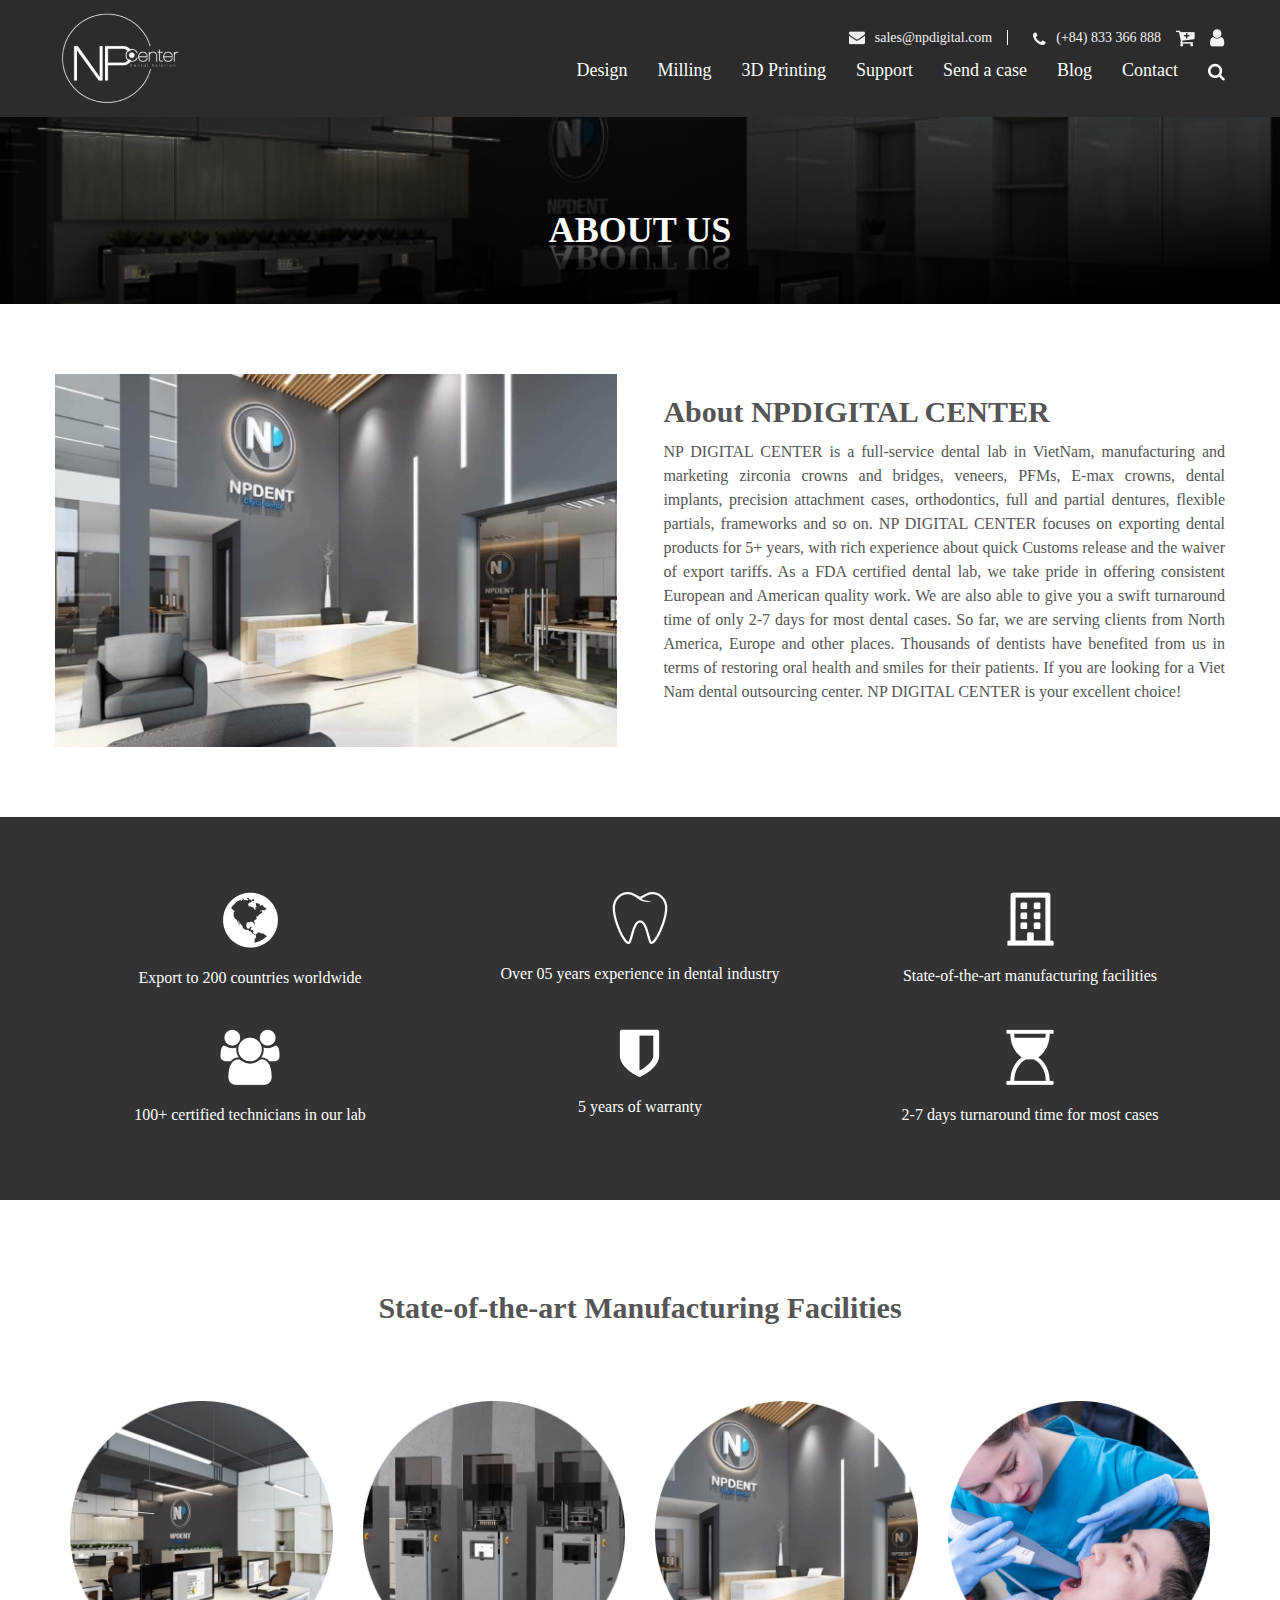
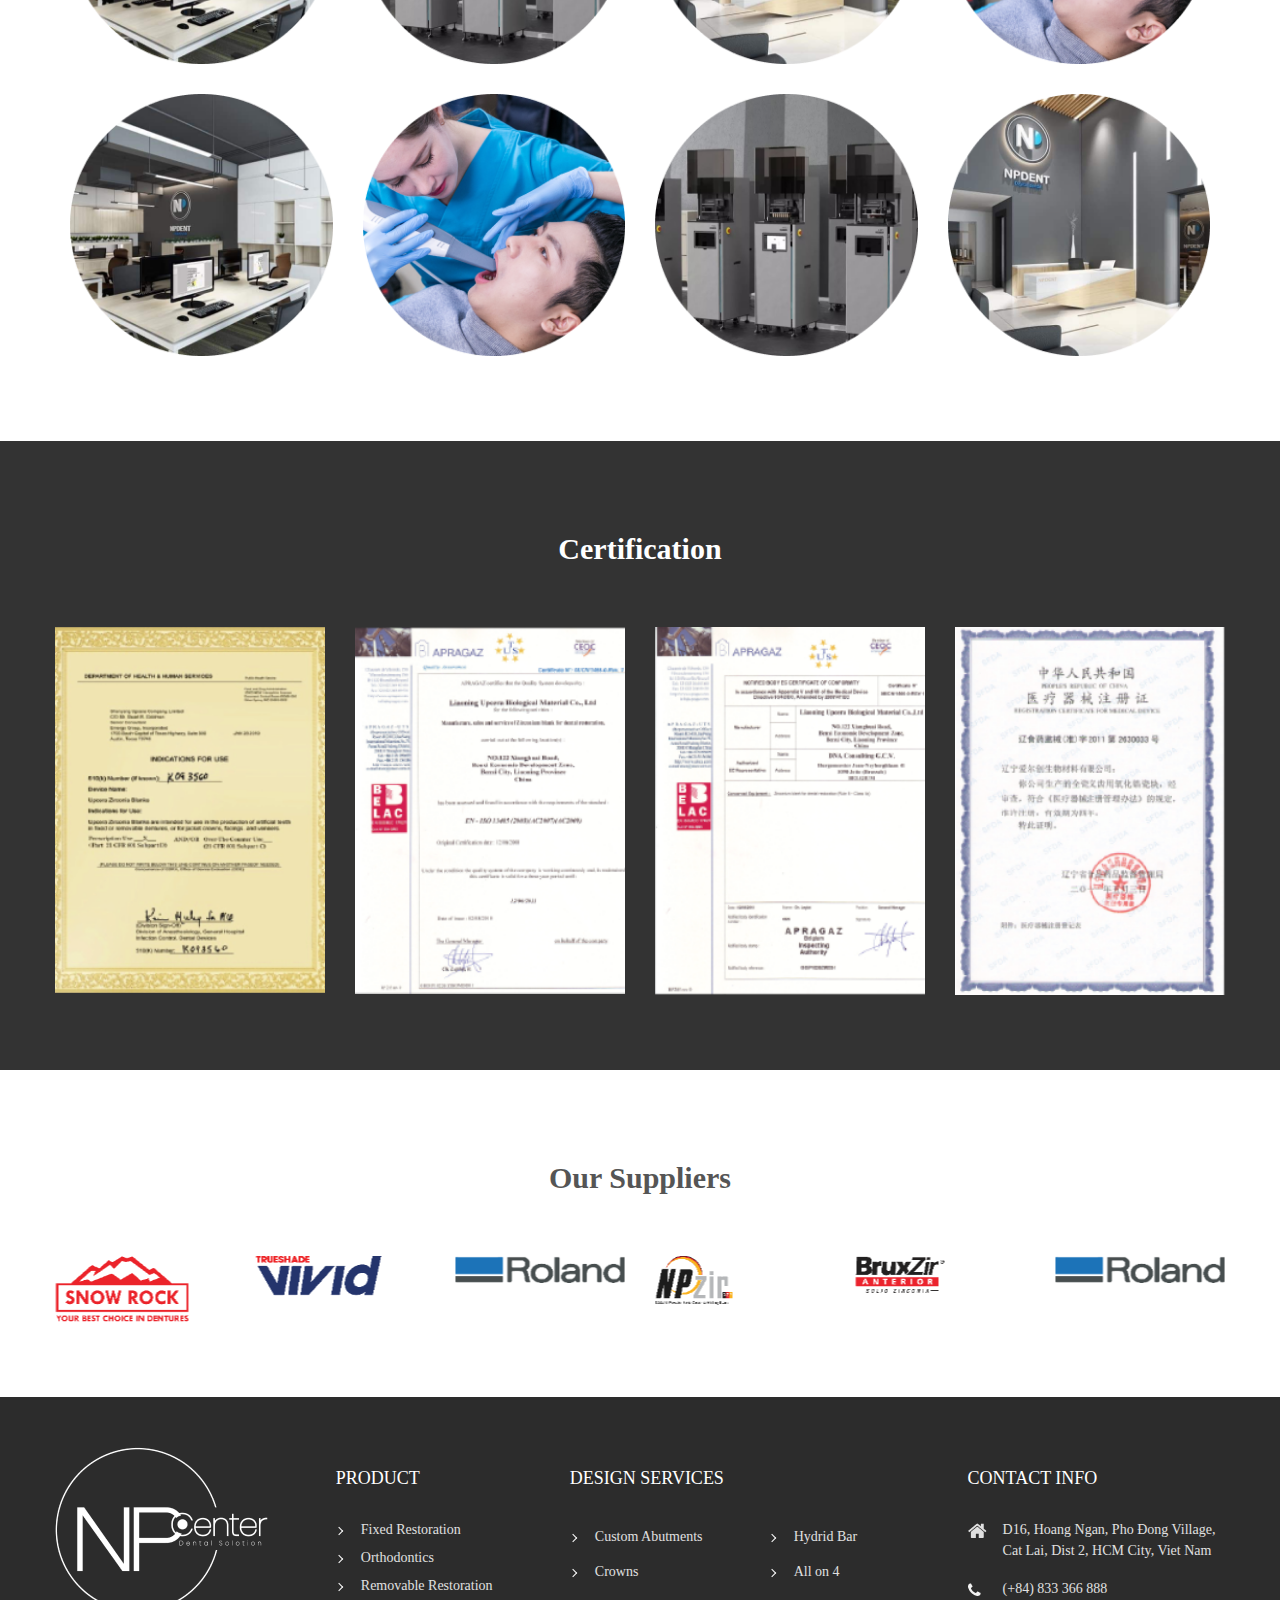
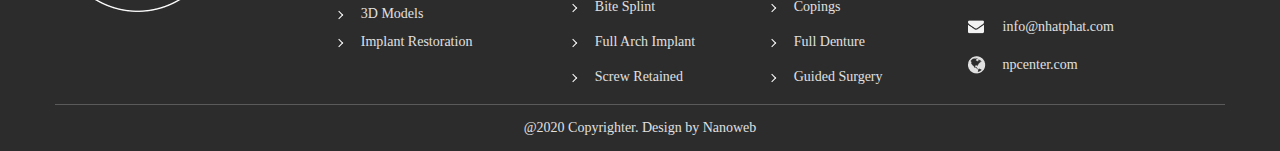
<file: 8_about_us.html>
<!DOCTYPE html>
<html>
<head>
	<title>8 about us</title>
    <meta http-equiv="content-type" content="text/html; charset=utf-8">
    <meta http-equiv="X-UA-Compatible" content="IE=edge" >
    <meta name="viewport" content="width=device-width, initial-scale=1.0, user-scalable=no" />
    <meta name="description" content="">
    <meta name="keywords" content="">
    <link rel="stylesheet" type="text/css" href="./assets/bootstrap/css/bootstrap.css">
    <link rel="stylesheet" type="text/css" href="./assets/css/style.css">
    <link rel="stylesheet" type="text/css" href="./assets/css/animate.css">
    <link rel="stylesheet" href="https://use.fontawesome.com/releases/v5.6.3/css/all.css">
    <link rel="stylesheet" href="./assets/fancybox/jquery.fancybox.min.css">
    <link rel="stylesheet" type="text/css" href="./assets/slick/slick.css">
    <link rel="stylesheet" type="text/css" href="./assets/slick/slick-theme.css">
    <script src="./assets/js/jquery.min.js" type="text/javascript"></script>
    <script src="./assets/bootstrap/js/bootstrap.min.js" type="text/javascript"></script>
    <script type="text/javascript" src="./assets/slick/slick.js"></script>
    
</head>
<body>

<div class="section_header">
    <div class="container">
        <div class="row">
            <div class="icon_bar_mobi">
                <span></span>
                <span></span>
                <span></span>
            </div>
            <div class="logo">
                <a href="" title=""> <img src="./assets/img/logo.png" alt=""> </a>
            </div>
            <div class="top_bar top_bar_mobi">
                    <ul>
                        <li><span class="icon_bar"><img src="./assets/img/mail.png" alt=""></span><a href="" title="">sales@npdigital.com</a></li>
                        <li><span class="icon_bar"><img src="./assets/img/hotline.png" alt=""></span><a href="" title="">(+84) 833 366 888</a></li>
                        <li><a href="" title=""><img src="./assets/img/cart.png" alt=""></a></li>
                        <li><a href="" title=""><img src="./assets/img/user.png" alt=""></a></li>
                    </ul>
                </div>
            <div class="element_menu">
                <div class="top_bar">
                    <ul>
                        <li><span class="icon_bar"><img src="./assets/img/mail.png" alt=""></span><a href="" title="">sales@npdigital.com</a></li>
                        <li><span class="icon_bar"><img src="./assets/img/hotline.png" alt=""></span><a href="" title="">(+84) 833 366 888</a></li>
                        <li><a href="" title=""><img src="./assets/img/cart.png" alt=""></a></li>
                        <li><a href="" title=""><img src="./assets/img/user.png" alt=""></a></li>
                    </ul>
                </div>
                <div class="bottom_bar use_mobi">
                    <ul class="main_menu use_mobi">
                        <li><a href="" title="">Design</a></li>
                        <li class="hightline">
                            <a href="" title="">Milling</a>
                            <ul class="submenu">
                                <li><a href="" title="">Zirconia</a></li>
                                <li><a href="" title="">Lithnium Disilicate</a></li>
                                <li><a href="" title="">Composite</a></li>
                                <li><a href="" title="">PMMA/Wax</a></li>
                                <li><a href="" title="">Peek</a></li>
                            </ul>
                        </li>
                        <li class="hightline">
                            <a href="" title="">3D Printing</a>
                            <ul class="submenu">
                                <li><a href="" title="">Temporary</a></li>
                                <li><a href="" title="">Denture</a></li>
                                <li><a href="" title="">Ortho</a></li>
                                <li><a href="" title="">Tray</a></li>
                                <li><a href="" title="">Model</a></li>
                                <li><a href="" title="">Cast</a></li>
                            </ul>
                        </li>
                        <li class="hightline">
                            <a href="" title="">Support</a>
                            <ul class="submenu">
                                <li><a href="" title="">Shipping</a></li>
                                <li><a href="" title="">Payment</a></li>
                                <li><a href="" title="">Warranty</a></li>
                                <li><a href="" title="">FAQ</a></li>
                            </ul>
                        </li>
                        <li>
                            <a href="" title="">Send a case</a>
                        </li>
                        <li>
                            <a href="" title="">Blog</a>
                        </li>
                        <li class="hightline">
                            <a href="" title="">Contact</a> <ul class="submenu">
                                <li><a href="" title="">About us</a></li>
                                <li><a href="" title="">Contact us</a></li>
                            </ul>
                        </li>
                         <li class="hightline li_search">
                            <a href="" title=""><img src="./assets/img/search.png" alt=""></a>
                            <div class="submenu form_search">
                                <form>
                                    <input type="text" placeholder="Seach...">
                                    <a href="" title="" class="btn btn_search"><img src="./assets/img/search.png" alt=""></a>
                                </form>
                            </div>
                        </li>
                        <li class="languge_mobi hightline">
                            <a href="" title="">Language </a>
                            <ul class="submenu">
                                <li><a href="" title="">Vietnammese</a><img src="./assets/img/vn.png" alt=""></li>
                                <li><a href="" title="">English</a><img src="./assets/img/en.png" alt=""></li>
                            </ul>
                        </li>
                    </ul>
                    <div class="top_bar top_bar_menu">
                        <ul>
                            <li><span class="icon_bar"><img src="./assets/img/mail.png" alt=""></span><a href="" title="">sales@npdigital.com</a></li>
                            <li><span class="icon_bar"><img src="./assets/img/hotline.png" alt=""></span><a href="" title="">(+84) 833 366 888</a></li>
                        </ul>
                    </div>
                    <div class="close_btn">
                        <div class="icon">
                            <span></span>
                            <span></span>
                        </div>
                        Close
                    </div>
                </div>
            </div>
        </div>
    </div>
</div>

<div class="banner_page">
    <img src="assets/img/banner1.png" alt="">
    <h2 data-text="ABOUT US">ABOUT US</h2>
</div>

<div class="section_content_aboutus">
    <div class="container">
        <div class="row">
            <div class="element_img">
                <img src="./assets/img/aboutus.png" alt="">
            </div>

            <div class="element_content">
                <h2>About NPDIGITAL CENTER</h2>
                <p>NP DIGITAL CENTER is a full-service dental lab in VietNam, manufacturing and marketing zirconia crowns and bridges, veneers, PFMs, E-max crowns, dental implants, precision attachment cases, orthodontics, full and partial dentures, flexible partials, frameworks and so on.
                NP DIGITAL CENTER focuses on exporting dental products for 5+ years, with rich experience about quick Customs release and the waiver of export tariffs. As a FDA certified dental lab, we take pride in offering consistent European and American quality work. We are also able to give you a swift turnaround time of only 2-7 days for most dental cases.
                So far, we are serving clients from North America, Europe and other places. Thousands of dentists have benefited from us in terms of restoring oral health and smiles for their patients. If you are looking for a Viet Nam dental outsourcing center. NP DIGITAL CENTER is your excellent choice!</p>
            </div>
        </div>
    </div>
</div>

<div class="section_digital_center section_digital_center_color">
    <div class="container">
        <div class="row">
            <div class="item_digital">
                <span><img src="./assets/img/b1.png" alt=""></span>
                <p><a href="" alt="">Export to 200 countries worldwide</a></p>
            </div>

            <div class="item_digital">
                <span><img src="./assets/img/b2.png" alt=""></span>
                <p><a href="" alt="">Over 05 years experience in dental industry</a></p>
            </div>

            <div class="item_digital">
                <span><img src="./assets/img/b3.png" alt=""></span>
                <p><a href="" alt="">State-of-the-art manufacturing facilities</a></p>
            </div>

            <div class="item_digital">
                <span><img src="./assets/img/b4.png" alt=""></span>
                <p><a href="" alt="">100+ certified technicians in our lab</a></p>
            </div>

            <div class="item_digital">
                <span><img src="./assets/img/b5.png" alt=""></span>
                <p><a href="" alt="">5 years of warranty</a></p>
            </div>

            <div class="item_digital">
                <span><img src="./assets/img/b6.png" alt=""></span>
                <p><a href="" alt="">2-7 days turnaround time for most cases</a></p>
            </div>
        </div>
    </div>
</div>


<div class="section_state">
    <div class="container">
        <div class="row">
            <h2 class="title_page">State-of-the-art Manufacturing Facilities</h2>
            <div class="element_img_state">
                <div class="item_img">
                    <img src="./assets/img/s1.png" alt="">
                </div>

                <div class="item_img">
                    <img src="./assets/img/s2.png" alt="">
                </div>

                <div class="item_img">
                    <img src="./assets/img/s3.png" alt="">
                </div>

                <div class="item_img">
                    <img src="./assets/img/s4.png" alt="">
                </div>

                <div class="item_img">
                    <img src="./assets/img/s1.png" alt="">
                </div>

                <div class="item_img">
                    <img src="./assets/img/s4.png" alt="">
                </div>

                <div class="item_img">
                    <img src="./assets/img/s2.png" alt="">
                </div>

                <div class="item_img">
                    <img src="./assets/img/s3.png" alt="">
                </div>
            </div>
        </div>
    </div>
</div>

<div class="section_certification">
    <div class="container">
        <div class="row">
            <h2 class="title_page title_page_white">Certification</h2>
            <div class="element_certification">
                <div class="item">
                    <img src="./assets/img/c1.png" alt="">
                </div>
                <div class="item">
                    <img src="./assets/img/c2.png" alt="">
                </div>
                <div class="item">
                    <img src="./assets/img/c3.png" alt="">
                </div>
                <div class="item">
                    <img src="./assets/img/c4.png" alt="">
                </div>
                <div class="item">
                    <img src="./assets/img/c2.png" alt="">
                </div>
                <div class="item">
                    <img src="./assets/img/c3.png" alt="">
                </div>
            </div>
        </div>
    </div>
</div>

<div class="section_suppliers">
    <div class="container">
        <div class="row">
            <h2 class="title_page">Our Suppliers</h2>
            <div class="element_suppliers">
                <div class="item">
                    <img src="./assets/img/s6.png" alt="">
                </div>
                <div class="item">
                    <img src="./assets/img/s7.png" alt="">
                </div>
                <div class="item">
                    <img src="./assets/img/s8.png" alt="">
                </div>
                <div class="item">
                    <img src="./assets/img/s9.png" alt="">
                </div>
                <div class="item">
                    <img src="./assets/img/s10.png" alt="">
                </div>
                <div class="item">
                    <img src="./assets/img/s8.png" alt="">
                </div>
                <div class="item">
                    <img src="./assets/img/s7.png" alt="">
                </div>
                <div class="item">
                    <img src="./assets/img/s8.png" alt="">
                </div>
                <div class="item">
                    <img src="./assets/img/s9.png" alt="">
                </div>
                <div class="item">
                    <img src="./assets/img/s10.png" alt="">
                </div>
                <div class="item">
                    <img src="./assets/img/s8.png" alt="">
                </div>
            </div>
        </div>
    </div>
</div>


<div class="section_footer">
    <div class="container">
        <div class="row use_mobi">
            <div class="logo_footer">
                <img src="./assets/img/logofooter.png" alt="">
            </div>

            <div class="footer">
                <h3>PRODUCT</h3>
                <ul class="menu_footer">
                    <li><a href="" title="">Fixed Restoration</a></li>
                    <li><a href="" title="">Orthodontics</a></li>
                    <li><a href="" title="">Removable Restoration</a></li>
                    <li><a href="" title="">3D Models</a></li>
                    <li><a href="" title="">Implant Restoration </a></li>
                </ul>
            </div>

            <div class="footer">
                <h3>DESIGN SERVICES</h3>
                <ul class="menu_footer">
                    <li><a href="" title="">Custom Abutments</a></li>
                    <li><a href="" title="">Hydrid Bar</a></li>
                    <li><a href="" title="">Crowns</a></li>
                    <li><a href="" title="">All on 4 </a></li>
                    <li><a href="" title="">Bite Splint</a></li>
                    <li><a href="" title="">Copings</a></li>
                    <li><a href="" title="">Full Arch Implant</a></li>
                    <li><a href="" title="">Full Denture</a></li>
                    <li><a href="" title="">Screw Retained</a></li>
                    <li><a href="" title="">Guided Surgery</a></li>
                </ul>
            </div>

            <div class="footer">
                <h3>CONTACT INFO</h3>
                <ul class="menu_footer">
                    <li><span><img src="./assets/img/home.png" alt=""></span><p>D16, Hoang Ngan, Pho Đong Village, Cat Lai, Dist 2, HCM City, Viet Nam</p></li>
                    <li><span><img src="./assets/img/hotline.png" alt=""></span><p>(+84) 833 366 888</p></li>
                    <li><span><img src="./assets/img/mail.png" alt=""></span><p>info@nhatphat.com</p></li>
                    <li><span><img src="./assets/img/internet.png" alt=""></span><p>npcenter.com</p></li>
                </ul>
            </div>
        </div>
    </div>
    <div class="copyrighter">
        <div class="container">
            <div class="row">
                <p>@2020 Copyrighter. Design by Nanoweb</p>
            </div>
        </div>
        
    </div>
</div>

<script src="./assets/fancybox/jquery.fancybox.min.js"></script>
<script type="text/javascript" src="./assets/js/wow.min.js"></script>
<script type="text/javascript" src="./assets/js/custrom-tr.js"></script>

</body>
</html>
</file>
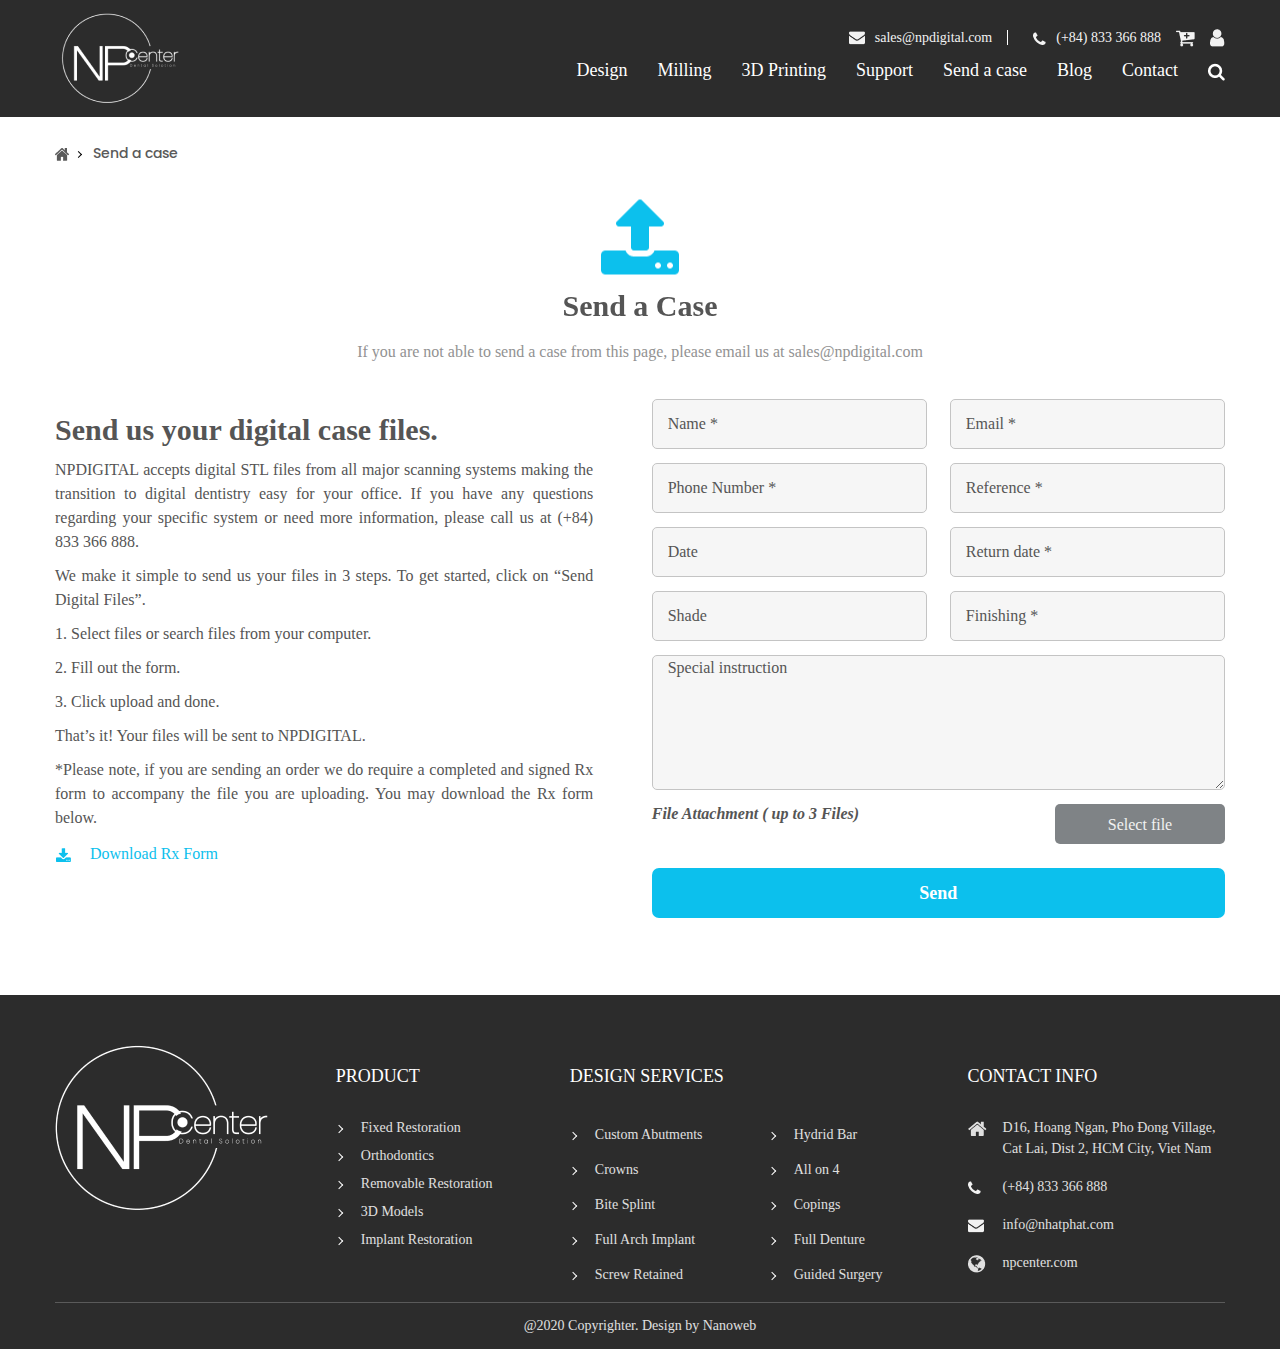
<file: 9_gui_file.html>
<!DOCTYPE html>
<html>
<head>
	<title>9 gui file</title>
    <meta http-equiv="content-type" content="text/html; charset=utf-8">
    <meta http-equiv="X-UA-Compatible" content="IE=edge" >
    <meta name="viewport" content="width=device-width, initial-scale=1.0, user-scalable=no" />
    <meta name="description" content="">
    <meta name="keywords" content="">
    <link rel="stylesheet" type="text/css" href="./assets/bootstrap/css/bootstrap.css">
    <link rel="stylesheet" type="text/css" href="./assets/css/style.css">
    <link rel="stylesheet" type="text/css" href="./assets/css/animate.css">
    <link rel="stylesheet" href="https://use.fontawesome.com/releases/v5.6.3/css/all.css">
    <link rel="stylesheet" href="./assets/fancybox/jquery.fancybox.min.css">
    <link rel="stylesheet" type="text/css" href="./assets/slick/slick.css">
    <link rel="stylesheet" type="text/css" href="./assets/slick/slick-theme.css">
    <script src="./assets/js/jquery.min.js" type="text/javascript"></script>
    <script src="./assets/bootstrap/js/bootstrap.min.js" type="text/javascript"></script>
    <script type="text/javascript" src="./assets/slick/slick.js"></script>
    
</head>
<body>

<div class="section_header">
    <div class="container">
        <div class="row">
            <div class="icon_bar_mobi">
                <span></span>
                <span></span>
                <span></span>
            </div>
            <div class="logo">
                <a href="" title=""> <img src="./assets/img/logo.png" alt=""> </a>
            </div>
            <div class="top_bar top_bar_mobi">
                    <ul>
                        <li><span class="icon_bar"><img src="./assets/img/mail.png" alt=""></span><a href="" title="">sales@npdigital.com</a></li>
                        <li><span class="icon_bar"><img src="./assets/img/hotline.png" alt=""></span><a href="" title="">(+84) 833 366 888</a></li>
                        <li><a href="" title=""><img src="./assets/img/cart.png" alt=""></a></li>
                        <li><a href="" title=""><img src="./assets/img/user.png" alt=""></a></li>
                    </ul>
                </div>
            <div class="element_menu">
                <div class="top_bar">
                    <ul>
                        <li><span class="icon_bar"><img src="./assets/img/mail.png" alt=""></span><a href="" title="">sales@npdigital.com</a></li>
                        <li><span class="icon_bar"><img src="./assets/img/hotline.png" alt=""></span><a href="" title="">(+84) 833 366 888</a></li>
                        <li><a href="" title=""><img src="./assets/img/cart.png" alt=""></a></li>
                        <li><a href="" title=""><img src="./assets/img/user.png" alt=""></a></li>
                    </ul>
                </div>
                <div class="bottom_bar use_mobi">
                    <ul class="main_menu use_mobi">
                        <li><a href="" title="">Design</a></li>
                        <li class="hightline">
                            <a href="" title="">Milling</a>
                            <ul class="submenu">
                                <li><a href="" title="">Zirconia</a></li>
                                <li><a href="" title="">Lithnium Disilicate</a></li>
                                <li><a href="" title="">Composite</a></li>
                                <li><a href="" title="">PMMA/Wax</a></li>
                                <li><a href="" title="">Peek</a></li>
                            </ul>
                        </li>
                        <li class="hightline">
                            <a href="" title="">3D Printing</a>
                            <ul class="submenu">
                                <li><a href="" title="">Temporary</a></li>
                                <li><a href="" title="">Denture</a></li>
                                <li><a href="" title="">Ortho</a></li>
                                <li><a href="" title="">Tray</a></li>
                                <li><a href="" title="">Model</a></li>
                                <li><a href="" title="">Cast</a></li>
                            </ul>
                        </li>
                        <li class="hightline">
                            <a href="" title="">Support</a>
                            <ul class="submenu">
                                <li><a href="" title="">Shipping</a></li>
                                <li><a href="" title="">Payment</a></li>
                                <li><a href="" title="">Warranty</a></li>
                                <li><a href="" title="">FAQ</a></li>
                            </ul>
                        </li>
                        <li>
                            <a href="" title="">Send a case</a>
                        </li>
                        <li>
                            <a href="" title="">Blog</a>
                        </li>
                        <li class="hightline">
                            <a href="" title="">Contact</a> <ul class="submenu">
                                <li><a href="" title="">About us</a></li>
                                <li><a href="" title="">Contact us</a></li>
                            </ul>
                        </li>
                         <li class="hightline li_search">
                            <a href="" title=""><img src="./assets/img/search.png" alt=""></a>
                            <div class="submenu form_search">
                                <form>
                                    <input type="text" placeholder="Seach...">
                                    <a href="" title="" class="btn btn_search"><img src="./assets/img/search.png" alt=""></a>
                                </form>
                            </div>
                        </li>
                        <li class="languge_mobi hightline">
                            <a href="" title="">Language </a>
                            <ul class="submenu">
                                <li><a href="" title="">Vietnammese</a><img src="./assets/img/vn.png" alt=""></li>
                                <li><a href="" title="">English</a><img src="./assets/img/en.png" alt=""></li>
                            </ul>
                        </li>
                    </ul>
                    <div class="top_bar top_bar_menu">
                        <ul>
                            <li><span class="icon_bar"><img src="./assets/img/mail.png" alt=""></span><a href="" title="">sales@npdigital.com</a></li>
                            <li><span class="icon_bar"><img src="./assets/img/hotline.png" alt=""></span><a href="" title="">(+84) 833 366 888</a></li>
                        </ul>
                    </div>
                    <div class="close_btn">
                        <div class="icon">
                            <span></span>
                            <span></span>
                        </div>
                        Close
                    </div>
                </div>
            </div>
        </div>
    </div>
</div>

<div class="section_breadcrumb">
    <div class="container">
        <div class="row">
            <ul class="element_breadcrumb">
                <li><img src="./assets/img/homepage.png" alt=""></li>
                <li><a href="" title="">Send a case</a></li>
            </ul>
        </div>
    </div>
</div>

<div class="section_upload">
    <div class="container">
        <div class="row">
            <div class="element_upload">
                <div class="upload_item">
                    <input type="file" name="">
                    <img src="./assets/img/uploadfile.png" alt="">
                    <p>Send a Case</p>
                </div>
                <p>If you are not able to send a case from this page, please email us at sales@npdigital.com</p>
            </div>

            <div class="element_content_uploadfile">
                <h2 class="title_page align_left">Send us your digital case files.</h2>
                <p>NPDIGITAL accepts digital STL files from all major scanning systems making the transition to digital dentistry easy for your office. If you have any questions regarding your specific system or need more information, please call us at (+84) 833 366 888.</p>
                <p>We make it simple to send us your files in 3 steps. To get started, click on “Send Digital Files”.</p>
                <p>1. Select files or search files from your computer.</p>
                <p>2. Fill out the form.</p>
                <p>3. Click upload and done.</p>
                <p>That’s it! Your files will be sent to NPDIGITAL.</p>
                <p>*Please note, if you are sending an order we do require a completed and signed Rx form to accompany the file you are uploading. You may download the Rx form below.</p>
                <div class="download">
                    <a href="" class="btn btn_download">
                        <img src="./assets/img/download.png" alt="">
                        Download Rx Form
                    </a>
                </div>
            </div>

            <div class="form_uploadfile">
                <form>
                    <span class="part_item"><input type="text" name="" placeholder="Name *"></span>
                    <span class="part_item"><input type="text" name="" placeholder="Email *"></span>
                    <span class="part_item"><input type="text" name="" placeholder="Phone Number *"></span>
                    <span class="part_item"><input type="text" name="" placeholder="Reference *"></span>
                    <span class="part_item"><input type="text" name="" placeholder="Date"></span>
                    <span class="part_item"><input type="text" name="" placeholder="Return date *"></span>
                    <span class="part_item"><input type="text" name="" placeholder="Shade"></span>
                    <span class="part_item"><input type="text" name="" placeholder="Finishing *"></span>
                    <span class="full_item"><textarea placeholder="Special instruction"></textarea></span>
                    <span>
                        <i>File Attachment ( up to 3 Files)</i>
                        <p class="select_file"><input type="file" name="" value="Select file"><span>Select file</span></p>
                    </span>
                    <span><input type="submit" name="" class="btn_send" value="Send"></span>
                </form>
            </div>
        </div>
    </div>
</div>

<div class="section_footer">
    <div class="container">
        <div class="row use_mobi">
            <div class="logo_footer">
                <img src="./assets/img/logofooter.png" alt="">
            </div>

            <div class="footer">
                <h3>PRODUCT</h3>
                <ul class="menu_footer">
                    <li><a href="" title="">Fixed Restoration</a></li>
                    <li><a href="" title="">Orthodontics</a></li>
                    <li><a href="" title="">Removable Restoration</a></li>
                    <li><a href="" title="">3D Models</a></li>
                    <li><a href="" title="">Implant Restoration </a></li>
                </ul>
            </div>

            <div class="footer">
                <h3>DESIGN SERVICES</h3>
                <ul class="menu_footer">
                    <li><a href="" title="">Custom Abutments</a></li>
                    <li><a href="" title="">Hydrid Bar</a></li>
                    <li><a href="" title="">Crowns</a></li>
                    <li><a href="" title="">All on 4 </a></li>
                    <li><a href="" title="">Bite Splint</a></li>
                    <li><a href="" title="">Copings</a></li>
                    <li><a href="" title="">Full Arch Implant</a></li>
                    <li><a href="" title="">Full Denture</a></li>
                    <li><a href="" title="">Screw Retained</a></li>
                    <li><a href="" title="">Guided Surgery</a></li>
                </ul>
            </div>

            <div class="footer">
                <h3>CONTACT INFO</h3>
                <ul class="menu_footer">
                    <li><span><img src="./assets/img/home.png" alt=""></span><p>D16, Hoang Ngan, Pho Đong Village, Cat Lai, Dist 2, HCM City, Viet Nam</p></li>
                    <li><span><img src="./assets/img/hotline.png" alt=""></span><p>(+84) 833 366 888</p></li>
                    <li><span><img src="./assets/img/mail.png" alt=""></span><p>info@nhatphat.com</p></li>
                    <li><span><img src="./assets/img/internet.png" alt=""></span><p>npcenter.com</p></li>
                </ul>
            </div>
        </div>
    </div>
    <div class="copyrighter">
        <div class="container">
            <div class="row">
                <p>@2020 Copyrighter. Design by Nanoweb</p>
            </div>
        </div>
        
    </div>
</div>

<script src="./assets/fancybox/jquery.fancybox.min.js"></script>
<script type="text/javascript" src="./assets/js/wow.min.js"></script>
<script type="text/javascript" src="./assets/js/custrom-tr.js"></script>

</body>
</html>
</file>
<file: assets/css/style.css>
@import url("style-tr.css");
@import url("responsive.css");
</file>
